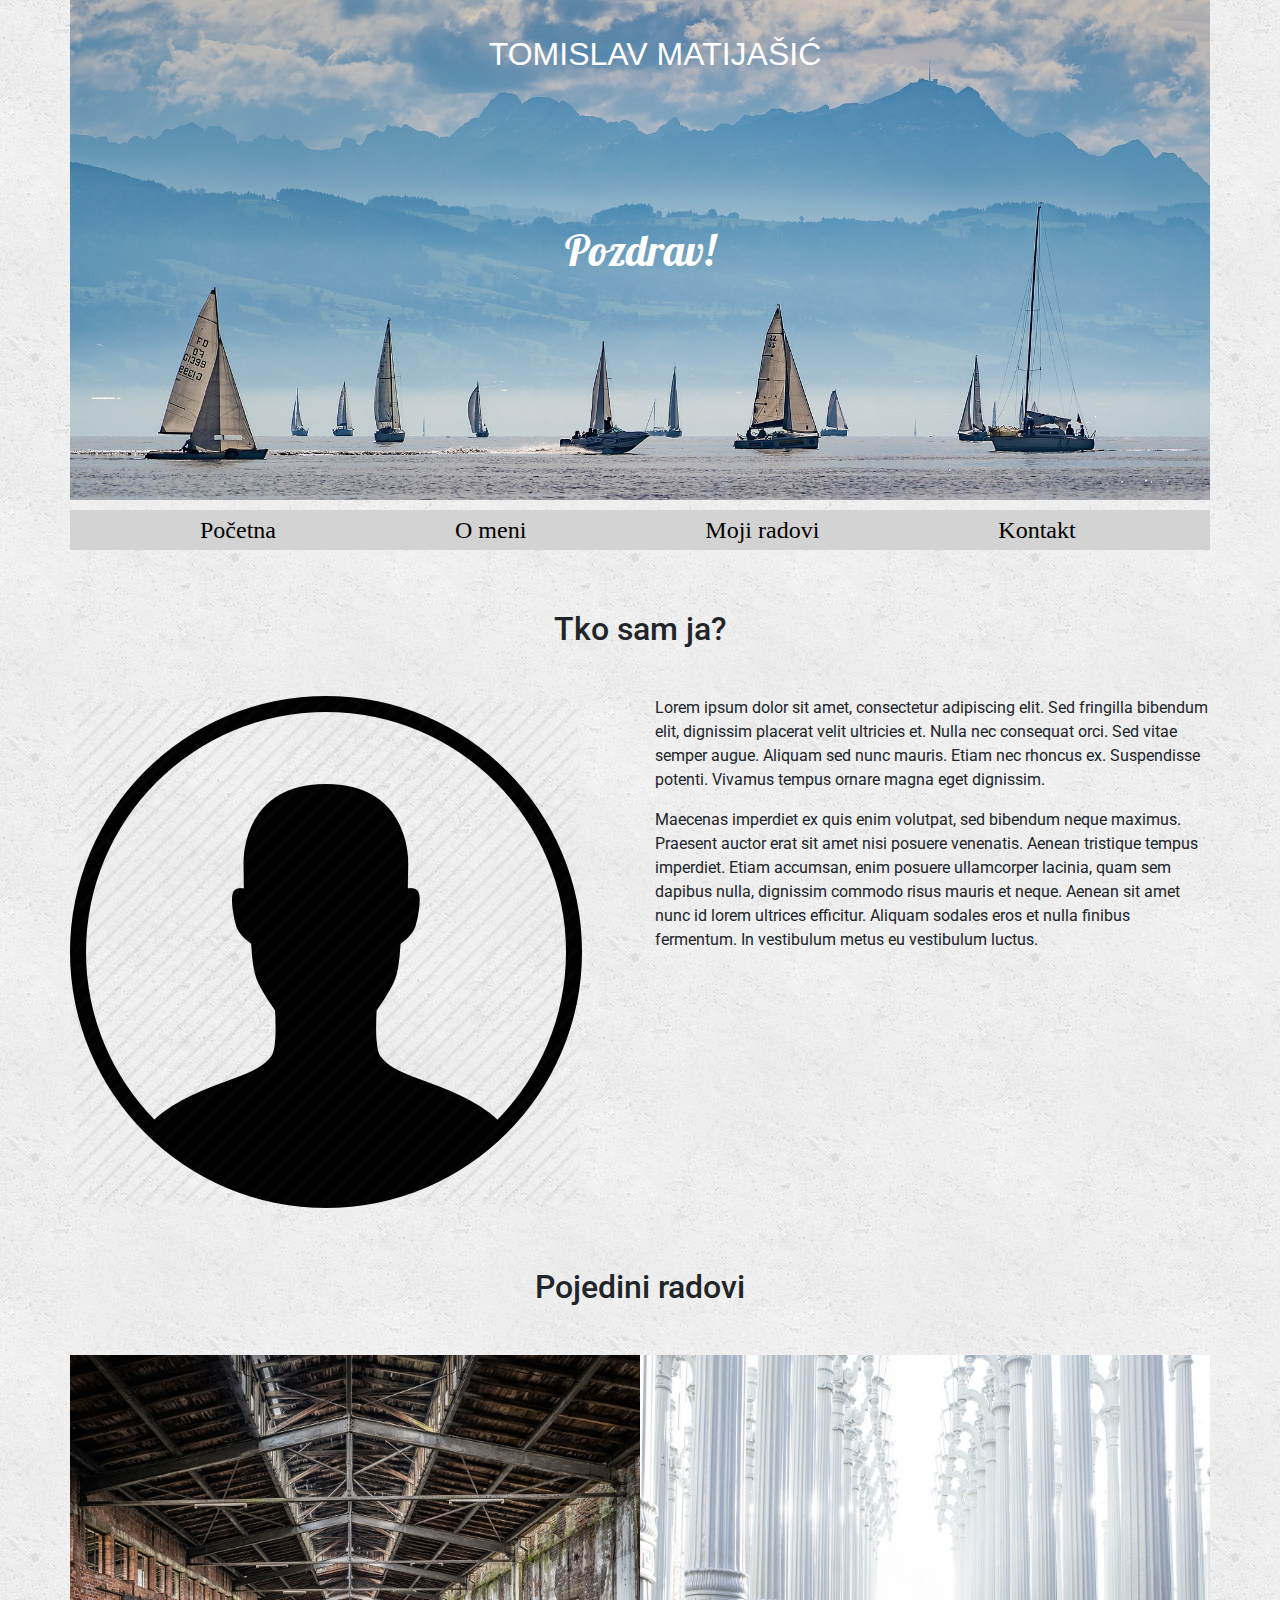
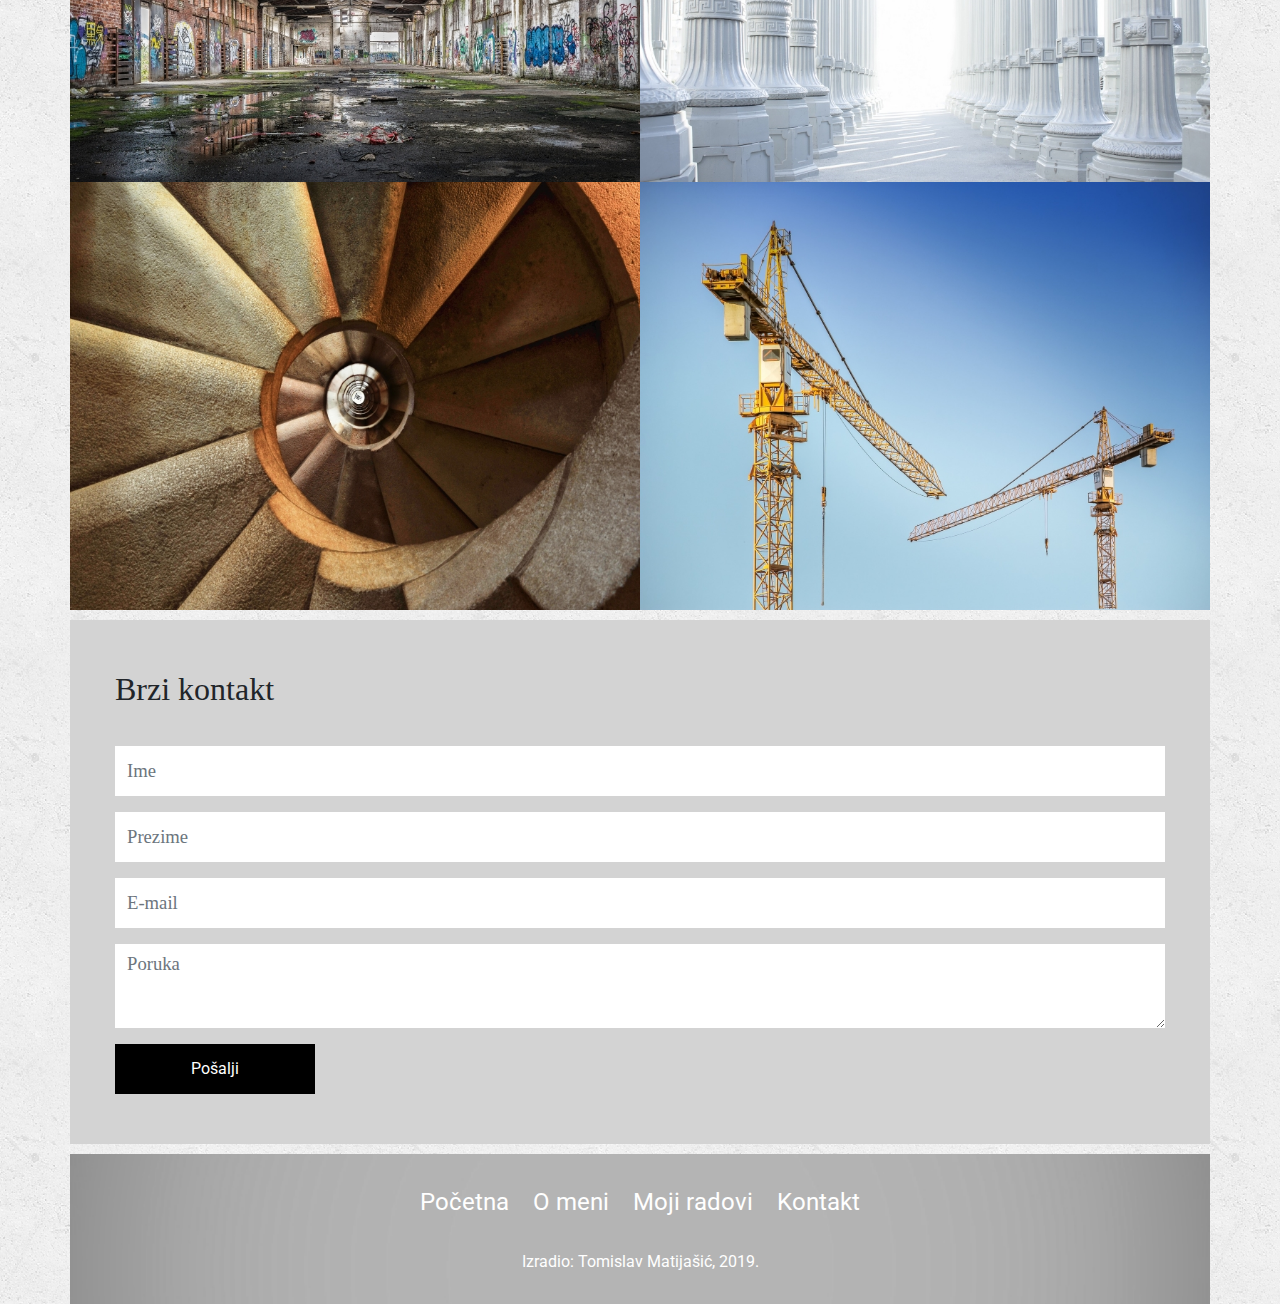
<file: index.html>
<!doctype html>
<html lang="hr">
	<head>
		<meta charset="utf-8">
		<meta name="viewport" content="width=device-width, initial-scale=1, shrink-to-fit=no">
		<title>Tomislav Matijašić - portfolio</title>
		<link rel="stylesheet" href="bootstrap/bootstrap.min.css">
		<link href="https://fonts.googleapis.com/css?family=Lobster|Roboto" rel="stylesheet">
		<link rel="stylesheet" href="https://use.fontawesome.com/releases/v5.5.0/css/all.css">
		<link rel="stylesheet" href="lightbox/css/lightbox.css">
		<link rel="stylesheet" href="style.css">
	</head>
	<body>
		<div class="container">
			<!-- ************** Zaglavlje / početak ************** -->
			<div class="row zaglavlje">
				<div class="col">
					<a href="index.html">Tomislav Matijašić</a>
					<p>Pozdrav!</p>
				</div>
			</div>
			<!-- ************** Zaglavlje / kraj ************** -->

			<!-- ************** Navigacija / početak ************** -->
			<div class="row navigacija">
				<div class="col">
					<div class="hamburger">
						<span class="fas fa-bars"></span>
					</div>
					<ul class="main-menu">
						<li><a href="index.html">Početna</a></li>
						<li><a href="o_meni.html">O meni</a></li>
						<li><a href="moji_radovi.html">Moji radovi</a></li>
						<li><a href="kontakt.html">Kontakt</a></li>
					</ul>
				</div>
			</div>
			<!-- ************** Navigacija / kraj ************** -->

			<!-- ************** O meni / početak ************** -->

			<div class="row o-meni">
				<div class="col-12">
					<h1>Tko sam ja?</h1>
				</div>
				<div class="row">
					<div class="col-md-6">
						<img src="slike/o_meni.jpg" class="img-fluid">
					</div>
					<div class="col-md-6">
						<p>Lorem ipsum dolor sit amet, consectetur adipiscing elit. Sed fringilla bibendum elit, dignissim placerat velit ultricies et. Nulla nec consequat orci. Sed vitae semper augue. Aliquam sed nunc mauris. Etiam nec rhoncus ex. Suspendisse potenti. Vivamus tempus ornare magna eget dignissim.</p>
						<p>Maecenas imperdiet ex quis enim volutpat, sed bibendum neque maximus. Praesent auctor erat sit amet nisi posuere venenatis. Aenean tristique tempus imperdiet. Etiam accumsan, enim posuere ullamcorper lacinia, quam sem dapibus nulla, dignissim commodo risus mauris et neque. Aenean sit amet nunc id lorem ultrices efficitur. Aliquam sodales eros et nulla finibus fermentum. In vestibulum metus eu vestibulum luctus.</p>
					</div>
				</div>
			</div>


			<!-- ************** O meni / kraj ************** -->

			<!-- ************** Galerija / početak ************** -->
			<div class="row galerija">
				<div class="col-12">
					<h1>Pojedini radovi</h1>
				</div>

				<!-- ************** Prva slika / početak ************** -->
				<div class="col-12 col-md-6 slika">
					<div class="maska">
						<p>
							<a href="slike/slika1_velika.jpg" data-lightbox="galerija" class="naziv-rada">Grafiti</a>
							<a href="" class="kategorija">Urbana fotografija</a>
						</p>
					</div>
					<img src="slike/slika1_mala.jpg" class="img-fluid">
				</div>
				<!-- ************** Prva slika / kraj ************** -->

				<!-- ************** Druga slika / početak ************** -->
				<div class="col-12 col-md-6 slika">
					<div class="maska">
						<p>
							<a href="slike/slika2_velika.jpg" data-lightbox="galerija" class="naziv-rada">Stupovi</a>
							<a href="" class="kategorija">Apstraktna fotografija</a>
						</p>
					</div>
					<img src="slike/slika2_mala.jpg" class="img-fluid">
				</div>
				<!-- ************** Druga slika / kraj ************** -->

				<!-- ************** Treća slika / početak ************** -->
				<div class="col-12 col-md-6 slika">
					<div class="maska">
						<p>
							<a href="slike/slika3_velika.jpg" data-lightbox="galerija" class="naziv-rada">Stepenice</a>
							<a href="" class="kategorija">Apstraktna fotorafija</a>
						</p>
					</div>
					<img src="slike/slika3_mala.jpg" class="img-fluid">
				</div>
				<!-- ************** Treća slika / kraj ************** -->

				<!-- ************** Četvrta slika / početak ************** -->
				<div class="col-12 col-md-6 slika">
					<div class="maska">
						<p>
							<a href="slike/slika4_velika.jpg" data-lightbox="galerija" class="naziv-rada">Gradilište</a>
							<a href="" class="kategorija">Urbana fotografija</a>
						</p>
					</div>
					<img src="slike/slika4_mala.jpg" class="img-fluid">
				</div>
				<!-- ************** Četvrta slika / kraj ************** -->

			</div>
			<!-- ************** Galerija / kraj ************** -->

			<!-- ************** Kontakt / početak ************** -->
			<div class="row kontakt">
				<div class="col">
					<h1>Brzi kontakt</h1>
					<form action="" method="post">
						<div class="form-group">
							<input type="text" class="form-control" id="name" placeholder="Ime">
						</div>
						<div class="form-group">
							<input type="text" class="form-control" id="subject" placeholder="Prezime">
						</div>
						<div class="form-group">
							<input type="email" class="form-control" id="e-mail" placeholder="E-mail">
						</div>
						<div class="form-group">
							<textarea class="form-control" id="message" rows="3" placeholder="Poruka"></textarea>
						</div>
						<button type="submit" class="btn btn-primary">Pošalji</button>
					</form>
				</div>
			</div>
			<!-- ************** Kontakt / kraj ************** -->

			<!-- ************** Footer / početak ************** -->
			<div class="row footer">
				<div class="col">
					<div class="footer-content">
						<ul>
							<li><a href="index.html">Početna</a></li>
							<li><a href="o_meni.html">O meni</a></li>
							<li><a href="moji_radovi.html">Moji radovi</a></li>
							<li><a href="kontakt.html">Kontakt</a></li>
						</ul>
						<p>Izradio: Tomislav Matijašić, 2019.</p>
					</div>
				</div>
			</div>
			<!-- ************** Footer / kraj ************** -->
		</div>
		<script src="bootstrap/jquery.min.js"></script>
		<script src="bootstrap/popper.min.js"></script>
		<script src="bootstrap/bootstrap.min.js"></script>
		<script src="lightbox/js/lightbox.js"></script>
		<script>
			$('.hamburger').click(function(){
				$('.main-menu').slideToggle();
			});
		</script>
	</body>
</html>
</file>
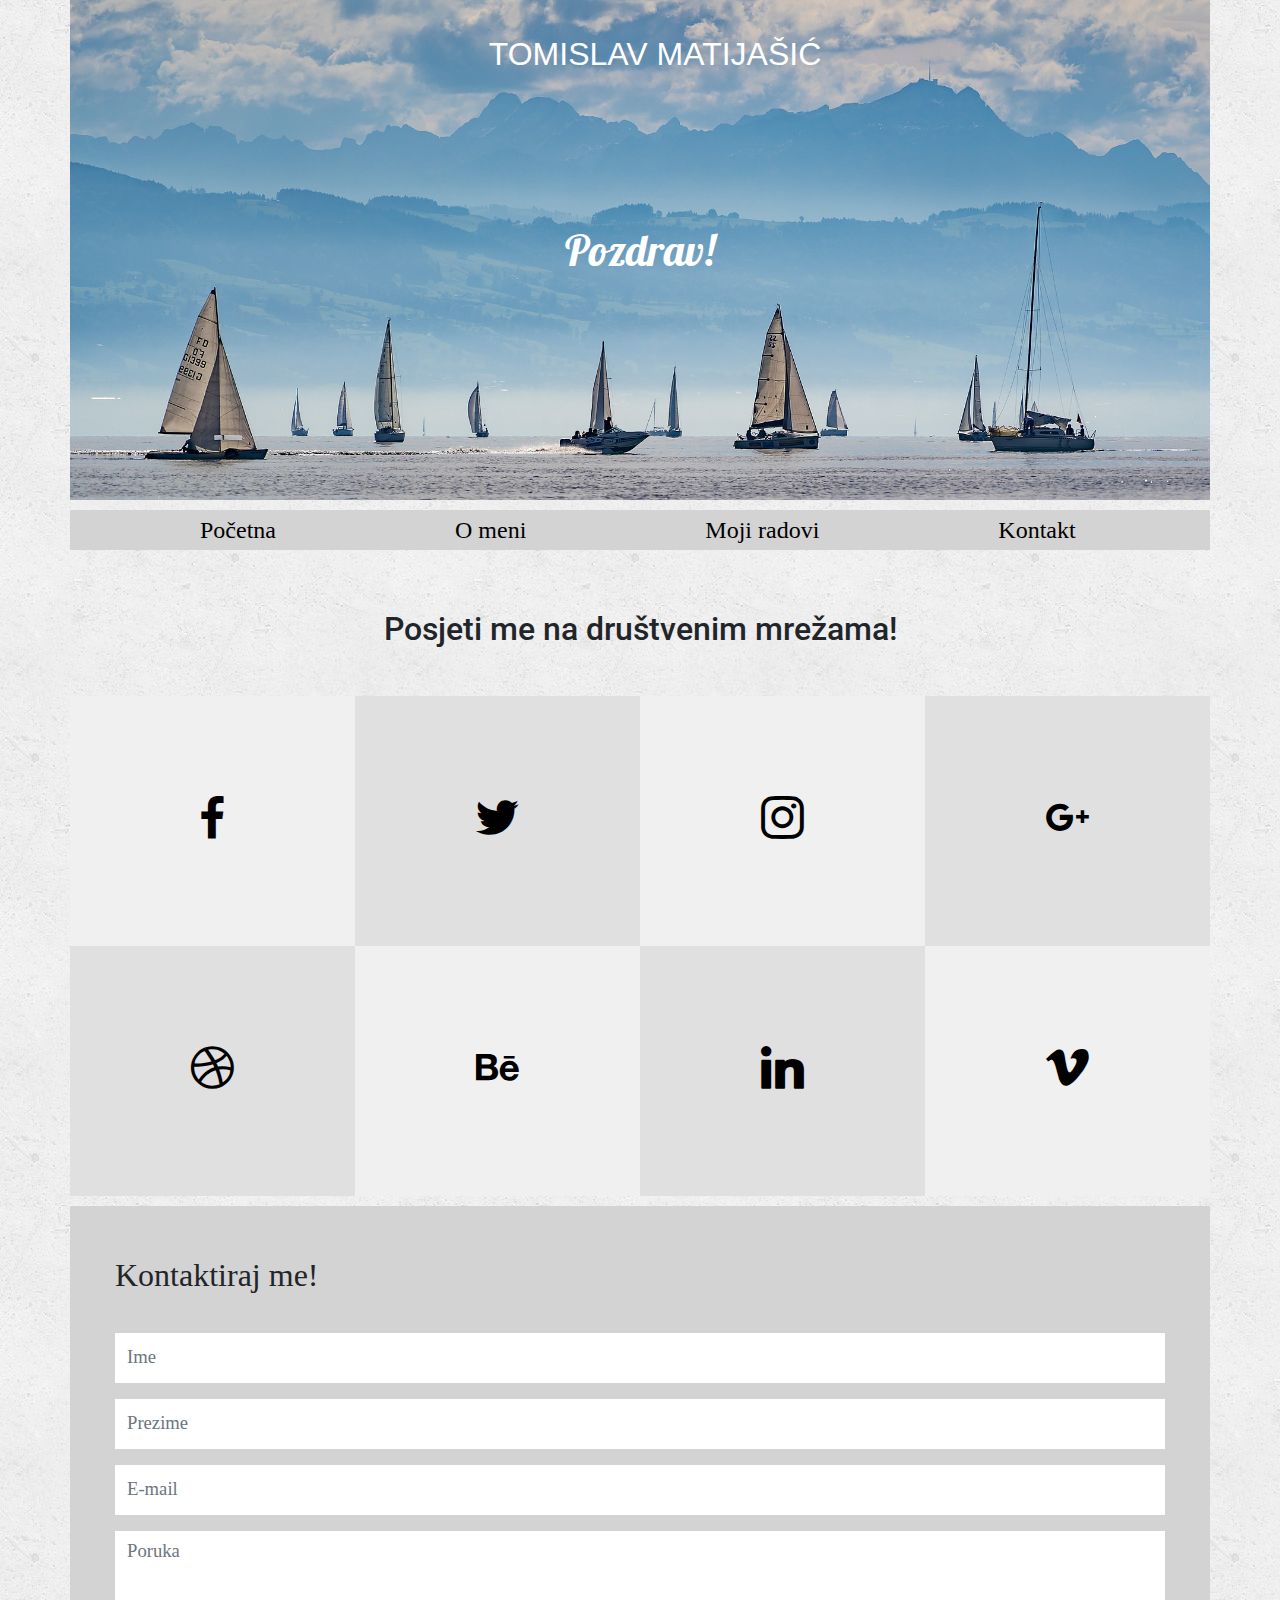
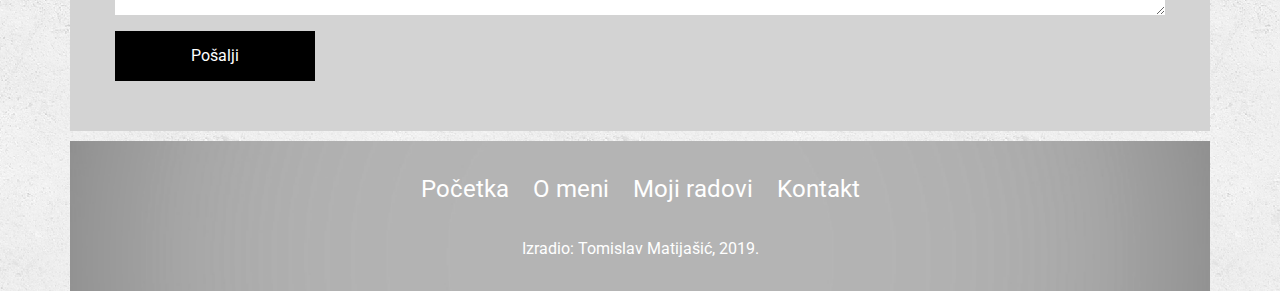
<file: kontakt.html>
<!doctype html>
<html lang="hr">
	<head>
		<meta charset="utf-8">
		<meta name="viewport" content="width=device-width, initial-scale=1, shrink-to-fit=no">
		<title>Tomislav Matijašić - portfolio</title>
		<link rel="stylesheet" href="bootstrap/bootstrap.min.css">
		<link href="https://fonts.googleapis.com/css?family=Lobster|Roboto" rel="stylesheet">
		<link rel="stylesheet" href="https://use.fontawesome.com/releases/v5.5.0/css/all.css">
		<link rel="stylesheet" href="lightbox/css/lightbox.css">
		<link rel="stylesheet" href="socicon/style.css">
		<link rel="stylesheet" href="style.css">
	</head>
	<body>
		<div class="container">
			<!-- ************** Zaglavlje / početak ************** -->
			<div class="row zaglavlje">
				<div class="col">
					<a href="index.html">Tomislav Matijašić</a>
					<p>Pozdrav!</p>
				</div>
			</div>
			<!-- ************** Zaglavlje / kraj ************** -->

			<!-- ************** Navigacija / početak ************** -->
			<div class="row navigacija">
				<div class="col">
					<div class="hamburger">
						<span class="fas fa-bars"></span>
					</div>
					<ul class="main-menu">
						<li><a href="index.html">Početna</a></li>
						<li><a href="o_meni.html">O meni</a></li>
						<li><a href="moji_radovi.html">Moji radovi</a></li>
						<li><a href="kontakt.html">Kontakt</a></li>
					</ul>
				</div>
			</div>
			<!-- ************** Navigacija / kraj ************** -->

			<!-- ************** Društvene mreže / početak ************** -->
			<div class="row social-profiles">
				<div class="col-12">
					<h1>Posjeti me na društvenim mrežama!</h1>
				</div>
				<div class="col-md-3 social-profile svijetlo-siva"><p><a href="#"><span class="socicon-facebook"></span></a></p></div>
				<div class="col-md-3 social-profile tamno-siva"><p><a href="#"><span class="socicon-twitter"></span></a></p></div>
				<div class="col-md-3 social-profile svijetlo-siva"><p><a href="#"><span class="socicon-instagram"></span></a></p></div>
				<div class="col-md-3 social-profile tamno-siva"><p><a href="#"><span class="socicon-googleplus"></span></a></p></div>
				<div class="col-md-3 social-profile tamno-siva"><p><a href="#"><span class="socicon-dribbble"></span></a></p></div>
				<div class="col-md-3 social-profile svijetlo-siva"><p><a href="#"><span class="socicon-behance"></span></a></p></div>
				<div class="col-md-3 social-profile tamno-siva"><p><a href="#"><span class="socicon-linkedin"></span></a></p></div>
				<div class="col-md-3 social-profile svijetlo-siva"><p><a href="#"><span class="socicon-vimeo"></span></a></p></div>
			</div>

			<!-- ************** Društvene mreže / kraj ************** -->

			<!-- ************** Kontakt / početak ************** -->
			<div class="row kontakt">
				<div class="col">
					<h1>Kontaktiraj me!</h1>
					<form action="" method="post">
						<div class="form-group">
							<input type="text" class="form-control" id="name" placeholder="Ime">
						</div>
						<div class="form-group">
							<input type="text" class="form-control" id="subject" placeholder="Prezime">
						</div>
						<div class="form-group">
							<input type="email" class="form-control" id="e-mail" placeholder="E-mail">
						</div>
						<div class="form-group">
							<textarea class="form-control" id="message" rows="3" placeholder="Poruka"></textarea>
						</div>
						<button type="submit" class="btn btn-primary">Pošalji</button>
					</form>
				</div>
			</div>
			<!-- ************** Kontakt / kraj ************** -->

			<!-- ************** Footer / početak ************** -->
			<div class="row footer">
				<div class="col">
					<div class="footer-content">
						<ul>
							<li><a href="index.html">Početka</a></li>
							<li><a href="o_meni.html">O meni</a></li>
							<li><a href="moji_radovi.html">Moji radovi</a></li>
							<li><a href="kontakt.html">Kontakt</a></li>
						</ul>
						<p>Izradio: Tomislav Matijašić, 2019.</p>
					</div>
				</div>
			</div>
			<!-- ************** Footer / kraj ************** -->
		</div>
		<script src="bootstrap/jquery.min.js"></script>
		<script src="bootstrap/popper.min.js"></script>
		<script src="bootstrap/bootstrap.min.js"></script>
		<script src="lightbox/js/lightbox.js"></script>
		<script>
			$('.hamburger').click(function(){
				$('.main-menu').slideToggle();
			});
		</script>
	</body>
</html>
</file>
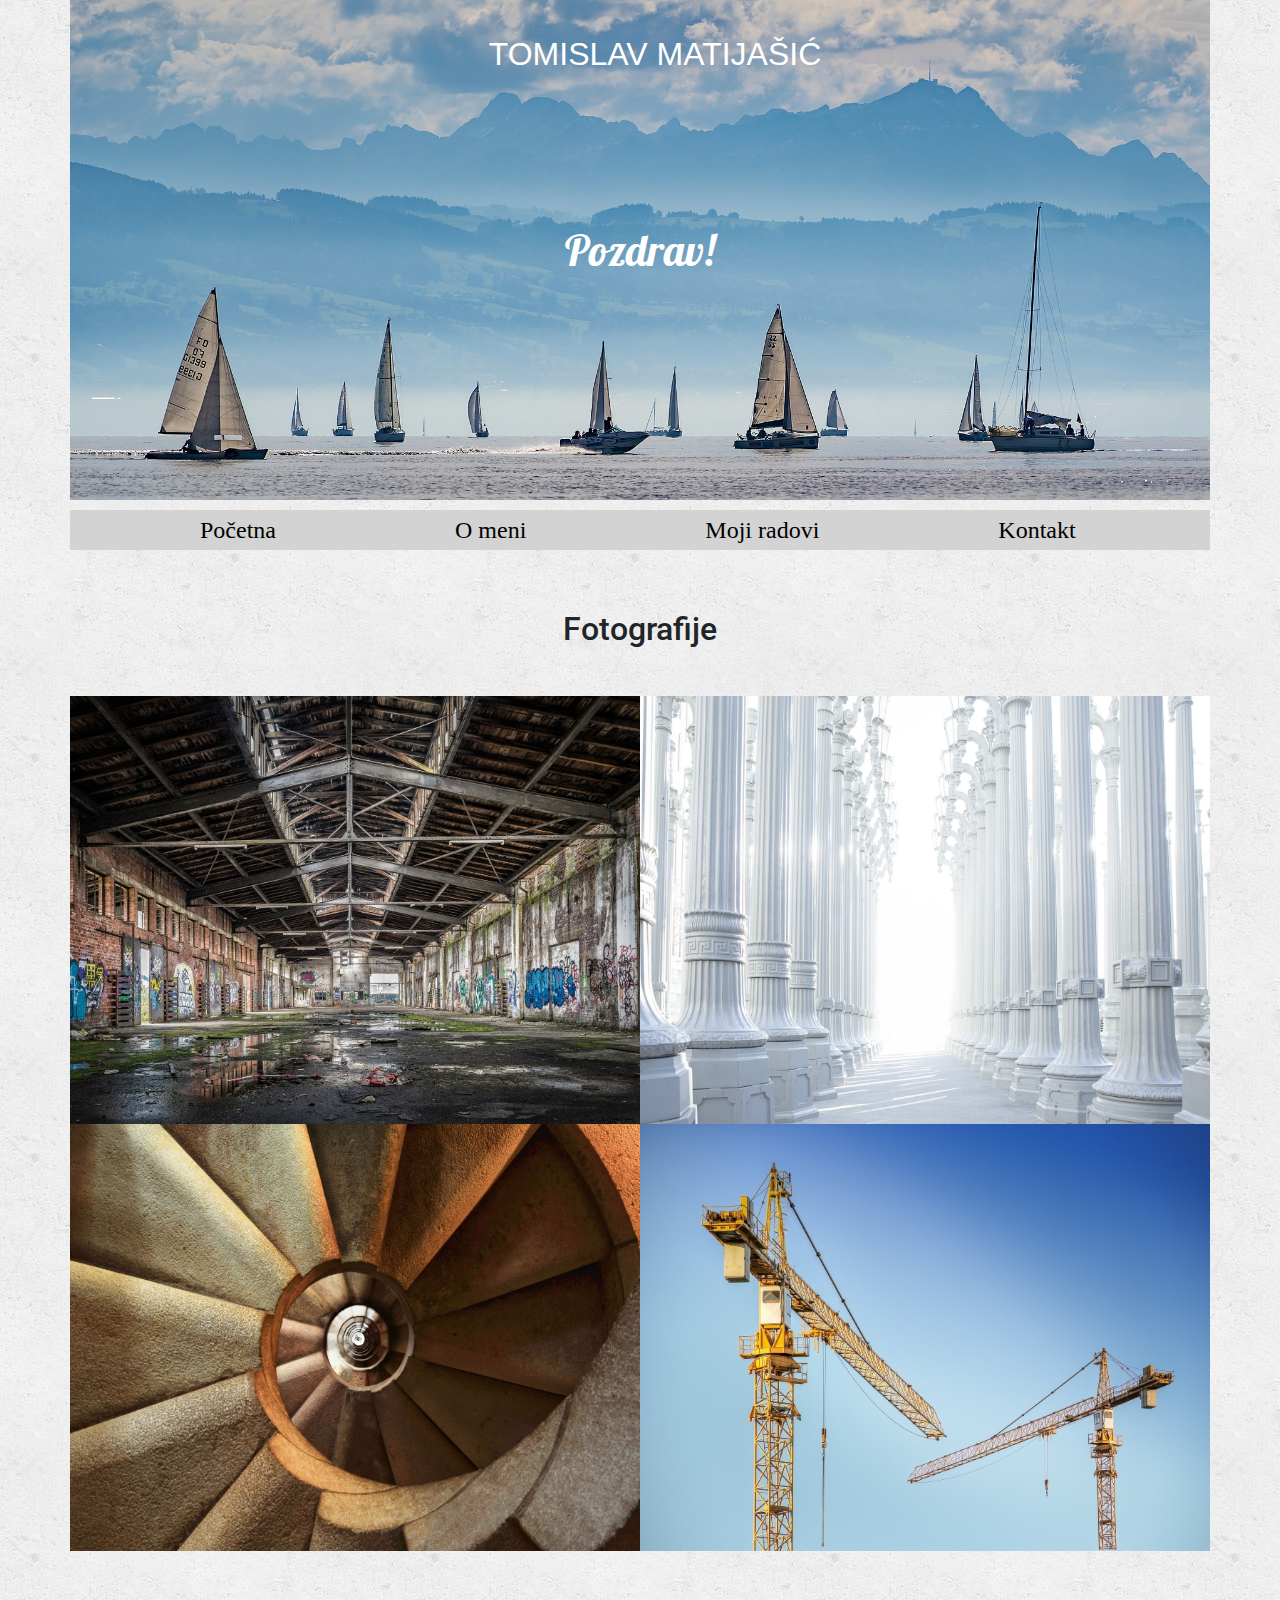
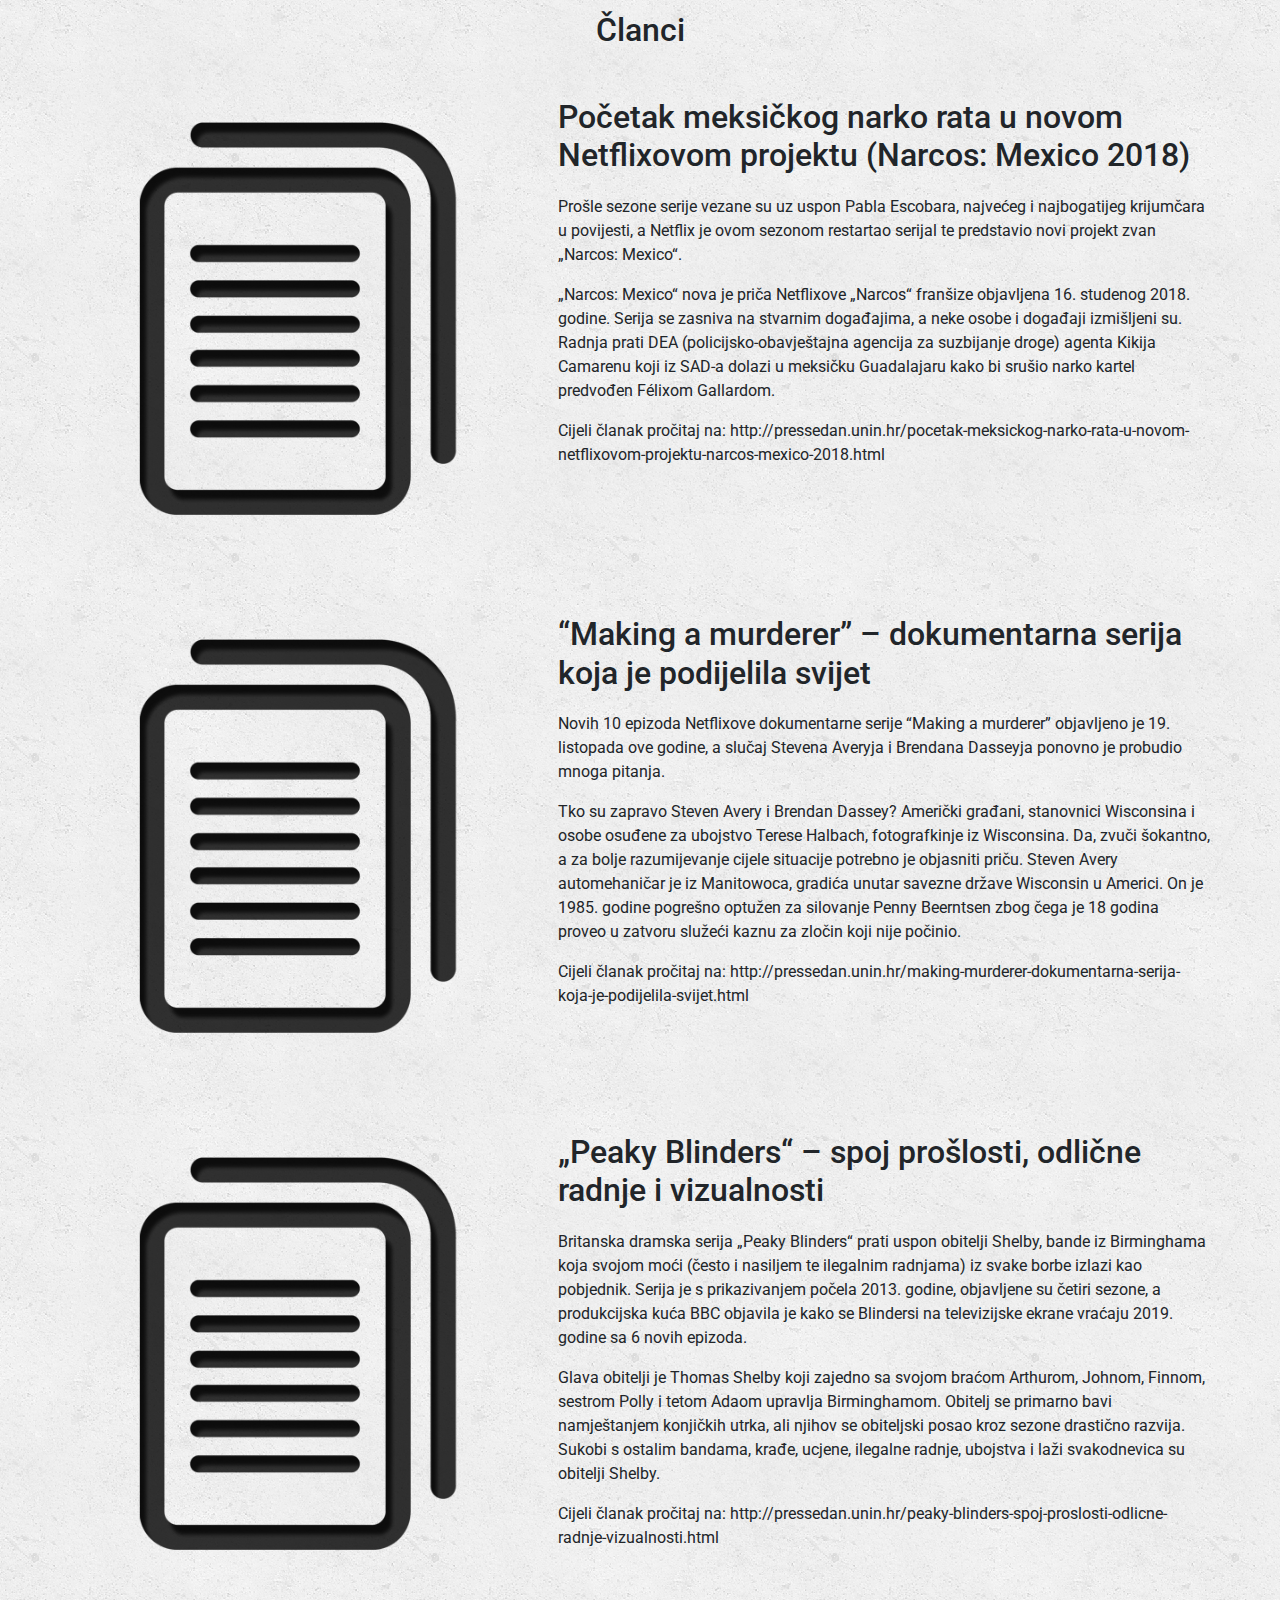
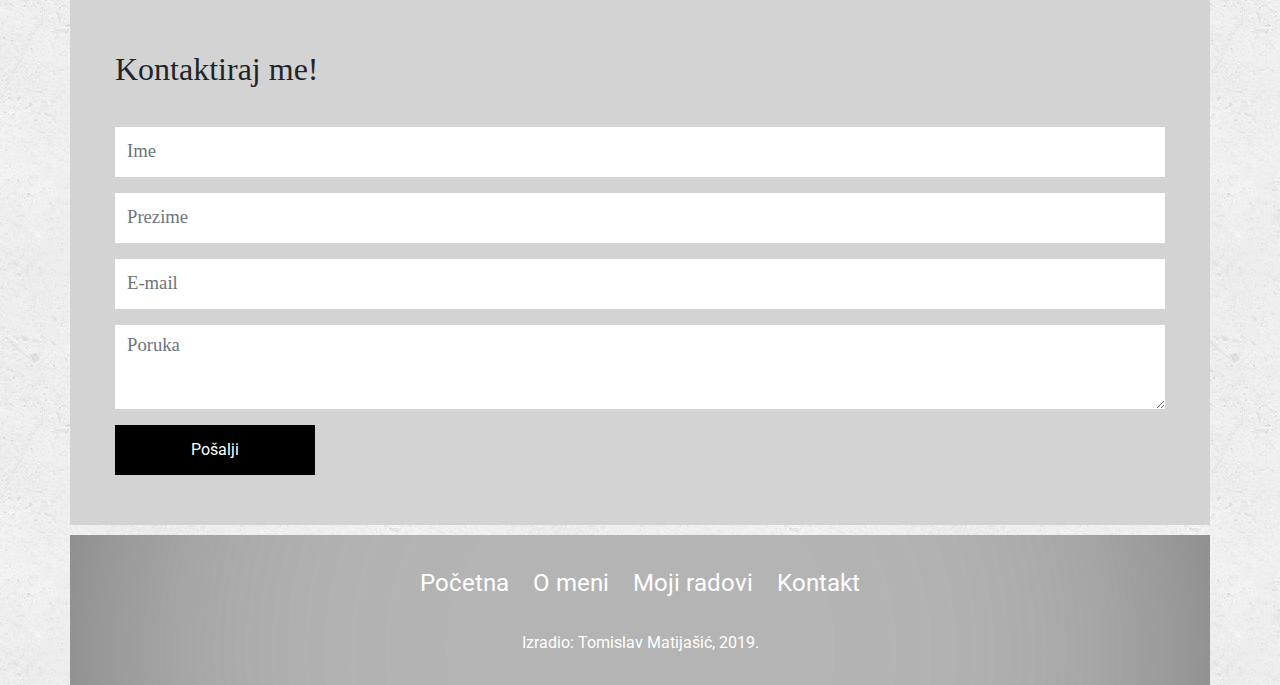
<file: moji_radovi.html>
<!doctype html>
<html lang="hr">
	<head>
		<meta charset="utf-8">
		<meta name="viewport" content="width=device-width, initial-scale=1, shrink-to-fit=no">
		<title>Tomislav Matijašić - portfolio</title>
		<link rel="stylesheet" href="bootstrap/bootstrap.min.css">
		<link href="https://fonts.googleapis.com/css?family=Lobster|Roboto" rel="stylesheet">
		<link rel="stylesheet" href="https://use.fontawesome.com/releases/v5.5.0/css/all.css">
		<link rel="stylesheet" href="lightbox/css/lightbox.css">
		<link rel="stylesheet" href="style.css">
	</head>
	<body>
		<div class="container">
			<!-- ************** Zaglavlje / početak ************** -->
			<div class="row zaglavlje">
				<div class="col">
					<a href="index.html">Tomislav Matijašić</a>
					<p>Pozdrav!</p>
				</div>
			</div>
			<!-- ************** Zaglavlje / kraj ************** -->

			<!-- ************** Navigacija / početak ************** -->
			<div class="row navigacija">
				<div class="col">
					<div class="hamburger">
						<span class="fas fa-bars"></span>
					</div>
					<ul class="main-menu">
						<li><a href="index.html">Početna</a></li>
						<li><a href="o_meni.html">O meni</a></li>
						<li><a href="moji_radovi.html">Moji radovi</a></li>
						<li><a href="kontakt.html">Kontakt</a></li>
					</ul>
				</div>
			</div>
			<!-- ************** Navigacija / kraj ************** -->

			<!-- ************** Galerija / početak ************** -->
			<div class="row galerija">
				<div class="col-12">
					<h1>Fotografije</h1>
				</div>

				<!-- ************** Prva slika / početak ************** -->
				<div class="col-12 col-md-6 slika">
					<div class="maska">
						<p>
							<a href="slike/slika1_velika.jpg" data-lightbox="galerija" class="naziv-rada">Grafiti</a>
							<a href="" class="kategorija">Urbana fotografija</a>
						</p>
					</div>
					<img src="slike/slika1_mala.jpg" class="img-fluid">
				</div>
				<!-- ************** Prva slika / kraj ************** -->

				<!-- ************** Druga slika / početak ************** -->
				<div class="col-12 col-md-6 slika">
					<div class="maska">
						<p>
							<a href="slike/slika2_velika.jpg" data-lightbox="galerija" class="naziv-rada">Stupovi</a>
							<a href="" class="kategorija">Apstraktna fotografija</a>
						</p>
					</div>
					<img src="slike/slika2_mala.jpg" class="img-fluid">
				</div>
				<!-- ************** Druga slika / kraj ************** -->

				<!-- ************** Treća slika / početak ************** -->
				<div class="col-12 col-md-6 slika">
					<div class="maska">
						<p>
							<a href="slike/slika3_velika.jpg" data-lightbox="galerija" class="naziv-rada">Stepenice</a>
							<a href="" class="kategorija">Apstraktna fotografija</a>
						</p>
					</div>
					<img src="slike/slika3_mala.jpg" class="img-fluid">
				</div>
				<!-- ************** Treća slika / kraj ************** -->


				<!-- ************** Četvrta slika / početak ************** -->
				<div class="col-12 col-md-6 slika">
					<div class="maska">
						<p>
							<a href="slike/slika4_velika.jpg" data-lightbox="galerija" class="naziv-rada">Gradilište</a>
							<a href="" class="kategorija">Urbana fotografija</a>
						</p>
					</div>
					<img src="slike/slika4_mala.jpg" class="img-fluid">
				</div>
				<!-- ************** Četvrta slika / kraj ************** -->
			</div>
			<!-- ************** Galerija / kraj ************** -->



			<!-- ************** Članci / početak ************** -->

			<div class="row clanci">
				<div class="col-12">
					<h1>Članci</h1>
				</div>
				<div class="row clanak">
					<div class="col-md-5">
						<img src="slike/clanak.jpg" class="img-fluid">
					</div>
					<div class="col-md-7">
						<h2>Početak meksičkog narko rata u novom Netflixovom projektu (Narcos: Mexico 2018)</h2>
						<p>Prošle sezone serije vezane su uz uspon Pabla Escobara, najvećeg i najbogatijeg krijumčara u povijesti, a Netflix je ovom sezonom restartao serijal te predstavio novi projekt zvan „Narcos: Mexico“.</p>
						<p>„Narcos: Mexico“ nova je priča Netflixove „Narcos“ franšize objavljena 16. studenog 2018. godine. Serija se zasniva na stvarnim događajima, a neke osobe i događaji izmišljeni su. Radnja prati DEA (policijsko-obavještajna agencija za suzbijanje droge) agenta Kikija Camarenu koji iz SAD-a dolazi u meksičku Guadalajaru kako bi srušio narko kartel predvođen Félixom Gallardom.</p>
						<p>Cijeli članak pročitaj na: http://pressedan.unin.hr/pocetak-meksickog-narko-rata-u-novom-netflixovom-projektu-narcos-mexico-2018.html</p>
					</div>
				</div>
				<div class="row clanak mt-60">
					<div class="col-md-5">
						<img src="slike/clanak.jpg" class="img-fluid">
					</div>
					<div class="col-md-7">
						<h2>“Making a murderer” – dokumentarna serija koja je podijelila svijet </h2>
						<p>Novih 10 epizoda Netflixove dokumentarne serije “Making a murderer” objavljeno je 19. listopada ove godine, a slučaj Stevena Averyja i Brendana Dasseyja ponovno je probudio mnoga pitanja.</p>
						<p>Tko su zapravo Steven Avery i Brendan Dassey? Američki građani, stanovnici Wisconsina i osobe osuđene za ubojstvo Terese Halbach, fotografkinje iz Wisconsina. Da, zvuči šokantno, a za bolje razumijevanje cijele situacije potrebno je objasniti priču. Steven Avery automehaničar je iz Manitowoca, gradića unutar savezne države Wisconsin u Americi. On je 1985. godine pogrešno optužen za silovanje Penny Beerntsen zbog čega je 18 godina proveo u zatvoru služeći kaznu za zločin koji nije počinio. </p>
						<p>Cijeli članak pročitaj na: http://pressedan.unin.hr/making-murderer-dokumentarna-serija-koja-je-podijelila-svijet.html</p>

					</div>
				</div>
				<div class="row clanak mt-60">
					<div class="col-md-5">
						<img src="slike/clanak.jpg" class="img-fluid">
					</div>
					<div class="col-md-7">
						<h2>„Peaky Blinders“ – spoj prošlosti, odlične radnje i vizualnosti</h2>
						<p>Britanska dramska serija „Peaky Blinders“ prati uspon obitelji Shelby, bande iz Birminghama koja svojom moći (često i nasiljem te ilegalnim radnjama) iz svake borbe izlazi kao pobjednik. Serija je s prikazivanjem počela 2013. godine, objavljene su četiri sezone, a produkcijska kuća BBC objavila je kako se Blindersi na televizijske ekrane vraćaju 2019. godine sa 6 novih epizoda.</p>
						<p>Glava obitelji je Thomas Shelby koji zajedno sa svojom braćom Arthurom, Johnom, Finnom, sestrom Polly i tetom Adaom upravlja Birminghamom. Obitelj se primarno bavi namještanjem konjičkih utrka, ali njihov se obiteljski posao kroz sezone drastično razvija. Sukobi s ostalim bandama, krađe, ucjene, ilegalne radnje, ubojstva i laži svakodnevica su obitelji Shelby.</p>
						<p>Cijeli članak pročitaj na: http://pressedan.unin.hr/peaky-blinders-spoj-proslosti-odlicne-radnje-vizualnosti.html</p>

					</div>
				</div>
			</div>

			<!-- ************** Članci / kraj ************** -->

			<!-- ************** Kontakt / početak ************** -->
			<div class="row kontakt">
				<div class="col">
					<h1>Kontaktiraj me!</h1>
					<form action="" method="post">
						<div class="form-group">
							<input type="text" class="form-control" id="name" placeholder="Ime">
						</div>
						<div class="form-group">
							<input type="text" class="form-control" id="subject" placeholder="Prezime">
						</div>
						<div class="form-group">
							<input type="email" class="form-control" id="e-mail" placeholder="E-mail">
						</div>
						<div class="form-group">
							<textarea class="form-control" id="message" rows="3" placeholder="Poruka"></textarea>
						</div>
						<button type="submit" class="btn btn-primary">Pošalji</button>
					</form>
				</div>
			</div>
			<!-- ************** Kontakt / kraj ************** -->

			<!-- ************** Footer / početak ************** -->
			<div class="row footer">
				<div class="col">
					<div class="footer-content">
						<ul>
							<li><a href="index.html">Početna</a></li>
							<li><a href="o_meni.html">O meni</a></li>
							<li><a href="moji_radovi.html">Moji radovi</a></li>
							<li><a href="kontakt.html">Kontakt</a></li>
						</ul>
						<p>Izradio: Tomislav Matijašić, 2019.</p>
					</div>
				</div>
			</div>
			<!-- ************** Footer / kraj ************** -->
		</div>
		<script src="bootstrap/jquery.min.js"></script>
		<script src="bootstrap/popper.min.js"></script>
		<script src="bootstrap/bootstrap.min.js"></script>
		<script src="lightbox/js/lightbox.js"></script>
		<script>
			$('.hamburger').click(function(){
				$('.main-menu').slideToggle();
			});
		</script>
	</body>
</html>
</file>
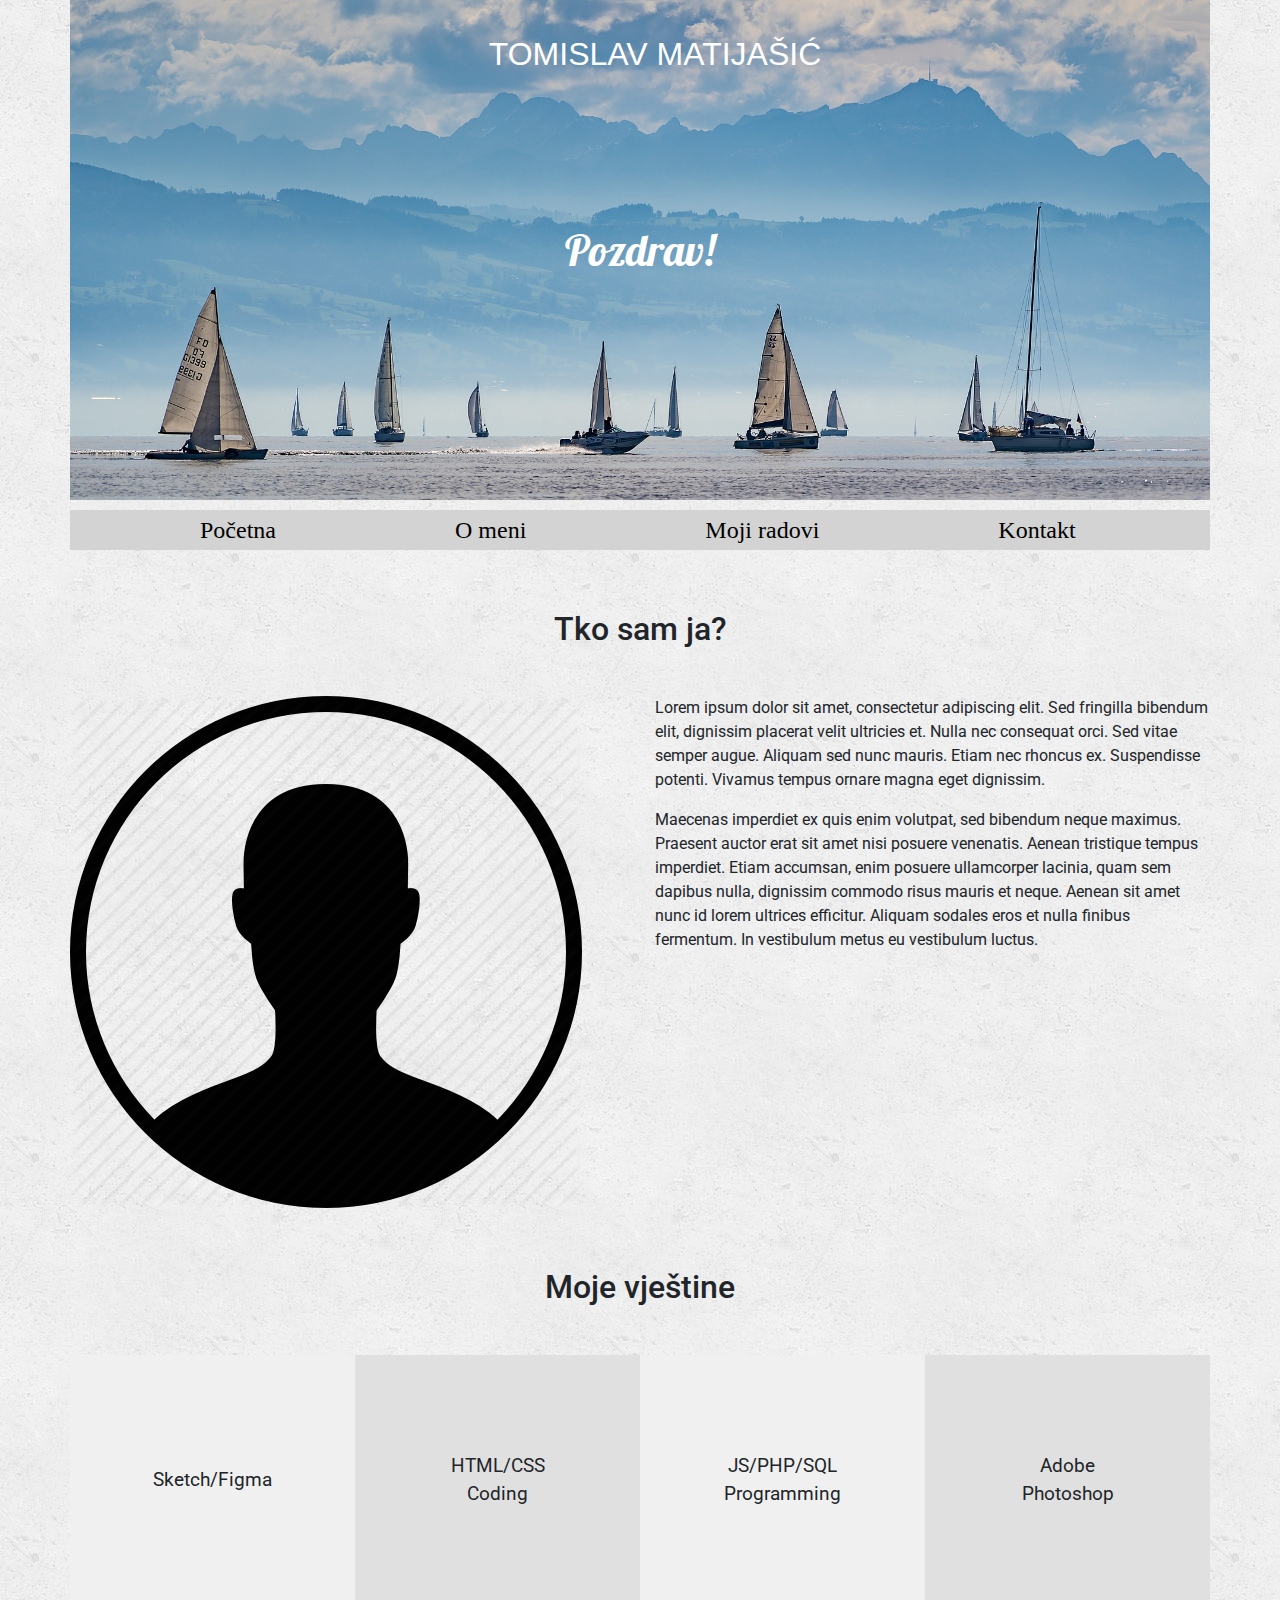
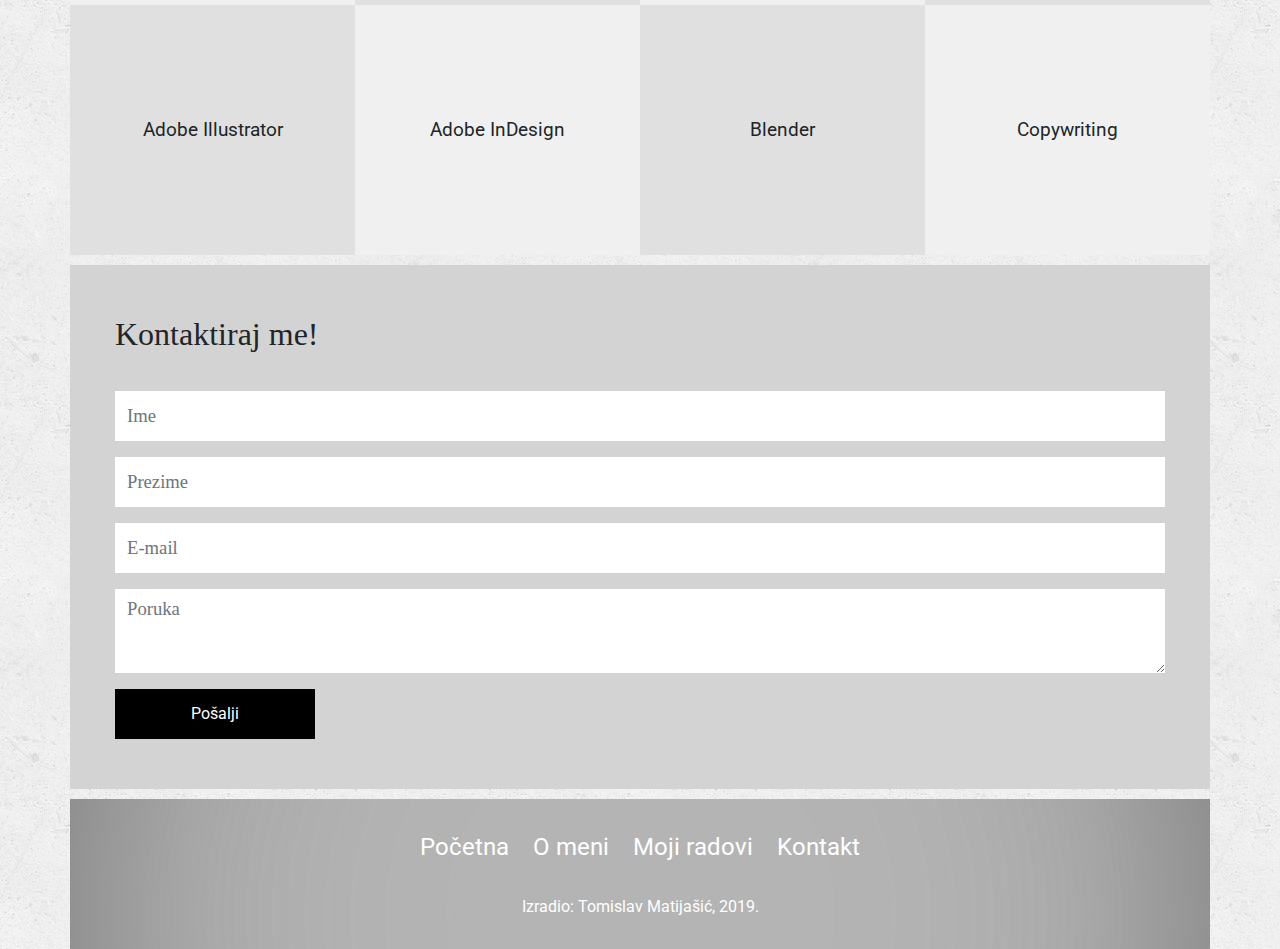
<file: o_meni.html>
<!doctype html>
<html lang="hr">
	<head>
		<meta charset="utf-8">
		<meta name="viewport" content="width=device-width, initial-scale=1, shrink-to-fit=no">
		<title>Tomislav Matijašić - portfolio</title>
		<link rel="stylesheet" href="bootstrap/bootstrap.min.css">
		<link href="https://fonts.googleapis.com/css?family=Lobster|Roboto" rel="stylesheet">
		<link rel="stylesheet" href="https://use.fontawesome.com/releases/v5.5.0/css/all.css">
		<link rel="stylesheet" href="lightbox/css/lightbox.css">
		<link rel="stylesheet" href="style.css">
	</head>
	<body>
		<div class="container">
			<!-- ************** Zaglavlje / početak ************** -->
			<div class="row zaglavlje">
				<div class="col">
					<a href="index.html">Tomislav Matijašić</a>
					<p>Pozdrav!</p>
				</div>
			</div>
			<!-- ************** Zaglavlje / kraj ************** -->

			<!-- ************** Navigacija / početak ************** -->
			<div class="row navigacija">
				<div class="col">
					<div class="hamburger">
						<span class="fas fa-bars"></span>
					</div>
					<ul class="main-menu">
						<li><a href="index.html">Početna</a></li>
						<li><a href="o_meni.html">O meni</a></li>
						<li><a href="moji_radovi.html">Moji radovi</a></li>
						<li><a href="kontakt.html">Kontakt</a></li>
					</ul>
				</div>
			</div>
			<!-- ************** Navigacija / kraj ************** -->

			<!-- ************** O meni / početak ************** -->

			<div class="row o-meni">
				<div class="col-12">
					<h1>Tko sam ja?</h1>
				</div>
				<div class="row">
					<div class="col-md-6">
						<img src="slike/o_meni.jpg" class="img-fluid">
					</div>
					<div class="col-md-6">
						<p>Lorem ipsum dolor sit amet, consectetur adipiscing elit. Sed fringilla bibendum elit, dignissim placerat velit ultricies et. Nulla nec consequat orci. Sed vitae semper augue. Aliquam sed nunc mauris. Etiam nec rhoncus ex. Suspendisse potenti. Vivamus tempus ornare magna eget dignissim.</p>
						<p>Maecenas imperdiet ex quis enim volutpat, sed bibendum neque maximus. Praesent auctor erat sit amet nisi posuere venenatis. Aenean tristique tempus imperdiet. Etiam accumsan, enim posuere ullamcorper lacinia, quam sem dapibus nulla, dignissim commodo risus mauris et neque. Aenean sit amet nunc id lorem ultrices efficitur. Aliquam sodales eros et nulla finibus fermentum. In vestibulum metus eu vestibulum luctus.</p>
					</div>
				</div>
			</div>

			<div class="row vjestine">
				<div class="col-12">
					<h1>Moje vještine</h1>
				</div>
				<div class="col-md-3 vjestina svijetlo-siva"><p>Sketch/Figma</p></div>
				<div class="col-md-3 vjestina tamno-siva"><p>HTML/CSS Coding</p></div>
				<div class="col-md-3 vjestina svijetlo-siva"><p>JS/PHP/SQL Programming</p></div>
				<div class="col-md-3 vjestina tamno-siva"><p>Adobe Photoshop</p></div>
				<div class="col-md-3 vjestina tamno-siva"><p>Adobe Illustrator</p></div>
				<div class="col-md-3 vjestina svijetlo-siva"><p>Adobe InDesign</p></div>
				<div class="col-md-3 vjestina tamno-siva"><p>Blender</p></div>
				<div class="col-md-3 vjestina svijetlo-siva"><p>Copywriting</p></div>
			</div>

			<!-- ************** O meni / kraj ************** -->

			<!-- ************** Kontakt / početak ************** -->
			<div class="row kontakt">
				<div class="col">
					<h1>Kontaktiraj me!</h1>
					<form action="" method="post">
						<div class="form-group">
							<input type="text" class="form-control" id="name" placeholder="Ime">
						</div>
						<div class="form-group">
							<input type="text" class="form-control" id="subject" placeholder="Prezime">
						</div>
						<div class="form-group">
							<input type="email" class="form-control" id="e-mail" placeholder="E-mail">
						</div>
						<div class="form-group">
							<textarea class="form-control" id="message" rows="3" placeholder="Poruka"></textarea>
						</div>
						<button type="submit" class="btn btn-primary">Pošalji</button>
					</form>
				</div>
			</div>
			<!-- ************** Kontakt / kraj ************** -->

			<!-- ************** Footer / početak ************** -->
			<div class="row footer">
				<div class="col">
					<div class="footer-content">
						<ul>
							<li><a href="index.html">Početna</a></li>
							<li><a href="o_meni.html">O meni</a></li>
							<li><a href="moji_radovi.html">Moji radovi</a></li>
							<li><a href="kontakt.html">Kontakt</a></li>
						</ul>
						<p>Izradio: Tomislav Matijašić, 2019.</p>
					</div>
				</div>
			</div>
			<!-- ************** Footer / kraj ************** -->
		</div>
		<script src="bootstrap/jquery.min.js"></script>
		<script src="bootstrap/popper.min.js"></script>
		<script src="bootstrap/bootstrap.min.js"></script>
		<script src="lightbox/js/lightbox.js"></script>
		<script>
			$('.hamburger').click(function(){
				$('.main-menu').slideToggle();
			});
		</script>
	</body>
</html>
</file>
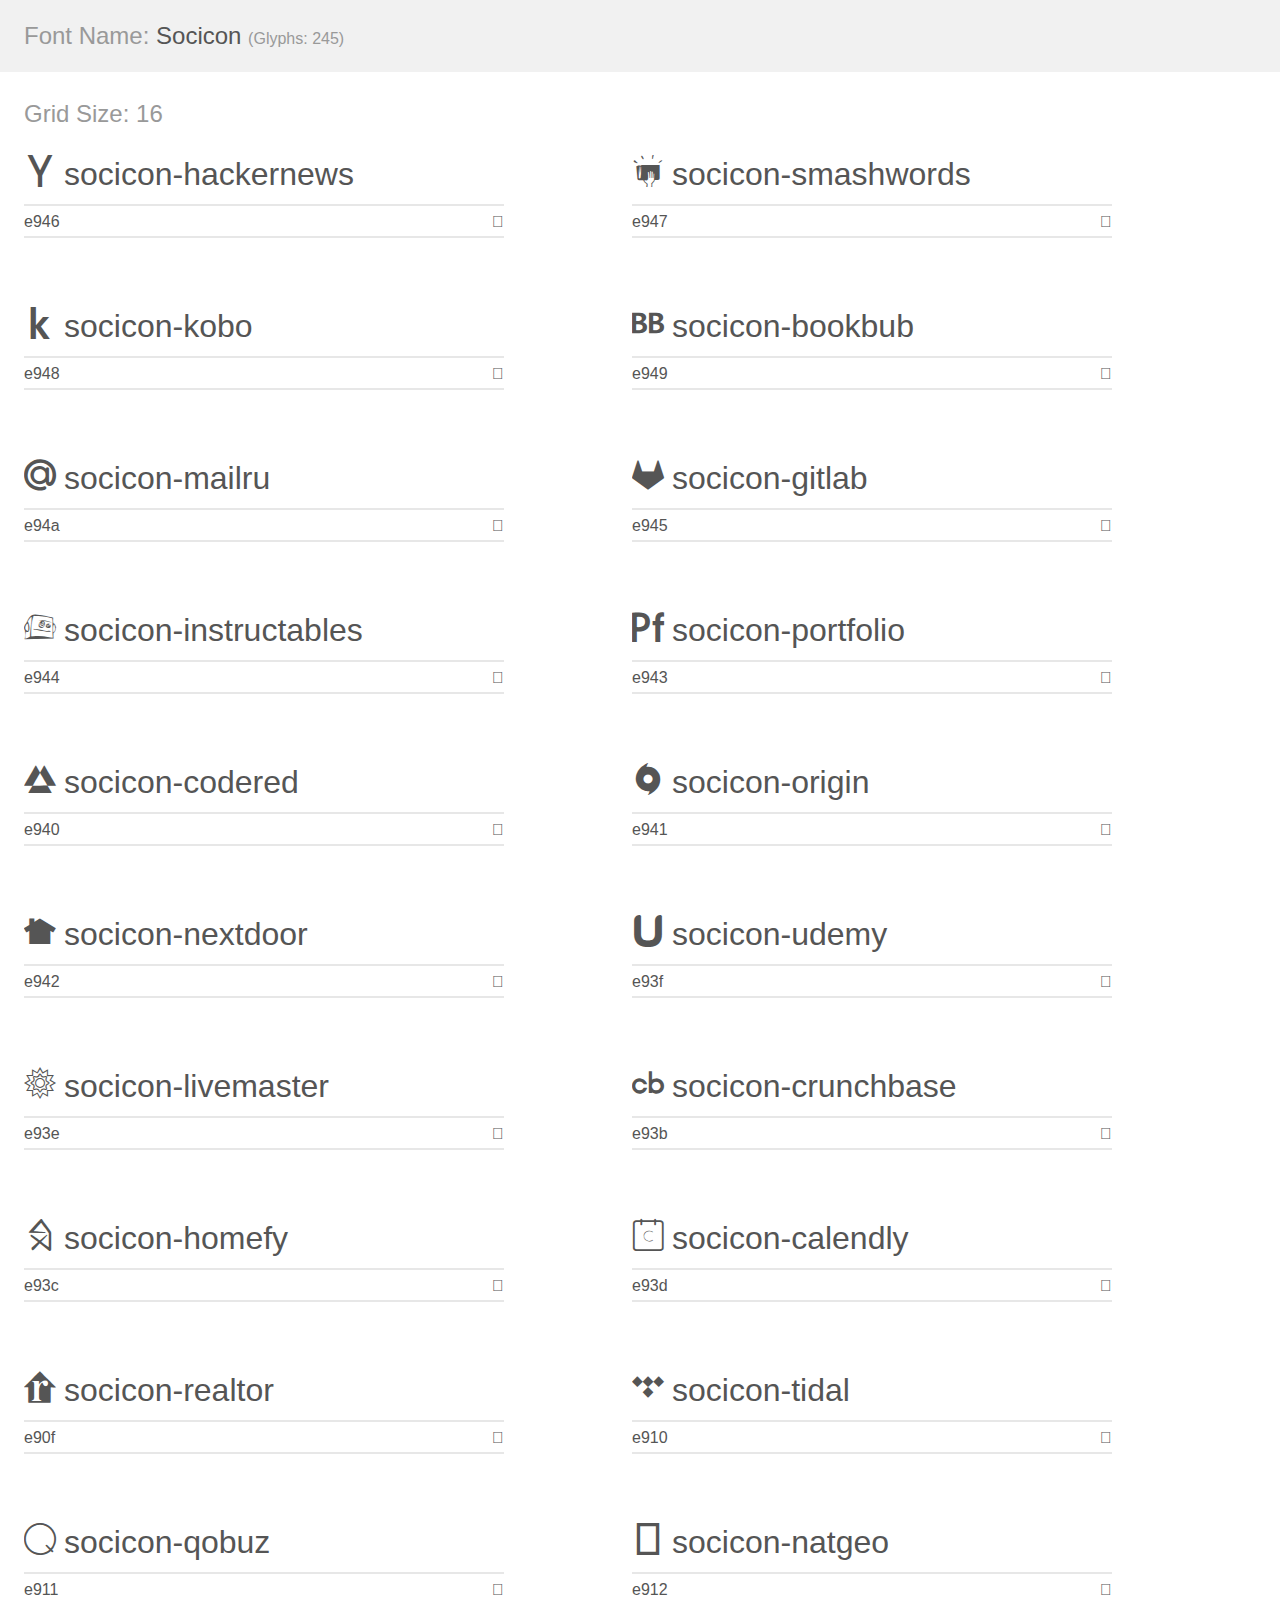
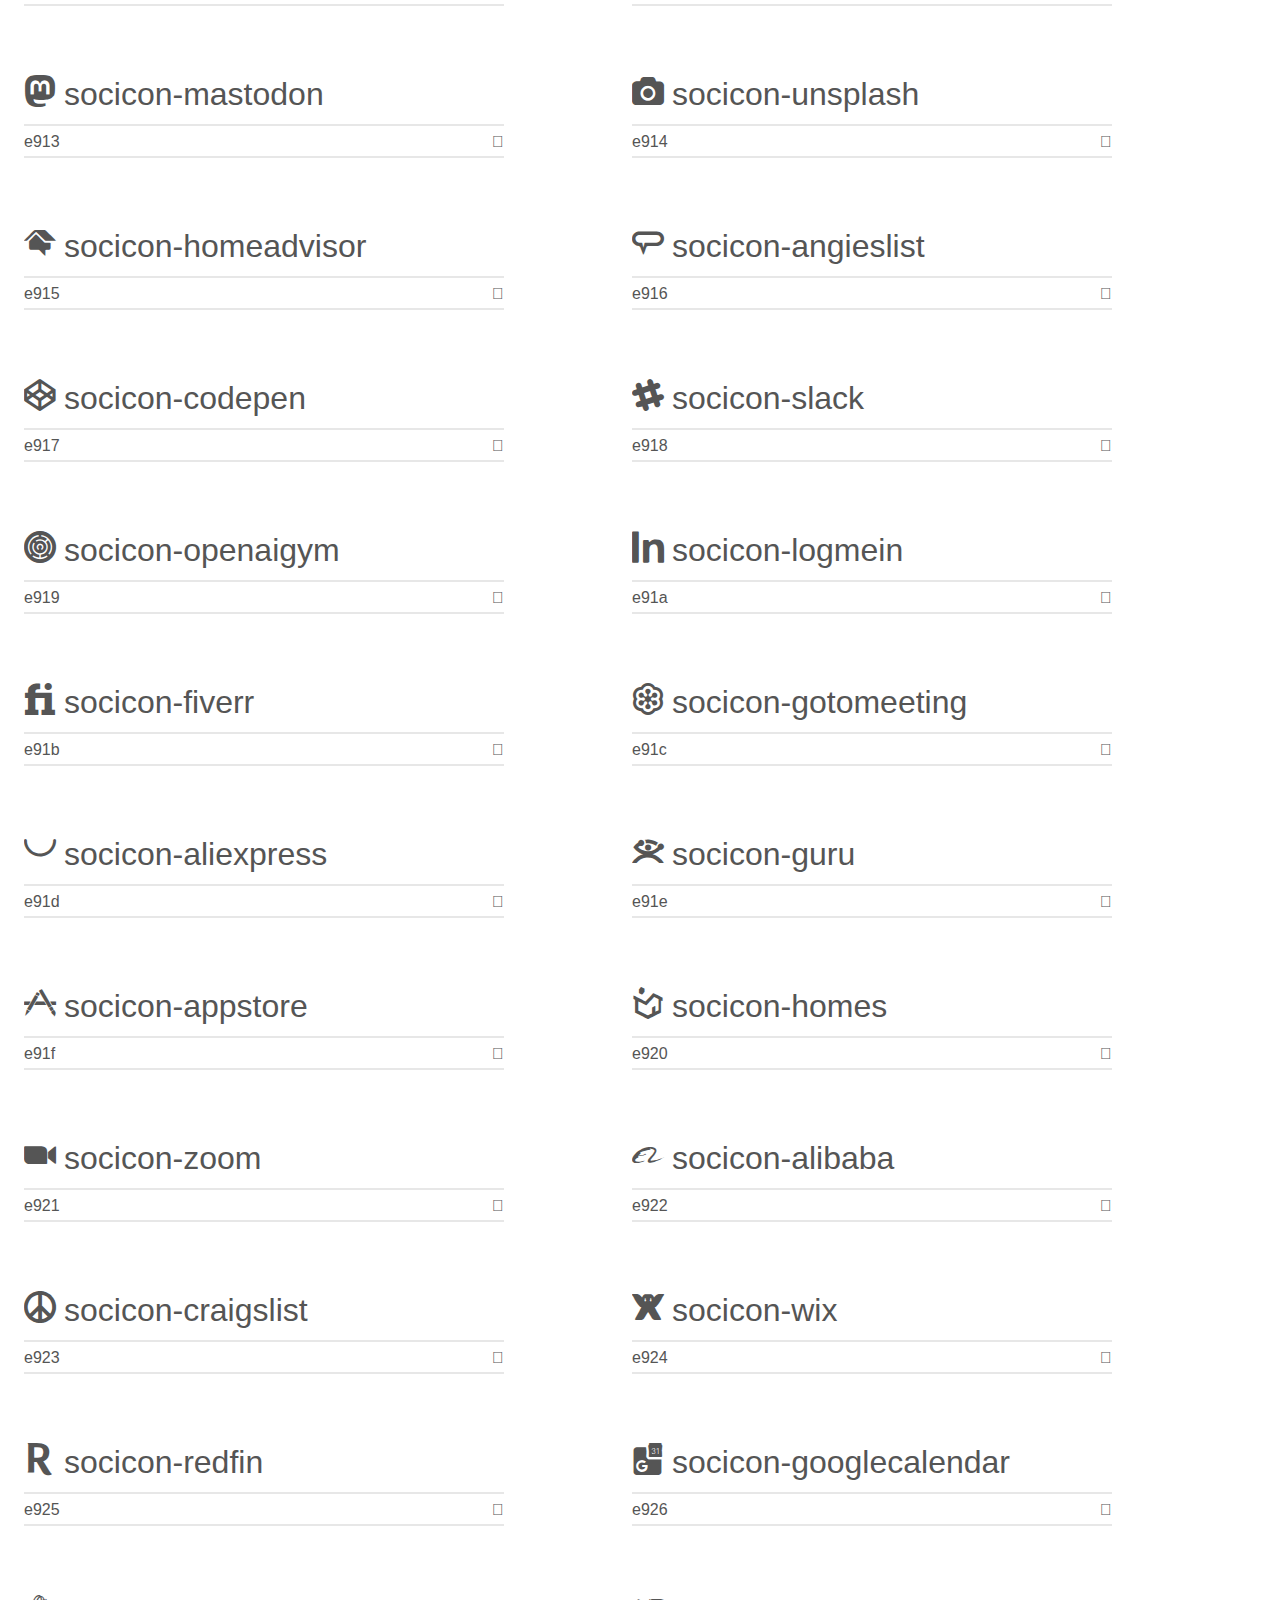
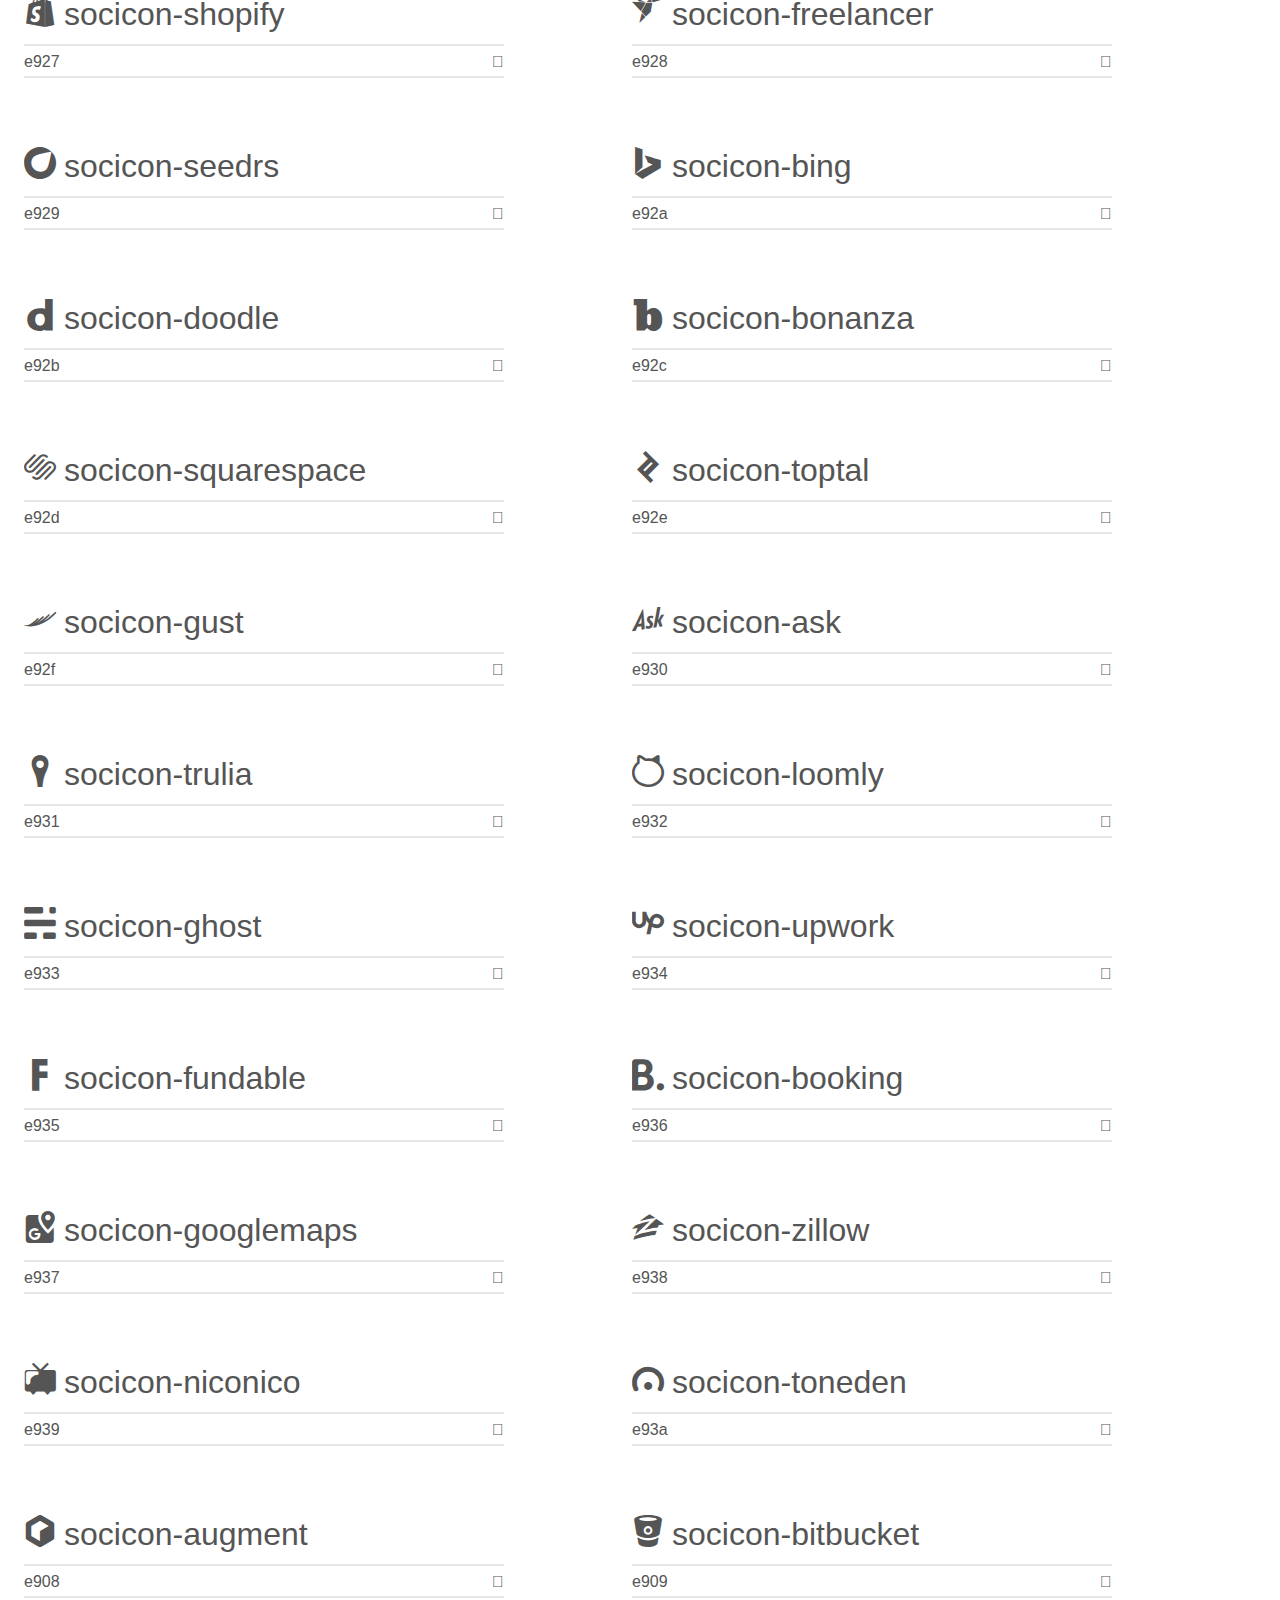
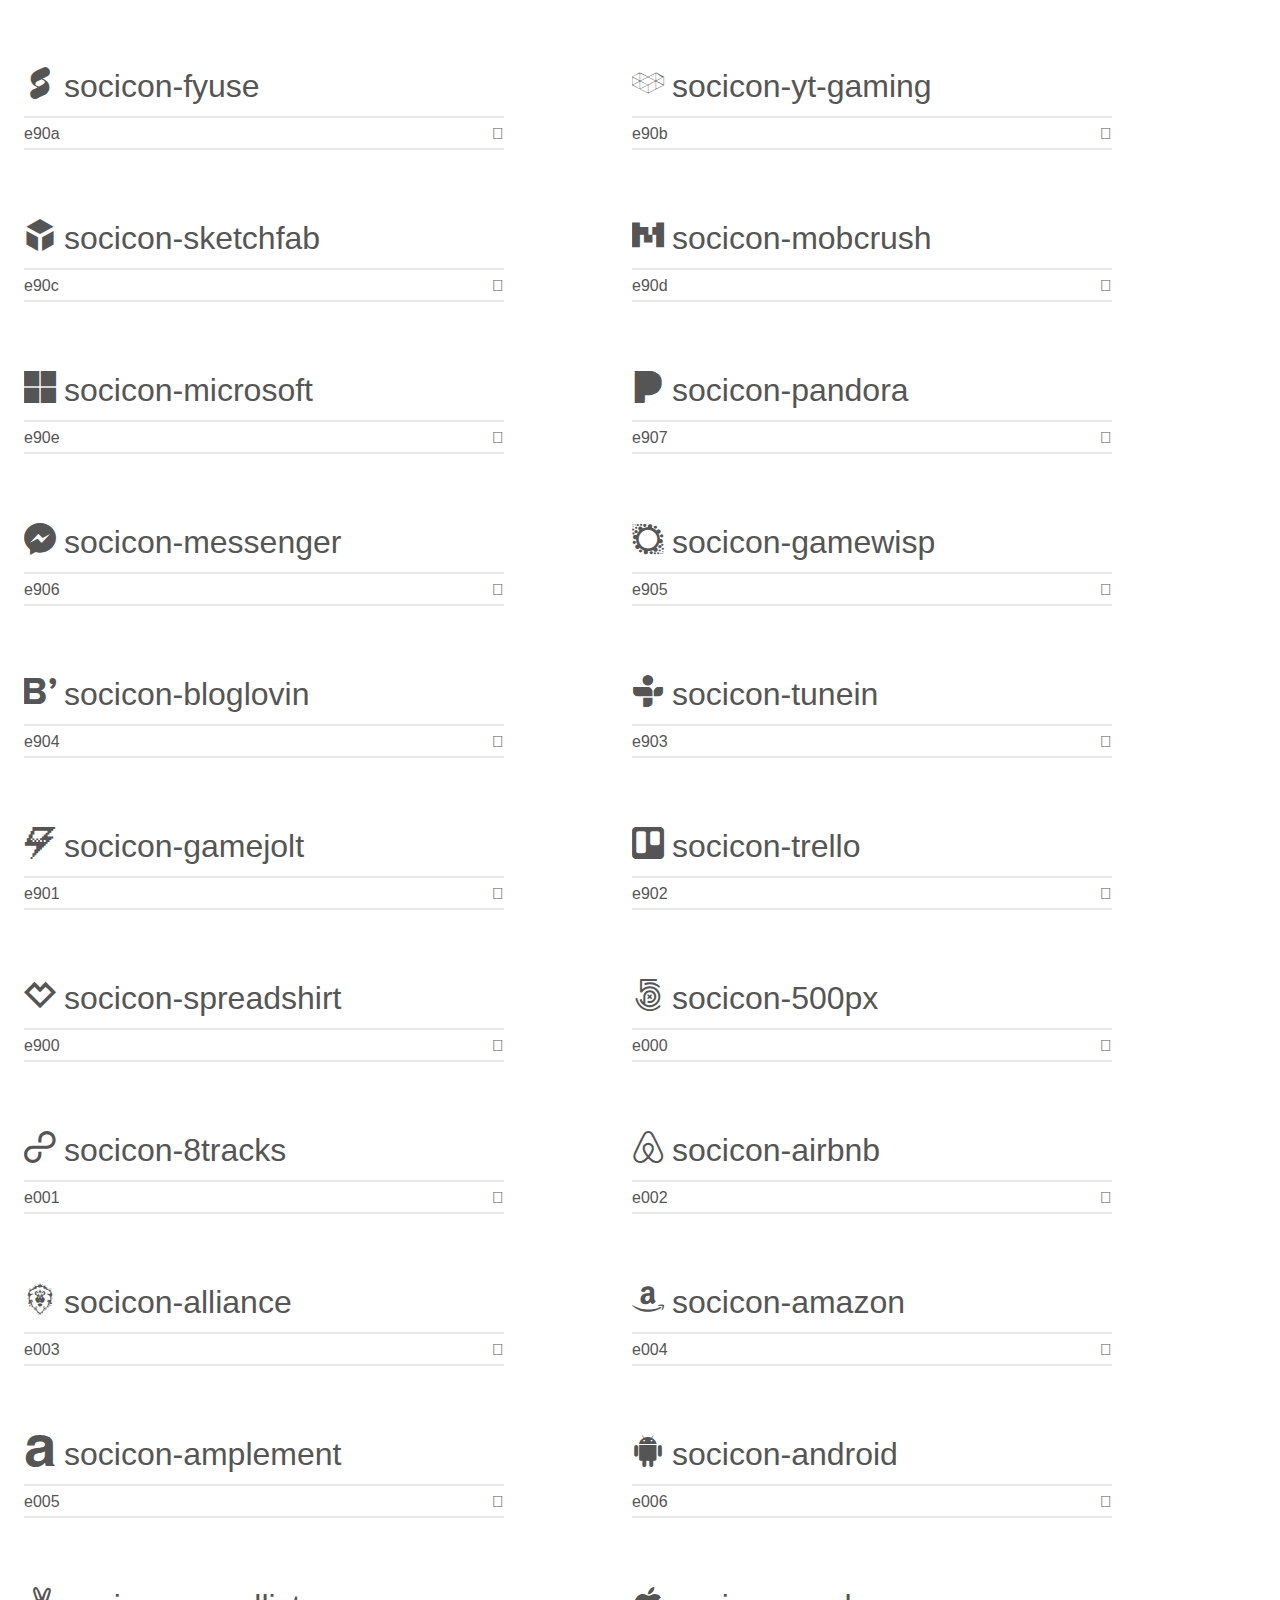
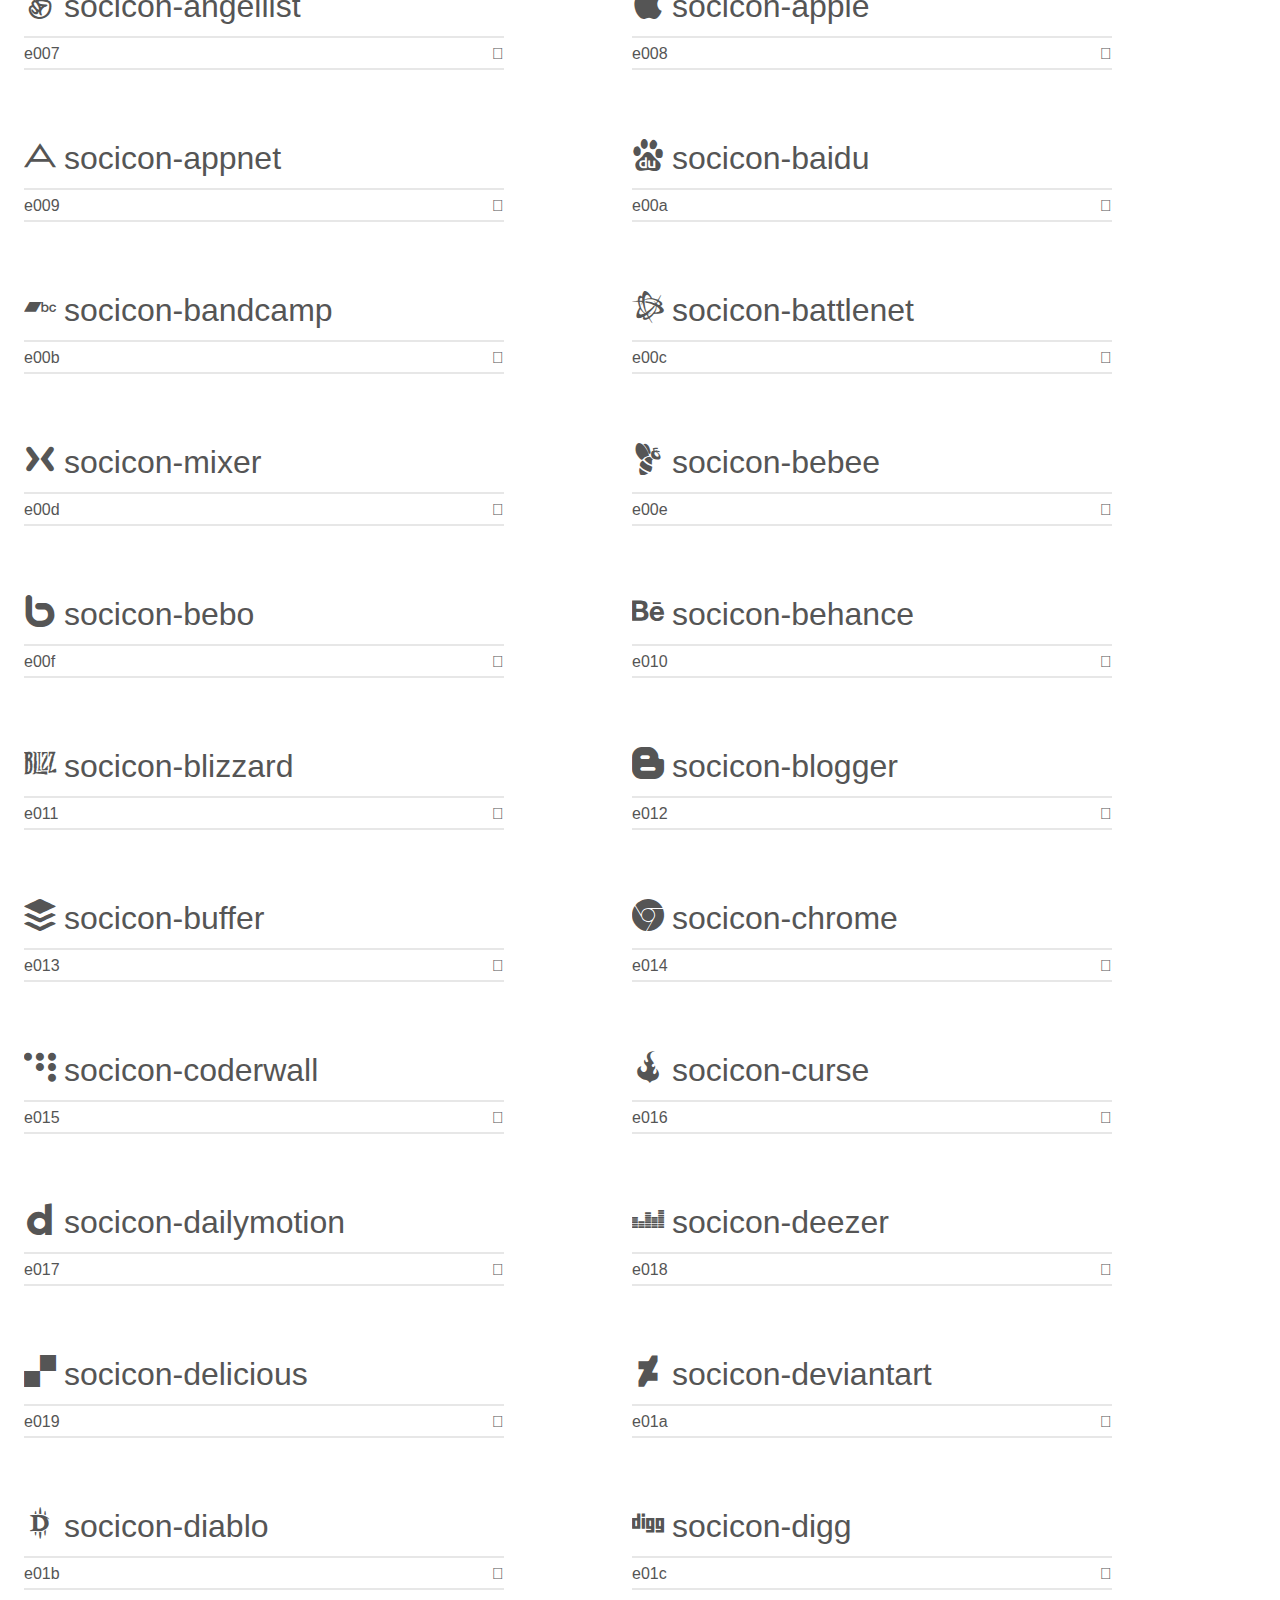
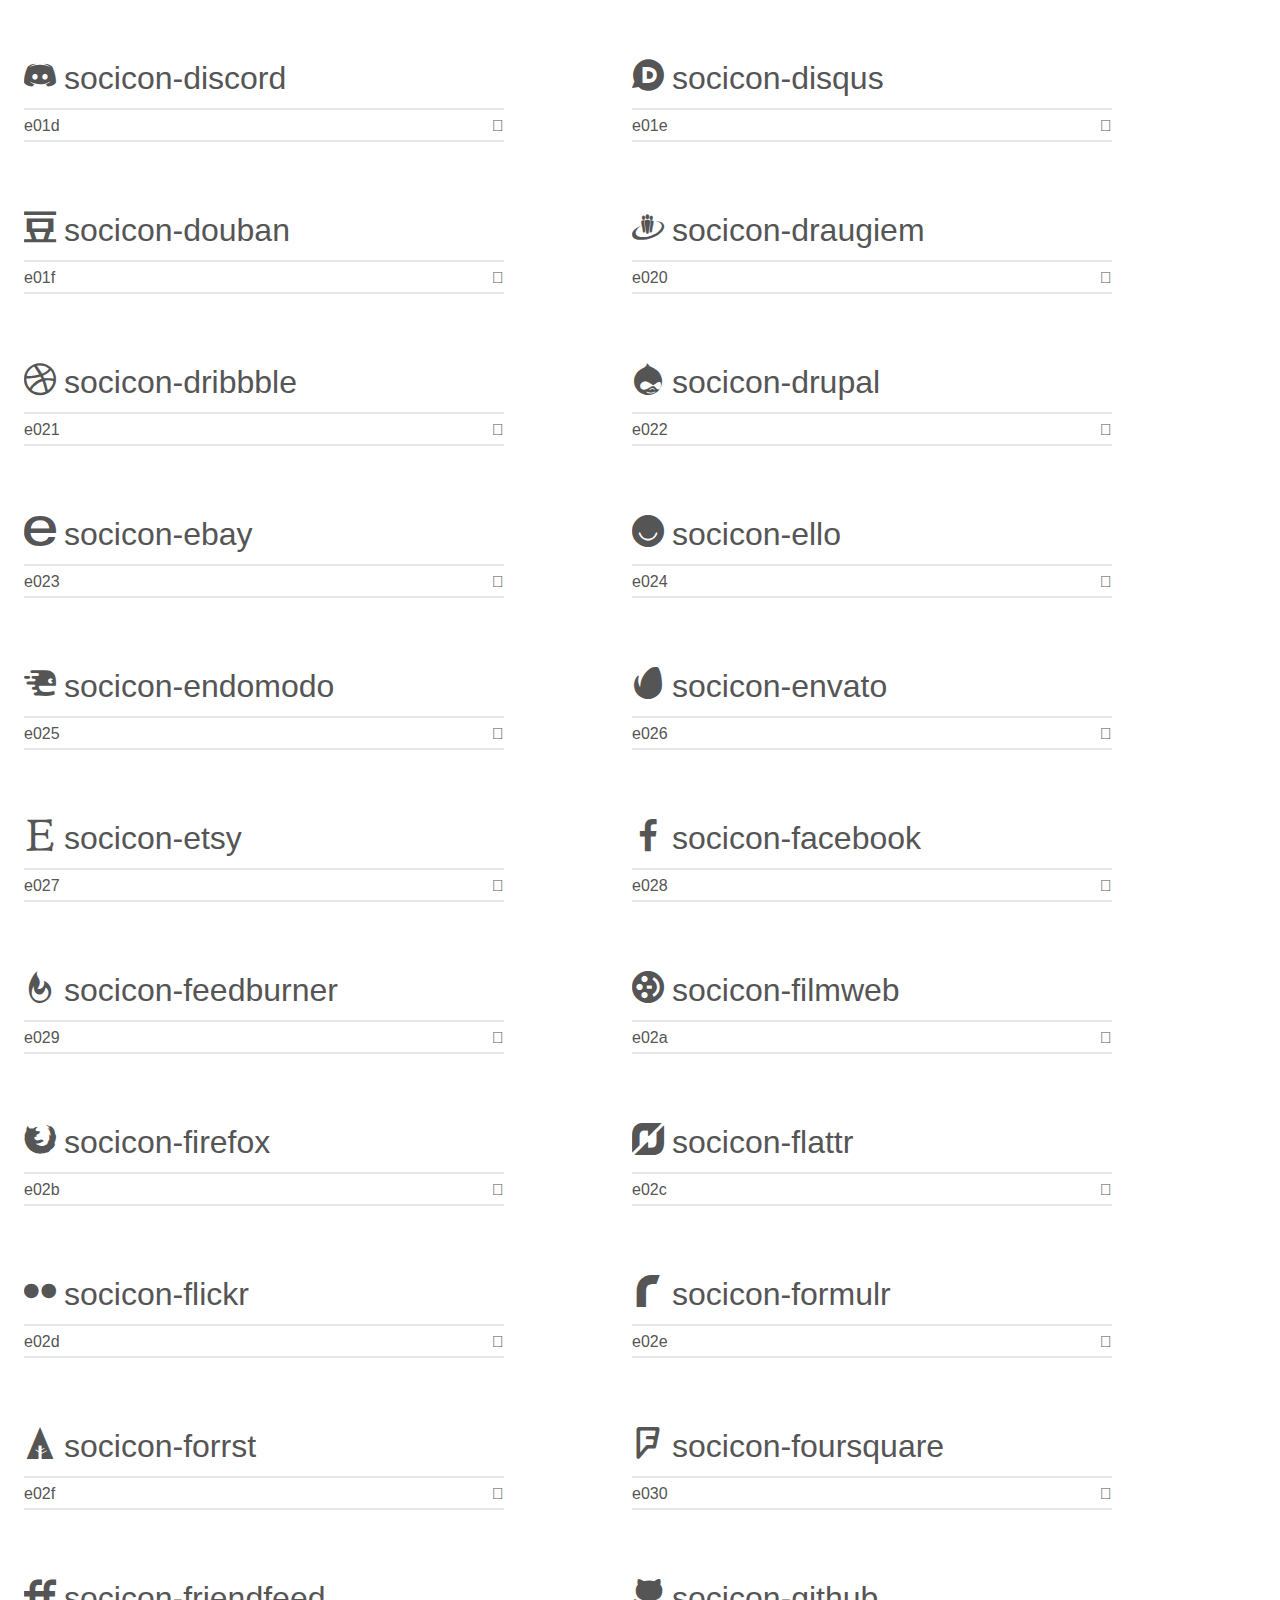
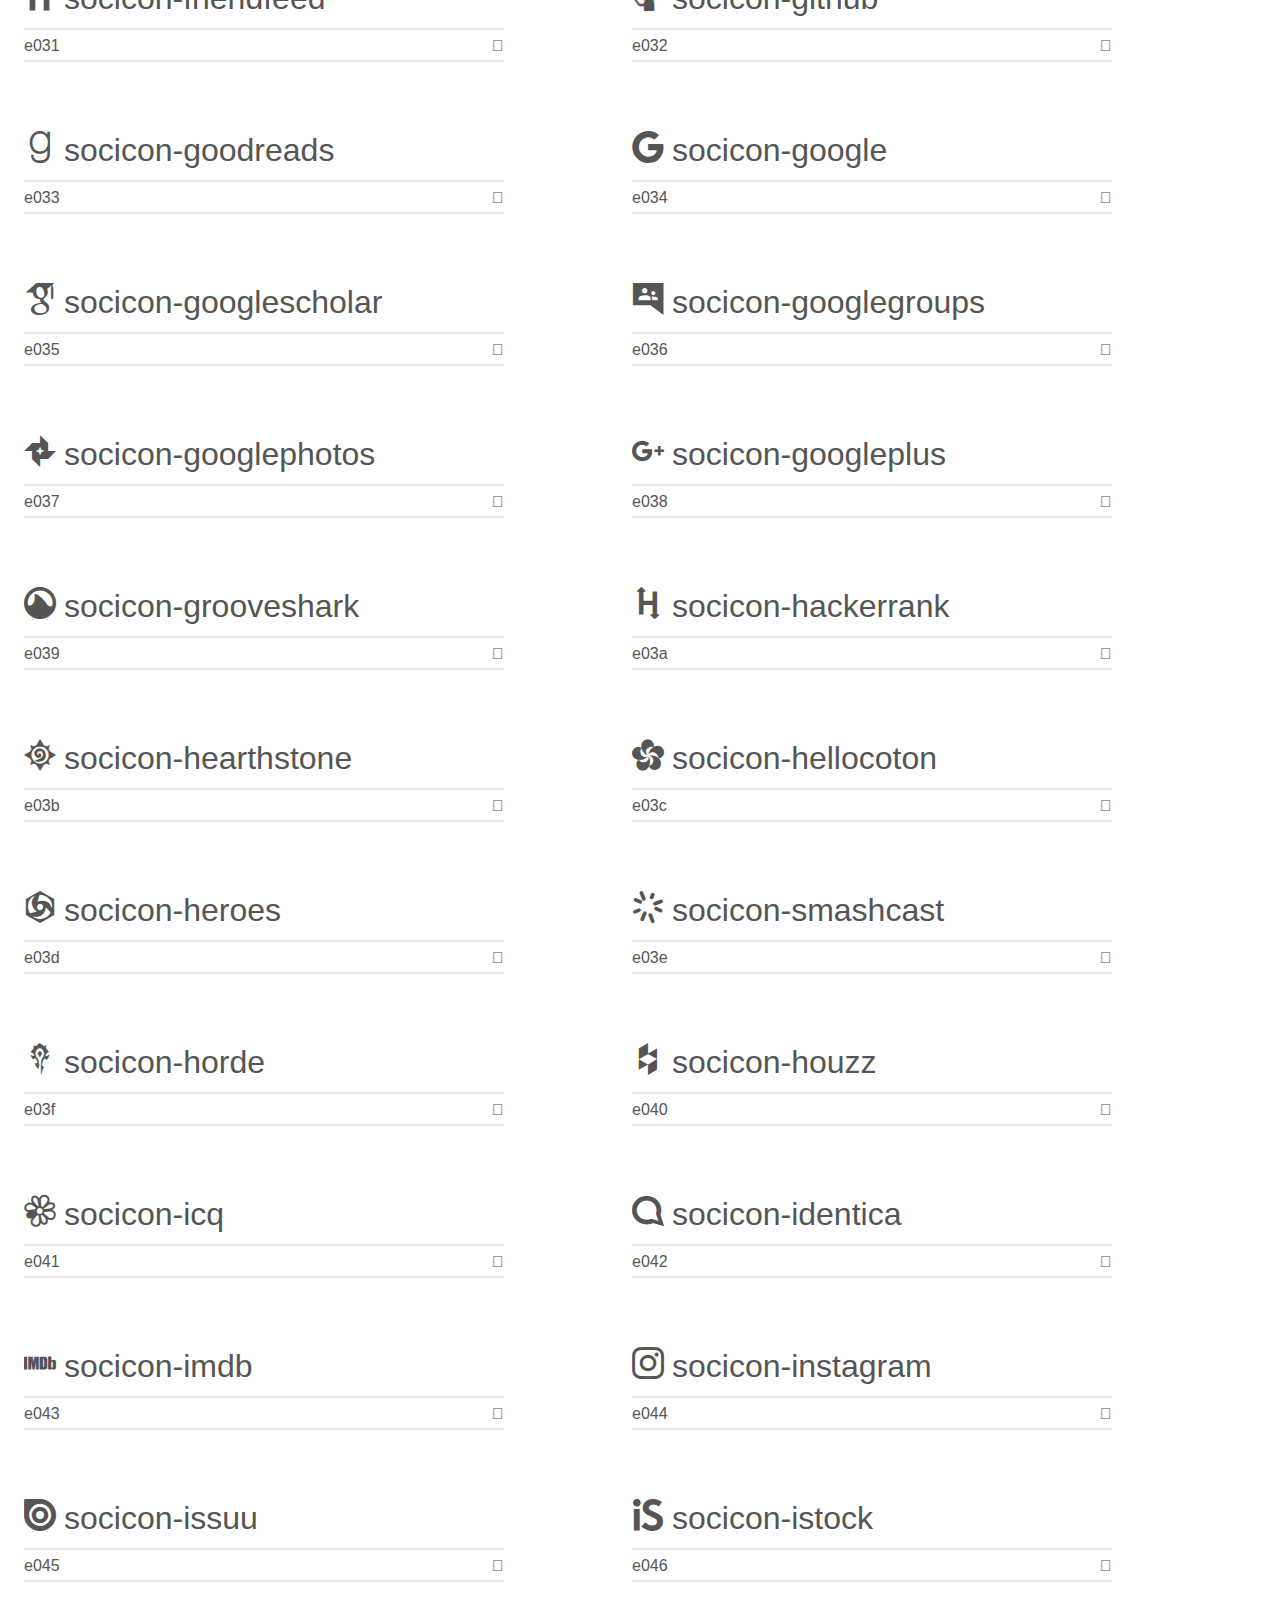
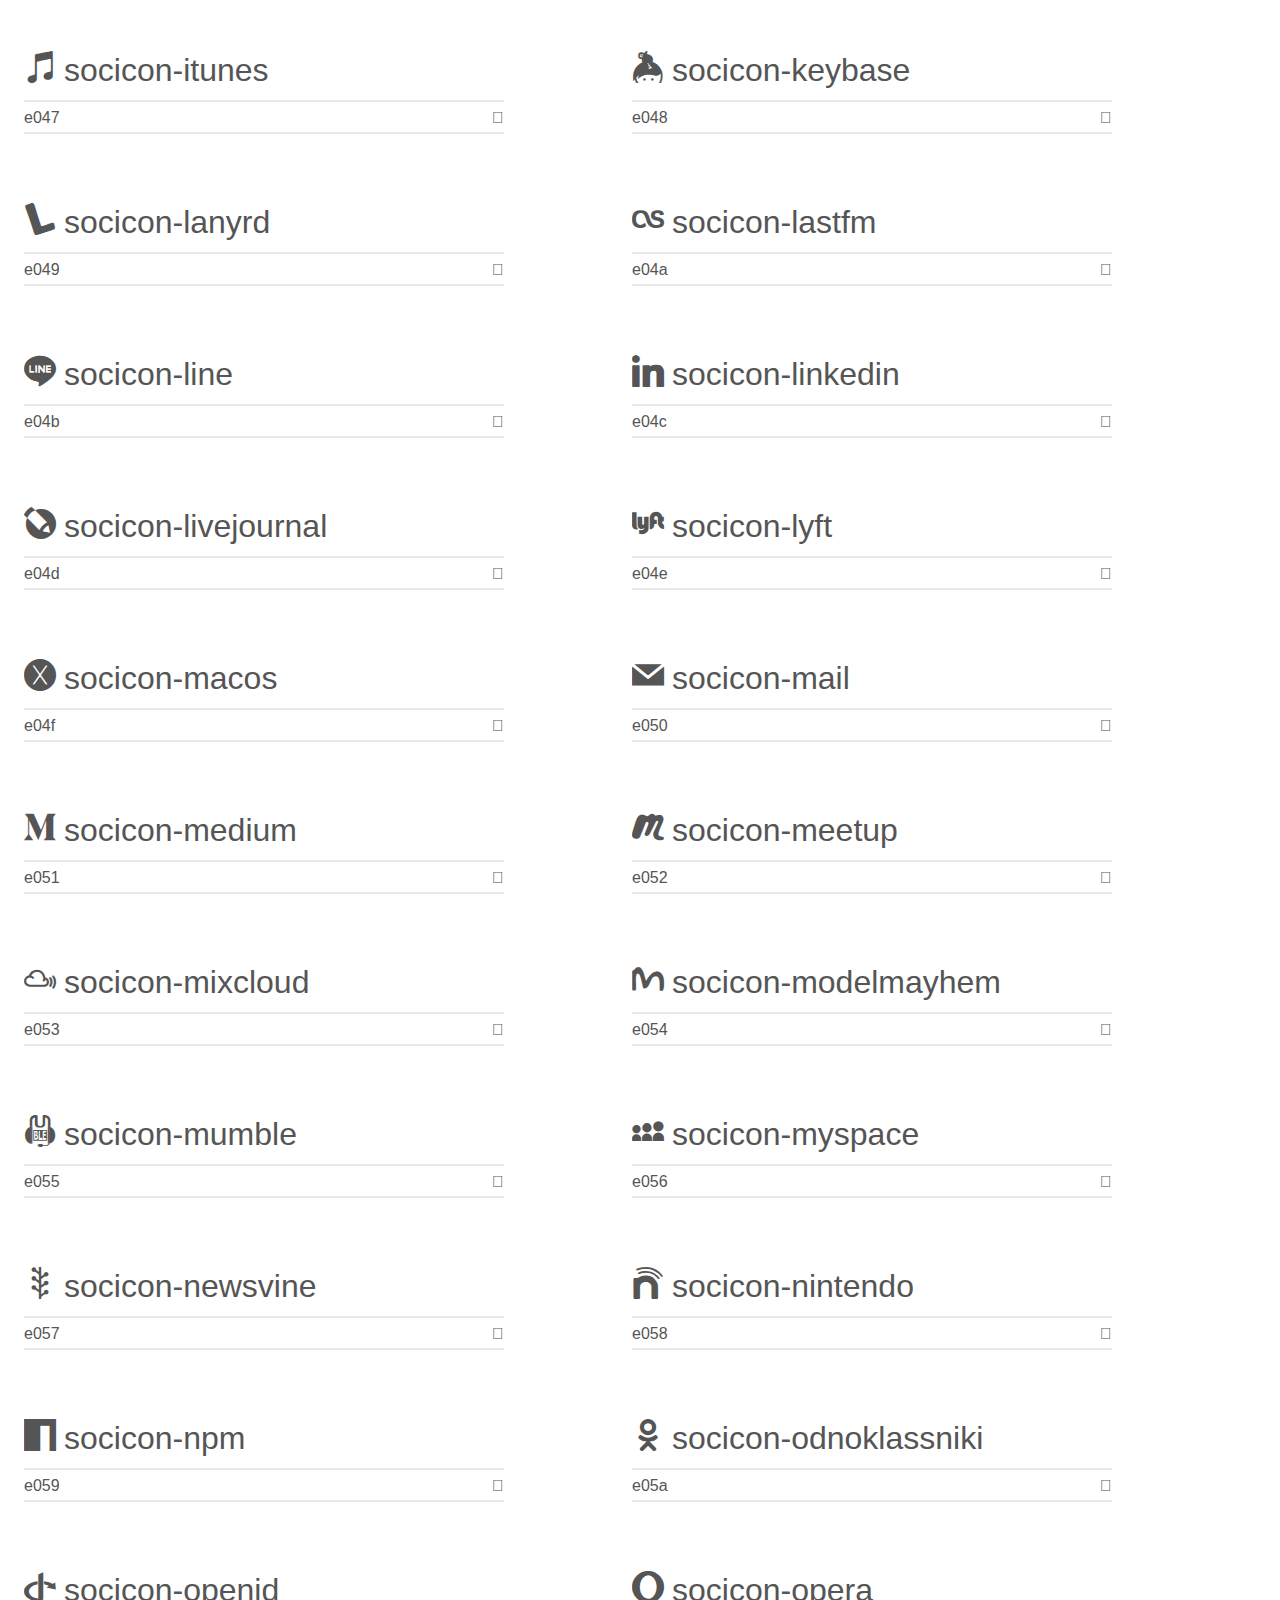
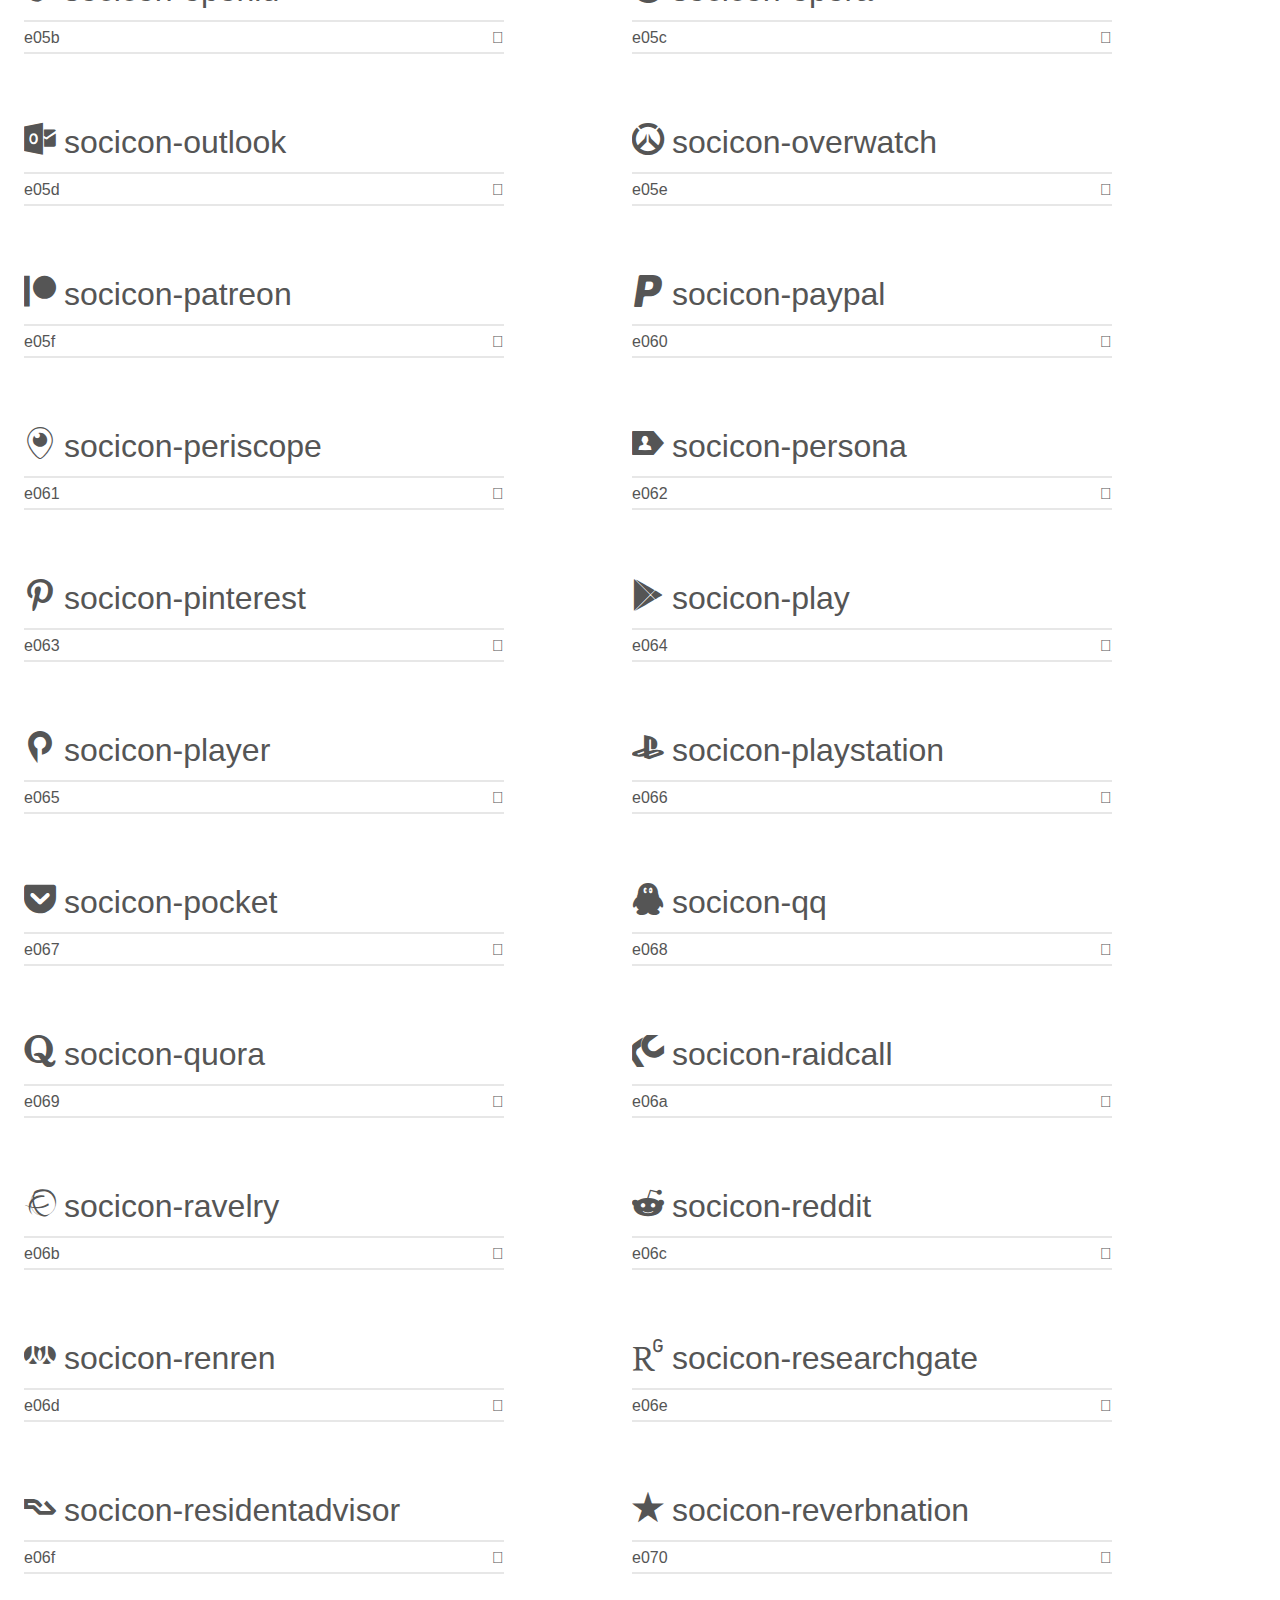
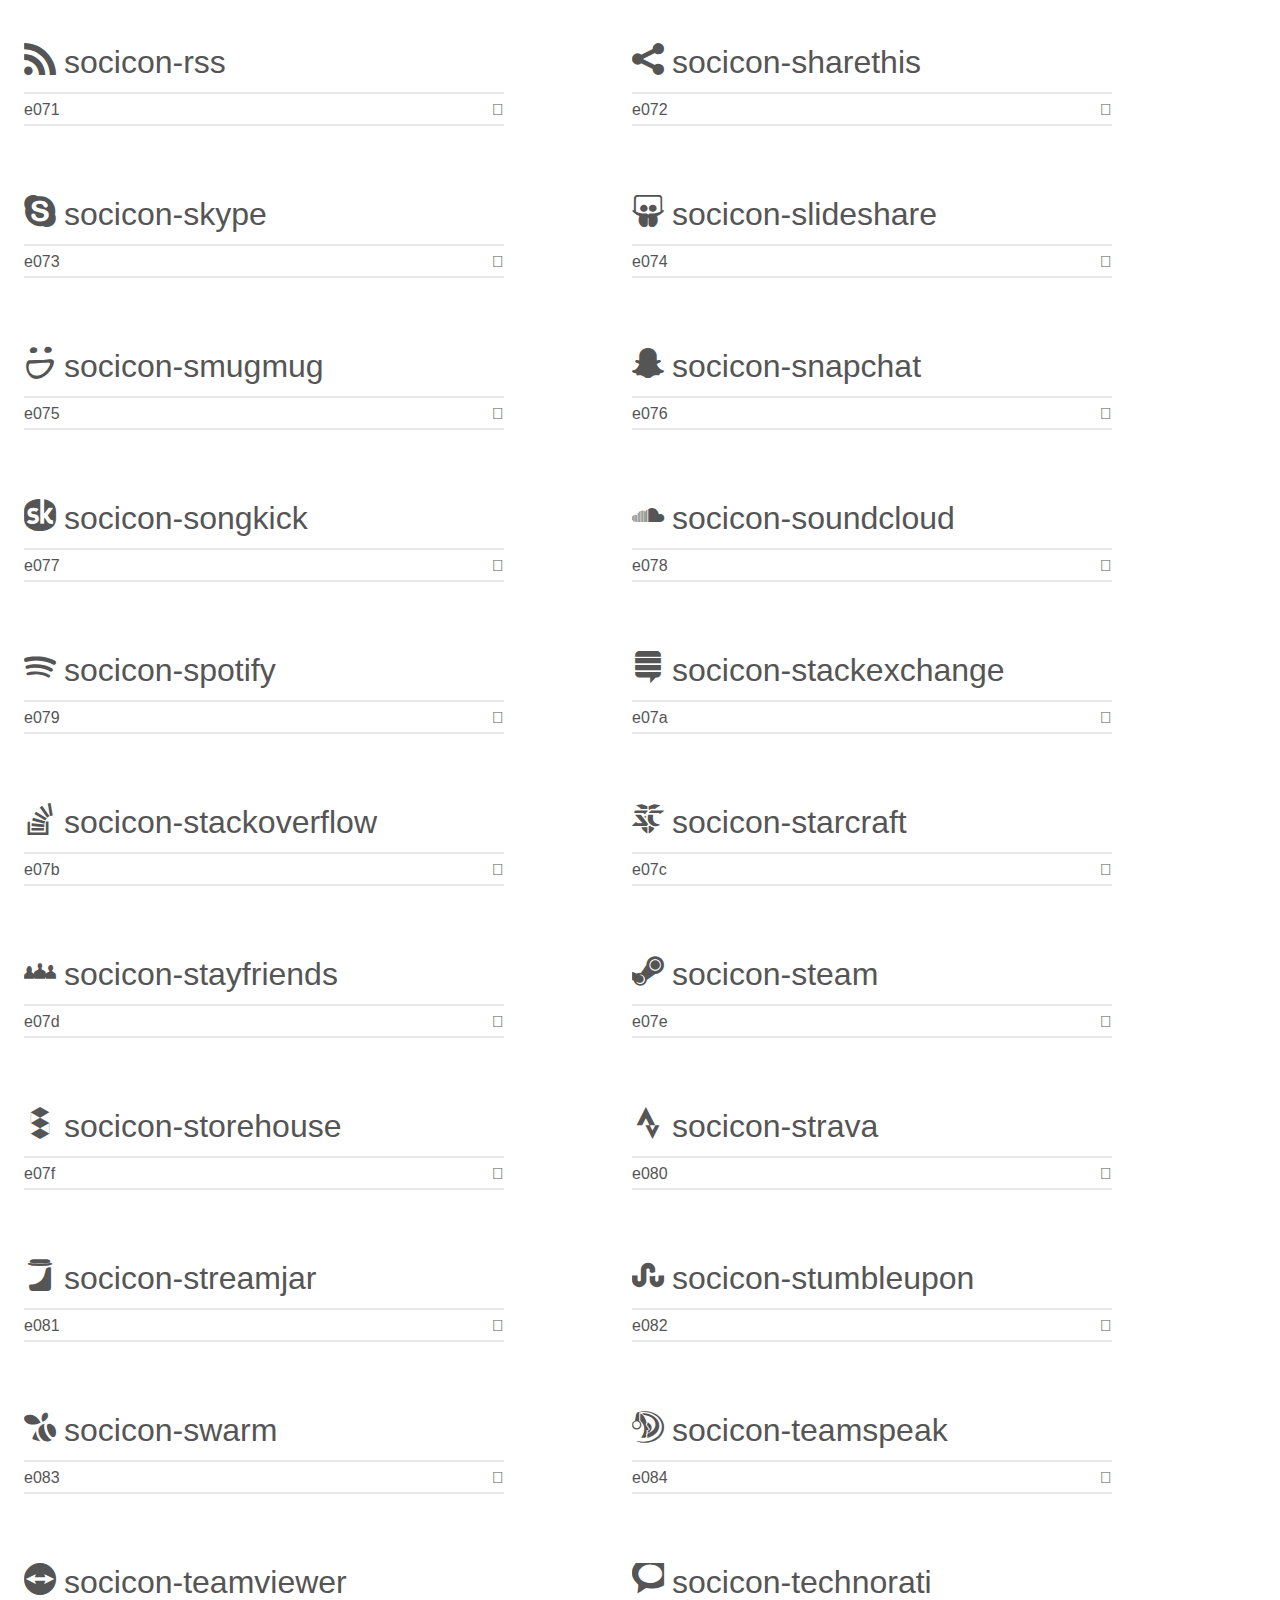
<file: socicon/demo.html>
<!doctype html>
<html>
<head>
    <meta charset="utf-8">
    <title>IcoMoon Demo</title>
    <meta name="description" content="An Icon Font Generated By IcoMoon.io">
    <meta name="viewport" content="width=device-width, initial-scale=1">
    <link rel="stylesheet" href="demo-files/demo.css">
    <link rel="stylesheet" href="style.css"></head>
<body>
    <div class="bgc1 clearfix">
        <h1 class="mhmm mvm"><span class="fgc1">Font Name:</span> Socicon <small class="fgc1">(Glyphs:&nbsp;245)</small></h1>
    </div>
    <div class="clearfix mhl ptl">
        <h1 class="mvm mtn fgc1">Grid Size: 16</h1>
        <div class="glyph fs1">
            <div class="clearfix bshadow0 pbs">
                <span class="socicon-hackernews">
                
                </span>
                <span class="mls"> socicon-hackernews</span>
            </div>
            <fieldset class="fs0 size1of1 clearfix hidden-false">
                <input type="text" readonly value="e946" class="unit size1of2" />
                <input type="text" maxlength="1" readonly value="&#xe946;" class="unitRight size1of2 talign-right" />
            </fieldset>
            <div class="fs0 bshadow0 clearfix hidden-true">
                <span class="unit pvs fgc1">liga: </span>
                <input type="text" readonly value="" class="liga unitRight" />
            </div>
        </div>
        <div class="glyph fs1">
            <div class="clearfix bshadow0 pbs">
                <span class="socicon-smashwords">
                
                </span>
                <span class="mls"> socicon-smashwords</span>
            </div>
            <fieldset class="fs0 size1of1 clearfix hidden-false">
                <input type="text" readonly value="e947" class="unit size1of2" />
                <input type="text" maxlength="1" readonly value="&#xe947;" class="unitRight size1of2 talign-right" />
            </fieldset>
            <div class="fs0 bshadow0 clearfix hidden-true">
                <span class="unit pvs fgc1">liga: </span>
                <input type="text" readonly value="" class="liga unitRight" />
            </div>
        </div>
        <div class="glyph fs1">
            <div class="clearfix bshadow0 pbs">
                <span class="socicon-kobo">
                
                </span>
                <span class="mls"> socicon-kobo</span>
            </div>
            <fieldset class="fs0 size1of1 clearfix hidden-false">
                <input type="text" readonly value="e948" class="unit size1of2" />
                <input type="text" maxlength="1" readonly value="&#xe948;" class="unitRight size1of2 talign-right" />
            </fieldset>
            <div class="fs0 bshadow0 clearfix hidden-true">
                <span class="unit pvs fgc1">liga: </span>
                <input type="text" readonly value="" class="liga unitRight" />
            </div>
        </div>
        <div class="glyph fs1">
            <div class="clearfix bshadow0 pbs">
                <span class="socicon-bookbub">
                
                </span>
                <span class="mls"> socicon-bookbub</span>
            </div>
            <fieldset class="fs0 size1of1 clearfix hidden-false">
                <input type="text" readonly value="e949" class="unit size1of2" />
                <input type="text" maxlength="1" readonly value="&#xe949;" class="unitRight size1of2 talign-right" />
            </fieldset>
            <div class="fs0 bshadow0 clearfix hidden-true">
                <span class="unit pvs fgc1">liga: </span>
                <input type="text" readonly value="" class="liga unitRight" />
            </div>
        </div>
        <div class="glyph fs1">
            <div class="clearfix bshadow0 pbs">
                <span class="socicon-mailru">
                
                </span>
                <span class="mls"> socicon-mailru</span>
            </div>
            <fieldset class="fs0 size1of1 clearfix hidden-false">
                <input type="text" readonly value="e94a" class="unit size1of2" />
                <input type="text" maxlength="1" readonly value="&#xe94a;" class="unitRight size1of2 talign-right" />
            </fieldset>
            <div class="fs0 bshadow0 clearfix hidden-true">
                <span class="unit pvs fgc1">liga: </span>
                <input type="text" readonly value="" class="liga unitRight" />
            </div>
        </div>
        <div class="glyph fs1">
            <div class="clearfix bshadow0 pbs">
                <span class="socicon-gitlab">
                
                </span>
                <span class="mls"> socicon-gitlab</span>
            </div>
            <fieldset class="fs0 size1of1 clearfix hidden-false">
                <input type="text" readonly value="e945" class="unit size1of2" />
                <input type="text" maxlength="1" readonly value="&#xe945;" class="unitRight size1of2 talign-right" />
            </fieldset>
            <div class="fs0 bshadow0 clearfix hidden-true">
                <span class="unit pvs fgc1">liga: </span>
                <input type="text" readonly value="" class="liga unitRight" />
            </div>
        </div>
        <div class="glyph fs1">
            <div class="clearfix bshadow0 pbs">
                <span class="socicon-instructables">
                
                </span>
                <span class="mls"> socicon-instructables</span>
            </div>
            <fieldset class="fs0 size1of1 clearfix hidden-false">
                <input type="text" readonly value="e944" class="unit size1of2" />
                <input type="text" maxlength="1" readonly value="&#xe944;" class="unitRight size1of2 talign-right" />
            </fieldset>
            <div class="fs0 bshadow0 clearfix hidden-true">
                <span class="unit pvs fgc1">liga: </span>
                <input type="text" readonly value="" class="liga unitRight" />
            </div>
        </div>
        <div class="glyph fs1">
            <div class="clearfix bshadow0 pbs">
                <span class="socicon-portfolio">
                
                </span>
                <span class="mls"> socicon-portfolio</span>
            </div>
            <fieldset class="fs0 size1of1 clearfix hidden-false">
                <input type="text" readonly value="e943" class="unit size1of2" />
                <input type="text" maxlength="1" readonly value="&#xe943;" class="unitRight size1of2 talign-right" />
            </fieldset>
            <div class="fs0 bshadow0 clearfix hidden-true">
                <span class="unit pvs fgc1">liga: </span>
                <input type="text" readonly value="" class="liga unitRight" />
            </div>
        </div>
        <div class="glyph fs1">
            <div class="clearfix bshadow0 pbs">
                <span class="socicon-codered">
                
                </span>
                <span class="mls"> socicon-codered</span>
            </div>
            <fieldset class="fs0 size1of1 clearfix hidden-false">
                <input type="text" readonly value="e940" class="unit size1of2" />
                <input type="text" maxlength="1" readonly value="&#xe940;" class="unitRight size1of2 talign-right" />
            </fieldset>
            <div class="fs0 bshadow0 clearfix hidden-true">
                <span class="unit pvs fgc1">liga: </span>
                <input type="text" readonly value="" class="liga unitRight" />
            </div>
        </div>
        <div class="glyph fs1">
            <div class="clearfix bshadow0 pbs">
                <span class="socicon-origin">
                
                </span>
                <span class="mls"> socicon-origin</span>
            </div>
            <fieldset class="fs0 size1of1 clearfix hidden-false">
                <input type="text" readonly value="e941" class="unit size1of2" />
                <input type="text" maxlength="1" readonly value="&#xe941;" class="unitRight size1of2 talign-right" />
            </fieldset>
            <div class="fs0 bshadow0 clearfix hidden-true">
                <span class="unit pvs fgc1">liga: </span>
                <input type="text" readonly value="" class="liga unitRight" />
            </div>
        </div>
        <div class="glyph fs1">
            <div class="clearfix bshadow0 pbs">
                <span class="socicon-nextdoor">
                
                </span>
                <span class="mls"> socicon-nextdoor</span>
            </div>
            <fieldset class="fs0 size1of1 clearfix hidden-false">
                <input type="text" readonly value="e942" class="unit size1of2" />
                <input type="text" maxlength="1" readonly value="&#xe942;" class="unitRight size1of2 talign-right" />
            </fieldset>
            <div class="fs0 bshadow0 clearfix hidden-true">
                <span class="unit pvs fgc1">liga: </span>
                <input type="text" readonly value="" class="liga unitRight" />
            </div>
        </div>
        <div class="glyph fs1">
            <div class="clearfix bshadow0 pbs">
                <span class="socicon-udemy">
                
                </span>
                <span class="mls"> socicon-udemy</span>
            </div>
            <fieldset class="fs0 size1of1 clearfix hidden-false">
                <input type="text" readonly value="e93f" class="unit size1of2" />
                <input type="text" maxlength="1" readonly value="&#xe93f;" class="unitRight size1of2 talign-right" />
            </fieldset>
            <div class="fs0 bshadow0 clearfix hidden-true">
                <span class="unit pvs fgc1">liga: </span>
                <input type="text" readonly value="" class="liga unitRight" />
            </div>
        </div>
        <div class="glyph fs1">
            <div class="clearfix bshadow0 pbs">
                <span class="socicon-livemaster">
                
                </span>
                <span class="mls"> socicon-livemaster</span>
            </div>
            <fieldset class="fs0 size1of1 clearfix hidden-false">
                <input type="text" readonly value="e93e" class="unit size1of2" />
                <input type="text" maxlength="1" readonly value="&#xe93e;" class="unitRight size1of2 talign-right" />
            </fieldset>
            <div class="fs0 bshadow0 clearfix hidden-true">
                <span class="unit pvs fgc1">liga: </span>
                <input type="text" readonly value="" class="liga unitRight" />
            </div>
        </div>
        <div class="glyph fs1">
            <div class="clearfix bshadow0 pbs">
                <span class="socicon-crunchbase">
                
                </span>
                <span class="mls"> socicon-crunchbase</span>
            </div>
            <fieldset class="fs0 size1of1 clearfix hidden-false">
                <input type="text" readonly value="e93b" class="unit size1of2" />
                <input type="text" maxlength="1" readonly value="&#xe93b;" class="unitRight size1of2 talign-right" />
            </fieldset>
            <div class="fs0 bshadow0 clearfix hidden-true">
                <span class="unit pvs fgc1">liga: </span>
                <input type="text" readonly value="" class="liga unitRight" />
            </div>
        </div>
        <div class="glyph fs1">
            <div class="clearfix bshadow0 pbs">
                <span class="socicon-homefy">
                
                </span>
                <span class="mls"> socicon-homefy</span>
            </div>
            <fieldset class="fs0 size1of1 clearfix hidden-false">
                <input type="text" readonly value="e93c" class="unit size1of2" />
                <input type="text" maxlength="1" readonly value="&#xe93c;" class="unitRight size1of2 talign-right" />
            </fieldset>
            <div class="fs0 bshadow0 clearfix hidden-true">
                <span class="unit pvs fgc1">liga: </span>
                <input type="text" readonly value="" class="liga unitRight" />
            </div>
        </div>
        <div class="glyph fs1">
            <div class="clearfix bshadow0 pbs">
                <span class="socicon-calendly">
                
                </span>
                <span class="mls"> socicon-calendly</span>
            </div>
            <fieldset class="fs0 size1of1 clearfix hidden-false">
                <input type="text" readonly value="e93d" class="unit size1of2" />
                <input type="text" maxlength="1" readonly value="&#xe93d;" class="unitRight size1of2 talign-right" />
            </fieldset>
            <div class="fs0 bshadow0 clearfix hidden-true">
                <span class="unit pvs fgc1">liga: </span>
                <input type="text" readonly value="" class="liga unitRight" />
            </div>
        </div>
        <div class="glyph fs1">
            <div class="clearfix bshadow0 pbs">
                <span class="socicon-realtor">
                
                </span>
                <span class="mls"> socicon-realtor</span>
            </div>
            <fieldset class="fs0 size1of1 clearfix hidden-false">
                <input type="text" readonly value="e90f" class="unit size1of2" />
                <input type="text" maxlength="1" readonly value="&#xe90f;" class="unitRight size1of2 talign-right" />
            </fieldset>
            <div class="fs0 bshadow0 clearfix hidden-true">
                <span class="unit pvs fgc1">liga: </span>
                <input type="text" readonly value="" class="liga unitRight" />
            </div>
        </div>
        <div class="glyph fs1">
            <div class="clearfix bshadow0 pbs">
                <span class="socicon-tidal">
                
                </span>
                <span class="mls"> socicon-tidal</span>
            </div>
            <fieldset class="fs0 size1of1 clearfix hidden-false">
                <input type="text" readonly value="e910" class="unit size1of2" />
                <input type="text" maxlength="1" readonly value="&#xe910;" class="unitRight size1of2 talign-right" />
            </fieldset>
            <div class="fs0 bshadow0 clearfix hidden-true">
                <span class="unit pvs fgc1">liga: </span>
                <input type="text" readonly value="" class="liga unitRight" />
            </div>
        </div>
        <div class="glyph fs1">
            <div class="clearfix bshadow0 pbs">
                <span class="socicon-qobuz">
                
                </span>
                <span class="mls"> socicon-qobuz</span>
            </div>
            <fieldset class="fs0 size1of1 clearfix hidden-false">
                <input type="text" readonly value="e911" class="unit size1of2" />
                <input type="text" maxlength="1" readonly value="&#xe911;" class="unitRight size1of2 talign-right" />
            </fieldset>
            <div class="fs0 bshadow0 clearfix hidden-true">
                <span class="unit pvs fgc1">liga: </span>
                <input type="text" readonly value="" class="liga unitRight" />
            </div>
        </div>
        <div class="glyph fs1">
            <div class="clearfix bshadow0 pbs">
                <span class="socicon-natgeo">
                
                </span>
                <span class="mls"> socicon-natgeo</span>
            </div>
            <fieldset class="fs0 size1of1 clearfix hidden-false">
                <input type="text" readonly value="e912" class="unit size1of2" />
                <input type="text" maxlength="1" readonly value="&#xe912;" class="unitRight size1of2 talign-right" />
            </fieldset>
            <div class="fs0 bshadow0 clearfix hidden-true">
                <span class="unit pvs fgc1">liga: </span>
                <input type="text" readonly value="" class="liga unitRight" />
            </div>
        </div>
        <div class="glyph fs1">
            <div class="clearfix bshadow0 pbs">
                <span class="socicon-mastodon">
                
                </span>
                <span class="mls"> socicon-mastodon</span>
            </div>
            <fieldset class="fs0 size1of1 clearfix hidden-false">
                <input type="text" readonly value="e913" class="unit size1of2" />
                <input type="text" maxlength="1" readonly value="&#xe913;" class="unitRight size1of2 talign-right" />
            </fieldset>
            <div class="fs0 bshadow0 clearfix hidden-true">
                <span class="unit pvs fgc1">liga: </span>
                <input type="text" readonly value="" class="liga unitRight" />
            </div>
        </div>
        <div class="glyph fs1">
            <div class="clearfix bshadow0 pbs">
                <span class="socicon-unsplash">
                
                </span>
                <span class="mls"> socicon-unsplash</span>
            </div>
            <fieldset class="fs0 size1of1 clearfix hidden-false">
                <input type="text" readonly value="e914" class="unit size1of2" />
                <input type="text" maxlength="1" readonly value="&#xe914;" class="unitRight size1of2 talign-right" />
            </fieldset>
            <div class="fs0 bshadow0 clearfix hidden-true">
                <span class="unit pvs fgc1">liga: </span>
                <input type="text" readonly value="" class="liga unitRight" />
            </div>
        </div>
        <div class="glyph fs1">
            <div class="clearfix bshadow0 pbs">
                <span class="socicon-homeadvisor">
                
                </span>
                <span class="mls"> socicon-homeadvisor</span>
            </div>
            <fieldset class="fs0 size1of1 clearfix hidden-false">
                <input type="text" readonly value="e915" class="unit size1of2" />
                <input type="text" maxlength="1" readonly value="&#xe915;" class="unitRight size1of2 talign-right" />
            </fieldset>
            <div class="fs0 bshadow0 clearfix hidden-true">
                <span class="unit pvs fgc1">liga: </span>
                <input type="text" readonly value="" class="liga unitRight" />
            </div>
        </div>
        <div class="glyph fs1">
            <div class="clearfix bshadow0 pbs">
                <span class="socicon-angieslist">
                
                </span>
                <span class="mls"> socicon-angieslist</span>
            </div>
            <fieldset class="fs0 size1of1 clearfix hidden-false">
                <input type="text" readonly value="e916" class="unit size1of2" />
                <input type="text" maxlength="1" readonly value="&#xe916;" class="unitRight size1of2 talign-right" />
            </fieldset>
            <div class="fs0 bshadow0 clearfix hidden-true">
                <span class="unit pvs fgc1">liga: </span>
                <input type="text" readonly value="" class="liga unitRight" />
            </div>
        </div>
        <div class="glyph fs1">
            <div class="clearfix bshadow0 pbs">
                <span class="socicon-codepen">
                
                </span>
                <span class="mls"> socicon-codepen</span>
            </div>
            <fieldset class="fs0 size1of1 clearfix hidden-false">
                <input type="text" readonly value="e917" class="unit size1of2" />
                <input type="text" maxlength="1" readonly value="&#xe917;" class="unitRight size1of2 talign-right" />
            </fieldset>
            <div class="fs0 bshadow0 clearfix hidden-true">
                <span class="unit pvs fgc1">liga: </span>
                <input type="text" readonly value="" class="liga unitRight" />
            </div>
        </div>
        <div class="glyph fs1">
            <div class="clearfix bshadow0 pbs">
                <span class="socicon-slack">
                
                </span>
                <span class="mls"> socicon-slack</span>
            </div>
            <fieldset class="fs0 size1of1 clearfix hidden-false">
                <input type="text" readonly value="e918" class="unit size1of2" />
                <input type="text" maxlength="1" readonly value="&#xe918;" class="unitRight size1of2 talign-right" />
            </fieldset>
            <div class="fs0 bshadow0 clearfix hidden-true">
                <span class="unit pvs fgc1">liga: </span>
                <input type="text" readonly value="" class="liga unitRight" />
            </div>
        </div>
        <div class="glyph fs1">
            <div class="clearfix bshadow0 pbs">
                <span class="socicon-openaigym">
                
                </span>
                <span class="mls"> socicon-openaigym</span>
            </div>
            <fieldset class="fs0 size1of1 clearfix hidden-false">
                <input type="text" readonly value="e919" class="unit size1of2" />
                <input type="text" maxlength="1" readonly value="&#xe919;" class="unitRight size1of2 talign-right" />
            </fieldset>
            <div class="fs0 bshadow0 clearfix hidden-true">
                <span class="unit pvs fgc1">liga: </span>
                <input type="text" readonly value="" class="liga unitRight" />
            </div>
        </div>
        <div class="glyph fs1">
            <div class="clearfix bshadow0 pbs">
                <span class="socicon-logmein">
                
                </span>
                <span class="mls"> socicon-logmein</span>
            </div>
            <fieldset class="fs0 size1of1 clearfix hidden-false">
                <input type="text" readonly value="e91a" class="unit size1of2" />
                <input type="text" maxlength="1" readonly value="&#xe91a;" class="unitRight size1of2 talign-right" />
            </fieldset>
            <div class="fs0 bshadow0 clearfix hidden-true">
                <span class="unit pvs fgc1">liga: </span>
                <input type="text" readonly value="" class="liga unitRight" />
            </div>
        </div>
        <div class="glyph fs1">
            <div class="clearfix bshadow0 pbs">
                <span class="socicon-fiverr">
                
                </span>
                <span class="mls"> socicon-fiverr</span>
            </div>
            <fieldset class="fs0 size1of1 clearfix hidden-false">
                <input type="text" readonly value="e91b" class="unit size1of2" />
                <input type="text" maxlength="1" readonly value="&#xe91b;" class="unitRight size1of2 talign-right" />
            </fieldset>
            <div class="fs0 bshadow0 clearfix hidden-true">
                <span class="unit pvs fgc1">liga: </span>
                <input type="text" readonly value="" class="liga unitRight" />
            </div>
        </div>
        <div class="glyph fs1">
            <div class="clearfix bshadow0 pbs">
                <span class="socicon-gotomeeting">
                
                </span>
                <span class="mls"> socicon-gotomeeting</span>
            </div>
            <fieldset class="fs0 size1of1 clearfix hidden-false">
                <input type="text" readonly value="e91c" class="unit size1of2" />
                <input type="text" maxlength="1" readonly value="&#xe91c;" class="unitRight size1of2 talign-right" />
            </fieldset>
            <div class="fs0 bshadow0 clearfix hidden-true">
                <span class="unit pvs fgc1">liga: </span>
                <input type="text" readonly value="" class="liga unitRight" />
            </div>
        </div>
        <div class="glyph fs1">
            <div class="clearfix bshadow0 pbs">
                <span class="socicon-aliexpress">
                
                </span>
                <span class="mls"> socicon-aliexpress</span>
            </div>
            <fieldset class="fs0 size1of1 clearfix hidden-false">
                <input type="text" readonly value="e91d" class="unit size1of2" />
                <input type="text" maxlength="1" readonly value="&#xe91d;" class="unitRight size1of2 talign-right" />
            </fieldset>
            <div class="fs0 bshadow0 clearfix hidden-true">
                <span class="unit pvs fgc1">liga: </span>
                <input type="text" readonly value="" class="liga unitRight" />
            </div>
        </div>
        <div class="glyph fs1">
            <div class="clearfix bshadow0 pbs">
                <span class="socicon-guru">
                
                </span>
                <span class="mls"> socicon-guru</span>
            </div>
            <fieldset class="fs0 size1of1 clearfix hidden-false">
                <input type="text" readonly value="e91e" class="unit size1of2" />
                <input type="text" maxlength="1" readonly value="&#xe91e;" class="unitRight size1of2 talign-right" />
            </fieldset>
            <div class="fs0 bshadow0 clearfix hidden-true">
                <span class="unit pvs fgc1">liga: </span>
                <input type="text" readonly value="" class="liga unitRight" />
            </div>
        </div>
        <div class="glyph fs1">
            <div class="clearfix bshadow0 pbs">
                <span class="socicon-appstore">
                
                </span>
                <span class="mls"> socicon-appstore</span>
            </div>
            <fieldset class="fs0 size1of1 clearfix hidden-false">
                <input type="text" readonly value="e91f" class="unit size1of2" />
                <input type="text" maxlength="1" readonly value="&#xe91f;" class="unitRight size1of2 talign-right" />
            </fieldset>
            <div class="fs0 bshadow0 clearfix hidden-true">
                <span class="unit pvs fgc1">liga: </span>
                <input type="text" readonly value="" class="liga unitRight" />
            </div>
        </div>
        <div class="glyph fs1">
            <div class="clearfix bshadow0 pbs">
                <span class="socicon-homes">
                
                </span>
                <span class="mls"> socicon-homes</span>
            </div>
            <fieldset class="fs0 size1of1 clearfix hidden-false">
                <input type="text" readonly value="e920" class="unit size1of2" />
                <input type="text" maxlength="1" readonly value="&#xe920;" class="unitRight size1of2 talign-right" />
            </fieldset>
            <div class="fs0 bshadow0 clearfix hidden-true">
                <span class="unit pvs fgc1">liga: </span>
                <input type="text" readonly value="" class="liga unitRight" />
            </div>
        </div>
        <div class="glyph fs1">
            <div class="clearfix bshadow0 pbs">
                <span class="socicon-zoom">
                
                </span>
                <span class="mls"> socicon-zoom</span>
            </div>
            <fieldset class="fs0 size1of1 clearfix hidden-false">
                <input type="text" readonly value="e921" class="unit size1of2" />
                <input type="text" maxlength="1" readonly value="&#xe921;" class="unitRight size1of2 talign-right" />
            </fieldset>
            <div class="fs0 bshadow0 clearfix hidden-true">
                <span class="unit pvs fgc1">liga: </span>
                <input type="text" readonly value="" class="liga unitRight" />
            </div>
        </div>
        <div class="glyph fs1">
            <div class="clearfix bshadow0 pbs">
                <span class="socicon-alibaba">
                
                </span>
                <span class="mls"> socicon-alibaba</span>
            </div>
            <fieldset class="fs0 size1of1 clearfix hidden-false">
                <input type="text" readonly value="e922" class="unit size1of2" />
                <input type="text" maxlength="1" readonly value="&#xe922;" class="unitRight size1of2 talign-right" />
            </fieldset>
            <div class="fs0 bshadow0 clearfix hidden-true">
                <span class="unit pvs fgc1">liga: </span>
                <input type="text" readonly value="" class="liga unitRight" />
            </div>
        </div>
        <div class="glyph fs1">
            <div class="clearfix bshadow0 pbs">
                <span class="socicon-craigslist">
                
                </span>
                <span class="mls"> socicon-craigslist</span>
            </div>
            <fieldset class="fs0 size1of1 clearfix hidden-false">
                <input type="text" readonly value="e923" class="unit size1of2" />
                <input type="text" maxlength="1" readonly value="&#xe923;" class="unitRight size1of2 talign-right" />
            </fieldset>
            <div class="fs0 bshadow0 clearfix hidden-true">
                <span class="unit pvs fgc1">liga: </span>
                <input type="text" readonly value="" class="liga unitRight" />
            </div>
        </div>
        <div class="glyph fs1">
            <div class="clearfix bshadow0 pbs">
                <span class="socicon-wix">
                
                </span>
                <span class="mls"> socicon-wix</span>
            </div>
            <fieldset class="fs0 size1of1 clearfix hidden-false">
                <input type="text" readonly value="e924" class="unit size1of2" />
                <input type="text" maxlength="1" readonly value="&#xe924;" class="unitRight size1of2 talign-right" />
            </fieldset>
            <div class="fs0 bshadow0 clearfix hidden-true">
                <span class="unit pvs fgc1">liga: </span>
                <input type="text" readonly value="" class="liga unitRight" />
            </div>
        </div>
        <div class="glyph fs1">
            <div class="clearfix bshadow0 pbs">
                <span class="socicon-redfin">
                
                </span>
                <span class="mls"> socicon-redfin</span>
            </div>
            <fieldset class="fs0 size1of1 clearfix hidden-false">
                <input type="text" readonly value="e925" class="unit size1of2" />
                <input type="text" maxlength="1" readonly value="&#xe925;" class="unitRight size1of2 talign-right" />
            </fieldset>
            <div class="fs0 bshadow0 clearfix hidden-true">
                <span class="unit pvs fgc1">liga: </span>
                <input type="text" readonly value="" class="liga unitRight" />
            </div>
        </div>
        <div class="glyph fs1">
            <div class="clearfix bshadow0 pbs">
                <span class="socicon-googlecalendar">
                
                </span>
                <span class="mls"> socicon-googlecalendar</span>
            </div>
            <fieldset class="fs0 size1of1 clearfix hidden-false">
                <input type="text" readonly value="e926" class="unit size1of2" />
                <input type="text" maxlength="1" readonly value="&#xe926;" class="unitRight size1of2 talign-right" />
            </fieldset>
            <div class="fs0 bshadow0 clearfix hidden-true">
                <span class="unit pvs fgc1">liga: </span>
                <input type="text" readonly value="" class="liga unitRight" />
            </div>
        </div>
        <div class="glyph fs1">
            <div class="clearfix bshadow0 pbs">
                <span class="socicon-shopify">
                
                </span>
                <span class="mls"> socicon-shopify</span>
            </div>
            <fieldset class="fs0 size1of1 clearfix hidden-false">
                <input type="text" readonly value="e927" class="unit size1of2" />
                <input type="text" maxlength="1" readonly value="&#xe927;" class="unitRight size1of2 talign-right" />
            </fieldset>
            <div class="fs0 bshadow0 clearfix hidden-true">
                <span class="unit pvs fgc1">liga: </span>
                <input type="text" readonly value="" class="liga unitRight" />
            </div>
        </div>
        <div class="glyph fs1">
            <div class="clearfix bshadow0 pbs">
                <span class="socicon-freelancer">
                
                </span>
                <span class="mls"> socicon-freelancer</span>
            </div>
            <fieldset class="fs0 size1of1 clearfix hidden-false">
                <input type="text" readonly value="e928" class="unit size1of2" />
                <input type="text" maxlength="1" readonly value="&#xe928;" class="unitRight size1of2 talign-right" />
            </fieldset>
            <div class="fs0 bshadow0 clearfix hidden-true">
                <span class="unit pvs fgc1">liga: </span>
                <input type="text" readonly value="" class="liga unitRight" />
            </div>
        </div>
        <div class="glyph fs1">
            <div class="clearfix bshadow0 pbs">
                <span class="socicon-seedrs">
                
                </span>
                <span class="mls"> socicon-seedrs</span>
            </div>
            <fieldset class="fs0 size1of1 clearfix hidden-false">
                <input type="text" readonly value="e929" class="unit size1of2" />
                <input type="text" maxlength="1" readonly value="&#xe929;" class="unitRight size1of2 talign-right" />
            </fieldset>
            <div class="fs0 bshadow0 clearfix hidden-true">
                <span class="unit pvs fgc1">liga: </span>
                <input type="text" readonly value="" class="liga unitRight" />
            </div>
        </div>
        <div class="glyph fs1">
            <div class="clearfix bshadow0 pbs">
                <span class="socicon-bing">
                
                </span>
                <span class="mls"> socicon-bing</span>
            </div>
            <fieldset class="fs0 size1of1 clearfix hidden-false">
                <input type="text" readonly value="e92a" class="unit size1of2" />
                <input type="text" maxlength="1" readonly value="&#xe92a;" class="unitRight size1of2 talign-right" />
            </fieldset>
            <div class="fs0 bshadow0 clearfix hidden-true">
                <span class="unit pvs fgc1">liga: </span>
                <input type="text" readonly value="" class="liga unitRight" />
            </div>
        </div>
        <div class="glyph fs1">
            <div class="clearfix bshadow0 pbs">
                <span class="socicon-doodle">
                
                </span>
                <span class="mls"> socicon-doodle</span>
            </div>
            <fieldset class="fs0 size1of1 clearfix hidden-false">
                <input type="text" readonly value="e92b" class="unit size1of2" />
                <input type="text" maxlength="1" readonly value="&#xe92b;" class="unitRight size1of2 talign-right" />
            </fieldset>
            <div class="fs0 bshadow0 clearfix hidden-true">
                <span class="unit pvs fgc1">liga: </span>
                <input type="text" readonly value="" class="liga unitRight" />
            </div>
        </div>
        <div class="glyph fs1">
            <div class="clearfix bshadow0 pbs">
                <span class="socicon-bonanza">
                
                </span>
                <span class="mls"> socicon-bonanza</span>
            </div>
            <fieldset class="fs0 size1of1 clearfix hidden-false">
                <input type="text" readonly value="e92c" class="unit size1of2" />
                <input type="text" maxlength="1" readonly value="&#xe92c;" class="unitRight size1of2 talign-right" />
            </fieldset>
            <div class="fs0 bshadow0 clearfix hidden-true">
                <span class="unit pvs fgc1">liga: </span>
                <input type="text" readonly value="" class="liga unitRight" />
            </div>
        </div>
        <div class="glyph fs1">
            <div class="clearfix bshadow0 pbs">
                <span class="socicon-squarespace">
                
                </span>
                <span class="mls"> socicon-squarespace</span>
            </div>
            <fieldset class="fs0 size1of1 clearfix hidden-false">
                <input type="text" readonly value="e92d" class="unit size1of2" />
                <input type="text" maxlength="1" readonly value="&#xe92d;" class="unitRight size1of2 talign-right" />
            </fieldset>
            <div class="fs0 bshadow0 clearfix hidden-true">
                <span class="unit pvs fgc1">liga: </span>
                <input type="text" readonly value="" class="liga unitRight" />
            </div>
        </div>
        <div class="glyph fs1">
            <div class="clearfix bshadow0 pbs">
                <span class="socicon-toptal">
                
                </span>
                <span class="mls"> socicon-toptal</span>
            </div>
            <fieldset class="fs0 size1of1 clearfix hidden-false">
                <input type="text" readonly value="e92e" class="unit size1of2" />
                <input type="text" maxlength="1" readonly value="&#xe92e;" class="unitRight size1of2 talign-right" />
            </fieldset>
            <div class="fs0 bshadow0 clearfix hidden-true">
                <span class="unit pvs fgc1">liga: </span>
                <input type="text" readonly value="" class="liga unitRight" />
            </div>
        </div>
        <div class="glyph fs1">
            <div class="clearfix bshadow0 pbs">
                <span class="socicon-gust">
                
                </span>
                <span class="mls"> socicon-gust</span>
            </div>
            <fieldset class="fs0 size1of1 clearfix hidden-false">
                <input type="text" readonly value="e92f" class="unit size1of2" />
                <input type="text" maxlength="1" readonly value="&#xe92f;" class="unitRight size1of2 talign-right" />
            </fieldset>
            <div class="fs0 bshadow0 clearfix hidden-true">
                <span class="unit pvs fgc1">liga: </span>
                <input type="text" readonly value="" class="liga unitRight" />
            </div>
        </div>
        <div class="glyph fs1">
            <div class="clearfix bshadow0 pbs">
                <span class="socicon-ask">
                
                </span>
                <span class="mls"> socicon-ask</span>
            </div>
            <fieldset class="fs0 size1of1 clearfix hidden-false">
                <input type="text" readonly value="e930" class="unit size1of2" />
                <input type="text" maxlength="1" readonly value="&#xe930;" class="unitRight size1of2 talign-right" />
            </fieldset>
            <div class="fs0 bshadow0 clearfix hidden-true">
                <span class="unit pvs fgc1">liga: </span>
                <input type="text" readonly value="" class="liga unitRight" />
            </div>
        </div>
        <div class="glyph fs1">
            <div class="clearfix bshadow0 pbs">
                <span class="socicon-trulia">
                
                </span>
                <span class="mls"> socicon-trulia</span>
            </div>
            <fieldset class="fs0 size1of1 clearfix hidden-false">
                <input type="text" readonly value="e931" class="unit size1of2" />
                <input type="text" maxlength="1" readonly value="&#xe931;" class="unitRight size1of2 talign-right" />
            </fieldset>
            <div class="fs0 bshadow0 clearfix hidden-true">
                <span class="unit pvs fgc1">liga: </span>
                <input type="text" readonly value="" class="liga unitRight" />
            </div>
        </div>
        <div class="glyph fs1">
            <div class="clearfix bshadow0 pbs">
                <span class="socicon-loomly">
                
                </span>
                <span class="mls"> socicon-loomly</span>
            </div>
            <fieldset class="fs0 size1of1 clearfix hidden-false">
                <input type="text" readonly value="e932" class="unit size1of2" />
                <input type="text" maxlength="1" readonly value="&#xe932;" class="unitRight size1of2 talign-right" />
            </fieldset>
            <div class="fs0 bshadow0 clearfix hidden-true">
                <span class="unit pvs fgc1">liga: </span>
                <input type="text" readonly value="" class="liga unitRight" />
            </div>
        </div>
        <div class="glyph fs1">
            <div class="clearfix bshadow0 pbs">
                <span class="socicon-ghost">
                
                </span>
                <span class="mls"> socicon-ghost</span>
            </div>
            <fieldset class="fs0 size1of1 clearfix hidden-false">
                <input type="text" readonly value="e933" class="unit size1of2" />
                <input type="text" maxlength="1" readonly value="&#xe933;" class="unitRight size1of2 talign-right" />
            </fieldset>
            <div class="fs0 bshadow0 clearfix hidden-true">
                <span class="unit pvs fgc1">liga: </span>
                <input type="text" readonly value="" class="liga unitRight" />
            </div>
        </div>
        <div class="glyph fs1">
            <div class="clearfix bshadow0 pbs">
                <span class="socicon-upwork">
                
                </span>
                <span class="mls"> socicon-upwork</span>
            </div>
            <fieldset class="fs0 size1of1 clearfix hidden-false">
                <input type="text" readonly value="e934" class="unit size1of2" />
                <input type="text" maxlength="1" readonly value="&#xe934;" class="unitRight size1of2 talign-right" />
            </fieldset>
            <div class="fs0 bshadow0 clearfix hidden-true">
                <span class="unit pvs fgc1">liga: </span>
                <input type="text" readonly value="" class="liga unitRight" />
            </div>
        </div>
        <div class="glyph fs1">
            <div class="clearfix bshadow0 pbs">
                <span class="socicon-fundable">
                
                </span>
                <span class="mls"> socicon-fundable</span>
            </div>
            <fieldset class="fs0 size1of1 clearfix hidden-false">
                <input type="text" readonly value="e935" class="unit size1of2" />
                <input type="text" maxlength="1" readonly value="&#xe935;" class="unitRight size1of2 talign-right" />
            </fieldset>
            <div class="fs0 bshadow0 clearfix hidden-true">
                <span class="unit pvs fgc1">liga: </span>
                <input type="text" readonly value="" class="liga unitRight" />
            </div>
        </div>
        <div class="glyph fs1">
            <div class="clearfix bshadow0 pbs">
                <span class="socicon-booking">
                
                </span>
                <span class="mls"> socicon-booking</span>
            </div>
            <fieldset class="fs0 size1of1 clearfix hidden-false">
                <input type="text" readonly value="e936" class="unit size1of2" />
                <input type="text" maxlength="1" readonly value="&#xe936;" class="unitRight size1of2 talign-right" />
            </fieldset>
            <div class="fs0 bshadow0 clearfix hidden-true">
                <span class="unit pvs fgc1">liga: </span>
                <input type="text" readonly value="" class="liga unitRight" />
            </div>
        </div>
        <div class="glyph fs1">
            <div class="clearfix bshadow0 pbs">
                <span class="socicon-googlemaps">
                
                </span>
                <span class="mls"> socicon-googlemaps</span>
            </div>
            <fieldset class="fs0 size1of1 clearfix hidden-false">
                <input type="text" readonly value="e937" class="unit size1of2" />
                <input type="text" maxlength="1" readonly value="&#xe937;" class="unitRight size1of2 talign-right" />
            </fieldset>
            <div class="fs0 bshadow0 clearfix hidden-true">
                <span class="unit pvs fgc1">liga: </span>
                <input type="text" readonly value="" class="liga unitRight" />
            </div>
        </div>
        <div class="glyph fs1">
            <div class="clearfix bshadow0 pbs">
                <span class="socicon-zillow">
                
                </span>
                <span class="mls"> socicon-zillow</span>
            </div>
            <fieldset class="fs0 size1of1 clearfix hidden-false">
                <input type="text" readonly value="e938" class="unit size1of2" />
                <input type="text" maxlength="1" readonly value="&#xe938;" class="unitRight size1of2 talign-right" />
            </fieldset>
            <div class="fs0 bshadow0 clearfix hidden-true">
                <span class="unit pvs fgc1">liga: </span>
                <input type="text" readonly value="" class="liga unitRight" />
            </div>
        </div>
        <div class="glyph fs1">
            <div class="clearfix bshadow0 pbs">
                <span class="socicon-niconico">
                
                </span>
                <span class="mls"> socicon-niconico</span>
            </div>
            <fieldset class="fs0 size1of1 clearfix hidden-false">
                <input type="text" readonly value="e939" class="unit size1of2" />
                <input type="text" maxlength="1" readonly value="&#xe939;" class="unitRight size1of2 talign-right" />
            </fieldset>
            <div class="fs0 bshadow0 clearfix hidden-true">
                <span class="unit pvs fgc1">liga: </span>
                <input type="text" readonly value="" class="liga unitRight" />
            </div>
        </div>
        <div class="glyph fs1">
            <div class="clearfix bshadow0 pbs">
                <span class="socicon-toneden">
                
                </span>
                <span class="mls"> socicon-toneden</span>
            </div>
            <fieldset class="fs0 size1of1 clearfix hidden-false">
                <input type="text" readonly value="e93a" class="unit size1of2" />
                <input type="text" maxlength="1" readonly value="&#xe93a;" class="unitRight size1of2 talign-right" />
            </fieldset>
            <div class="fs0 bshadow0 clearfix hidden-true">
                <span class="unit pvs fgc1">liga: </span>
                <input type="text" readonly value="" class="liga unitRight" />
            </div>
        </div>
        <div class="glyph fs1">
            <div class="clearfix bshadow0 pbs">
                <span class="socicon-augment">
                
                </span>
                <span class="mls"> socicon-augment</span>
            </div>
            <fieldset class="fs0 size1of1 clearfix hidden-false">
                <input type="text" readonly value="e908" class="unit size1of2" />
                <input type="text" maxlength="1" readonly value="&#xe908;" class="unitRight size1of2 talign-right" />
            </fieldset>
            <div class="fs0 bshadow0 clearfix hidden-true">
                <span class="unit pvs fgc1">liga: </span>
                <input type="text" readonly value="" class="liga unitRight" />
            </div>
        </div>
        <div class="glyph fs1">
            <div class="clearfix bshadow0 pbs">
                <span class="socicon-bitbucket">
                
                </span>
                <span class="mls"> socicon-bitbucket</span>
            </div>
            <fieldset class="fs0 size1of1 clearfix hidden-false">
                <input type="text" readonly value="e909" class="unit size1of2" />
                <input type="text" maxlength="1" readonly value="&#xe909;" class="unitRight size1of2 talign-right" />
            </fieldset>
            <div class="fs0 bshadow0 clearfix hidden-true">
                <span class="unit pvs fgc1">liga: </span>
                <input type="text" readonly value="" class="liga unitRight" />
            </div>
        </div>
        <div class="glyph fs1">
            <div class="clearfix bshadow0 pbs">
                <span class="socicon-fyuse">
                
                </span>
                <span class="mls"> socicon-fyuse</span>
            </div>
            <fieldset class="fs0 size1of1 clearfix hidden-false">
                <input type="text" readonly value="e90a" class="unit size1of2" />
                <input type="text" maxlength="1" readonly value="&#xe90a;" class="unitRight size1of2 talign-right" />
            </fieldset>
            <div class="fs0 bshadow0 clearfix hidden-true">
                <span class="unit pvs fgc1">liga: </span>
                <input type="text" readonly value="" class="liga unitRight" />
            </div>
        </div>
        <div class="glyph fs1">
            <div class="clearfix bshadow0 pbs">
                <span class="socicon-yt-gaming">
                
                </span>
                <span class="mls"> socicon-yt-gaming</span>
            </div>
            <fieldset class="fs0 size1of1 clearfix hidden-false">
                <input type="text" readonly value="e90b" class="unit size1of2" />
                <input type="text" maxlength="1" readonly value="&#xe90b;" class="unitRight size1of2 talign-right" />
            </fieldset>
            <div class="fs0 bshadow0 clearfix hidden-true">
                <span class="unit pvs fgc1">liga: </span>
                <input type="text" readonly value="" class="liga unitRight" />
            </div>
        </div>
        <div class="glyph fs1">
            <div class="clearfix bshadow0 pbs">
                <span class="socicon-sketchfab">
                
                </span>
                <span class="mls"> socicon-sketchfab</span>
            </div>
            <fieldset class="fs0 size1of1 clearfix hidden-false">
                <input type="text" readonly value="e90c" class="unit size1of2" />
                <input type="text" maxlength="1" readonly value="&#xe90c;" class="unitRight size1of2 talign-right" />
            </fieldset>
            <div class="fs0 bshadow0 clearfix hidden-true">
                <span class="unit pvs fgc1">liga: </span>
                <input type="text" readonly value="" class="liga unitRight" />
            </div>
        </div>
        <div class="glyph fs1">
            <div class="clearfix bshadow0 pbs">
                <span class="socicon-mobcrush">
                
                </span>
                <span class="mls"> socicon-mobcrush</span>
            </div>
            <fieldset class="fs0 size1of1 clearfix hidden-false">
                <input type="text" readonly value="e90d" class="unit size1of2" />
                <input type="text" maxlength="1" readonly value="&#xe90d;" class="unitRight size1of2 talign-right" />
            </fieldset>
            <div class="fs0 bshadow0 clearfix hidden-true">
                <span class="unit pvs fgc1">liga: </span>
                <input type="text" readonly value="" class="liga unitRight" />
            </div>
        </div>
        <div class="glyph fs1">
            <div class="clearfix bshadow0 pbs">
                <span class="socicon-microsoft">
                
                </span>
                <span class="mls"> socicon-microsoft</span>
            </div>
            <fieldset class="fs0 size1of1 clearfix hidden-false">
                <input type="text" readonly value="e90e" class="unit size1of2" />
                <input type="text" maxlength="1" readonly value="&#xe90e;" class="unitRight size1of2 talign-right" />
            </fieldset>
            <div class="fs0 bshadow0 clearfix hidden-true">
                <span class="unit pvs fgc1">liga: </span>
                <input type="text" readonly value="" class="liga unitRight" />
            </div>
        </div>
        <div class="glyph fs1">
            <div class="clearfix bshadow0 pbs">
                <span class="socicon-pandora">
                
                </span>
                <span class="mls"> socicon-pandora</span>
            </div>
            <fieldset class="fs0 size1of1 clearfix hidden-false">
                <input type="text" readonly value="e907" class="unit size1of2" />
                <input type="text" maxlength="1" readonly value="&#xe907;" class="unitRight size1of2 talign-right" />
            </fieldset>
            <div class="fs0 bshadow0 clearfix hidden-true">
                <span class="unit pvs fgc1">liga: </span>
                <input type="text" readonly value="" class="liga unitRight" />
            </div>
        </div>
        <div class="glyph fs1">
            <div class="clearfix bshadow0 pbs">
                <span class="socicon-messenger">
                
                </span>
                <span class="mls"> socicon-messenger</span>
            </div>
            <fieldset class="fs0 size1of1 clearfix hidden-false">
                <input type="text" readonly value="e906" class="unit size1of2" />
                <input type="text" maxlength="1" readonly value="&#xe906;" class="unitRight size1of2 talign-right" />
            </fieldset>
            <div class="fs0 bshadow0 clearfix hidden-true">
                <span class="unit pvs fgc1">liga: </span>
                <input type="text" readonly value="" class="liga unitRight" />
            </div>
        </div>
        <div class="glyph fs1">
            <div class="clearfix bshadow0 pbs">
                <span class="socicon-gamewisp">
                
                </span>
                <span class="mls"> socicon-gamewisp</span>
            </div>
            <fieldset class="fs0 size1of1 clearfix hidden-false">
                <input type="text" readonly value="e905" class="unit size1of2" />
                <input type="text" maxlength="1" readonly value="&#xe905;" class="unitRight size1of2 talign-right" />
            </fieldset>
            <div class="fs0 bshadow0 clearfix hidden-true">
                <span class="unit pvs fgc1">liga: </span>
                <input type="text" readonly value="" class="liga unitRight" />
            </div>
        </div>
        <div class="glyph fs1">
            <div class="clearfix bshadow0 pbs">
                <span class="socicon-bloglovin">
                
                </span>
                <span class="mls"> socicon-bloglovin</span>
            </div>
            <fieldset class="fs0 size1of1 clearfix hidden-false">
                <input type="text" readonly value="e904" class="unit size1of2" />
                <input type="text" maxlength="1" readonly value="&#xe904;" class="unitRight size1of2 talign-right" />
            </fieldset>
            <div class="fs0 bshadow0 clearfix hidden-true">
                <span class="unit pvs fgc1">liga: </span>
                <input type="text" readonly value="" class="liga unitRight" />
            </div>
        </div>
        <div class="glyph fs1">
            <div class="clearfix bshadow0 pbs">
                <span class="socicon-tunein">
                
                </span>
                <span class="mls"> socicon-tunein</span>
            </div>
            <fieldset class="fs0 size1of1 clearfix hidden-false">
                <input type="text" readonly value="e903" class="unit size1of2" />
                <input type="text" maxlength="1" readonly value="&#xe903;" class="unitRight size1of2 talign-right" />
            </fieldset>
            <div class="fs0 bshadow0 clearfix hidden-true">
                <span class="unit pvs fgc1">liga: </span>
                <input type="text" readonly value="" class="liga unitRight" />
            </div>
        </div>
        <div class="glyph fs1">
            <div class="clearfix bshadow0 pbs">
                <span class="socicon-gamejolt">
                
                </span>
                <span class="mls"> socicon-gamejolt</span>
            </div>
            <fieldset class="fs0 size1of1 clearfix hidden-false">
                <input type="text" readonly value="e901" class="unit size1of2" />
                <input type="text" maxlength="1" readonly value="&#xe901;" class="unitRight size1of2 talign-right" />
            </fieldset>
            <div class="fs0 bshadow0 clearfix hidden-true">
                <span class="unit pvs fgc1">liga: </span>
                <input type="text" readonly value="" class="liga unitRight" />
            </div>
        </div>
        <div class="glyph fs1">
            <div class="clearfix bshadow0 pbs">
                <span class="socicon-trello">
                
                </span>
                <span class="mls"> socicon-trello</span>
            </div>
            <fieldset class="fs0 size1of1 clearfix hidden-false">
                <input type="text" readonly value="e902" class="unit size1of2" />
                <input type="text" maxlength="1" readonly value="&#xe902;" class="unitRight size1of2 talign-right" />
            </fieldset>
            <div class="fs0 bshadow0 clearfix hidden-true">
                <span class="unit pvs fgc1">liga: </span>
                <input type="text" readonly value="" class="liga unitRight" />
            </div>
        </div>
        <div class="glyph fs1">
            <div class="clearfix bshadow0 pbs">
                <span class="socicon-spreadshirt">
                
                </span>
                <span class="mls"> socicon-spreadshirt</span>
            </div>
            <fieldset class="fs0 size1of1 clearfix hidden-false">
                <input type="text" readonly value="e900" class="unit size1of2" />
                <input type="text" maxlength="1" readonly value="&#xe900;" class="unitRight size1of2 talign-right" />
            </fieldset>
            <div class="fs0 bshadow0 clearfix hidden-true">
                <span class="unit pvs fgc1">liga: </span>
                <input type="text" readonly value="" class="liga unitRight" />
            </div>
        </div>
        <div class="glyph fs1">
            <div class="clearfix bshadow0 pbs">
                <span class="socicon-500px">
                
                </span>
                <span class="mls"> socicon-500px</span>
            </div>
            <fieldset class="fs0 size1of1 clearfix hidden-false">
                <input type="text" readonly value="e000" class="unit size1of2" />
                <input type="text" maxlength="1" readonly value="&#xe000;" class="unitRight size1of2 talign-right" />
            </fieldset>
            <div class="fs0 bshadow0 clearfix hidden-true">
                <span class="unit pvs fgc1">liga: </span>
                <input type="text" readonly value="" class="liga unitRight" />
            </div>
        </div>
        <div class="glyph fs1">
            <div class="clearfix bshadow0 pbs">
                <span class="socicon-8tracks">
                
                </span>
                <span class="mls"> socicon-8tracks</span>
            </div>
            <fieldset class="fs0 size1of1 clearfix hidden-false">
                <input type="text" readonly value="e001" class="unit size1of2" />
                <input type="text" maxlength="1" readonly value="&#xe001;" class="unitRight size1of2 talign-right" />
            </fieldset>
            <div class="fs0 bshadow0 clearfix hidden-true">
                <span class="unit pvs fgc1">liga: </span>
                <input type="text" readonly value="" class="liga unitRight" />
            </div>
        </div>
        <div class="glyph fs1">
            <div class="clearfix bshadow0 pbs">
                <span class="socicon-airbnb">
                
                </span>
                <span class="mls"> socicon-airbnb</span>
            </div>
            <fieldset class="fs0 size1of1 clearfix hidden-false">
                <input type="text" readonly value="e002" class="unit size1of2" />
                <input type="text" maxlength="1" readonly value="&#xe002;" class="unitRight size1of2 talign-right" />
            </fieldset>
            <div class="fs0 bshadow0 clearfix hidden-true">
                <span class="unit pvs fgc1">liga: </span>
                <input type="text" readonly value="" class="liga unitRight" />
            </div>
        </div>
        <div class="glyph fs1">
            <div class="clearfix bshadow0 pbs">
                <span class="socicon-alliance">
                
                </span>
                <span class="mls"> socicon-alliance</span>
            </div>
            <fieldset class="fs0 size1of1 clearfix hidden-false">
                <input type="text" readonly value="e003" class="unit size1of2" />
                <input type="text" maxlength="1" readonly value="&#xe003;" class="unitRight size1of2 talign-right" />
            </fieldset>
            <div class="fs0 bshadow0 clearfix hidden-true">
                <span class="unit pvs fgc1">liga: </span>
                <input type="text" readonly value="" class="liga unitRight" />
            </div>
        </div>
        <div class="glyph fs1">
            <div class="clearfix bshadow0 pbs">
                <span class="socicon-amazon">
                
                </span>
                <span class="mls"> socicon-amazon</span>
            </div>
            <fieldset class="fs0 size1of1 clearfix hidden-false">
                <input type="text" readonly value="e004" class="unit size1of2" />
                <input type="text" maxlength="1" readonly value="&#xe004;" class="unitRight size1of2 talign-right" />
            </fieldset>
            <div class="fs0 bshadow0 clearfix hidden-true">
                <span class="unit pvs fgc1">liga: </span>
                <input type="text" readonly value="" class="liga unitRight" />
            </div>
        </div>
        <div class="glyph fs1">
            <div class="clearfix bshadow0 pbs">
                <span class="socicon-amplement">
                
                </span>
                <span class="mls"> socicon-amplement</span>
            </div>
            <fieldset class="fs0 size1of1 clearfix hidden-false">
                <input type="text" readonly value="e005" class="unit size1of2" />
                <input type="text" maxlength="1" readonly value="&#xe005;" class="unitRight size1of2 talign-right" />
            </fieldset>
            <div class="fs0 bshadow0 clearfix hidden-true">
                <span class="unit pvs fgc1">liga: </span>
                <input type="text" readonly value="" class="liga unitRight" />
            </div>
        </div>
        <div class="glyph fs1">
            <div class="clearfix bshadow0 pbs">
                <span class="socicon-android">
                
                </span>
                <span class="mls"> socicon-android</span>
            </div>
            <fieldset class="fs0 size1of1 clearfix hidden-false">
                <input type="text" readonly value="e006" class="unit size1of2" />
                <input type="text" maxlength="1" readonly value="&#xe006;" class="unitRight size1of2 talign-right" />
            </fieldset>
            <div class="fs0 bshadow0 clearfix hidden-true">
                <span class="unit pvs fgc1">liga: </span>
                <input type="text" readonly value="" class="liga unitRight" />
            </div>
        </div>
        <div class="glyph fs1">
            <div class="clearfix bshadow0 pbs">
                <span class="socicon-angellist">
                
                </span>
                <span class="mls"> socicon-angellist</span>
            </div>
            <fieldset class="fs0 size1of1 clearfix hidden-false">
                <input type="text" readonly value="e007" class="unit size1of2" />
                <input type="text" maxlength="1" readonly value="&#xe007;" class="unitRight size1of2 talign-right" />
            </fieldset>
            <div class="fs0 bshadow0 clearfix hidden-true">
                <span class="unit pvs fgc1">liga: </span>
                <input type="text" readonly value="" class="liga unitRight" />
            </div>
        </div>
        <div class="glyph fs1">
            <div class="clearfix bshadow0 pbs">
                <span class="socicon-apple">
                
                </span>
                <span class="mls"> socicon-apple</span>
            </div>
            <fieldset class="fs0 size1of1 clearfix hidden-false">
                <input type="text" readonly value="e008" class="unit size1of2" />
                <input type="text" maxlength="1" readonly value="&#xe008;" class="unitRight size1of2 talign-right" />
            </fieldset>
            <div class="fs0 bshadow0 clearfix hidden-true">
                <span class="unit pvs fgc1">liga: </span>
                <input type="text" readonly value="" class="liga unitRight" />
            </div>
        </div>
        <div class="glyph fs1">
            <div class="clearfix bshadow0 pbs">
                <span class="socicon-appnet">
                
                </span>
                <span class="mls"> socicon-appnet</span>
            </div>
            <fieldset class="fs0 size1of1 clearfix hidden-false">
                <input type="text" readonly value="e009" class="unit size1of2" />
                <input type="text" maxlength="1" readonly value="&#xe009;" class="unitRight size1of2 talign-right" />
            </fieldset>
            <div class="fs0 bshadow0 clearfix hidden-true">
                <span class="unit pvs fgc1">liga: </span>
                <input type="text" readonly value="" class="liga unitRight" />
            </div>
        </div>
        <div class="glyph fs1">
            <div class="clearfix bshadow0 pbs">
                <span class="socicon-baidu">
                
                </span>
                <span class="mls"> socicon-baidu</span>
            </div>
            <fieldset class="fs0 size1of1 clearfix hidden-false">
                <input type="text" readonly value="e00a" class="unit size1of2" />
                <input type="text" maxlength="1" readonly value="&#xe00a;" class="unitRight size1of2 talign-right" />
            </fieldset>
            <div class="fs0 bshadow0 clearfix hidden-true">
                <span class="unit pvs fgc1">liga: </span>
                <input type="text" readonly value="" class="liga unitRight" />
            </div>
        </div>
        <div class="glyph fs1">
            <div class="clearfix bshadow0 pbs">
                <span class="socicon-bandcamp">
                
                </span>
                <span class="mls"> socicon-bandcamp</span>
            </div>
            <fieldset class="fs0 size1of1 clearfix hidden-false">
                <input type="text" readonly value="e00b" class="unit size1of2" />
                <input type="text" maxlength="1" readonly value="&#xe00b;" class="unitRight size1of2 talign-right" />
            </fieldset>
            <div class="fs0 bshadow0 clearfix hidden-true">
                <span class="unit pvs fgc1">liga: </span>
                <input type="text" readonly value="" class="liga unitRight" />
            </div>
        </div>
        <div class="glyph fs1">
            <div class="clearfix bshadow0 pbs">
                <span class="socicon-battlenet">
                
                </span>
                <span class="mls"> socicon-battlenet</span>
            </div>
            <fieldset class="fs0 size1of1 clearfix hidden-false">
                <input type="text" readonly value="e00c" class="unit size1of2" />
                <input type="text" maxlength="1" readonly value="&#xe00c;" class="unitRight size1of2 talign-right" />
            </fieldset>
            <div class="fs0 bshadow0 clearfix hidden-true">
                <span class="unit pvs fgc1">liga: </span>
                <input type="text" readonly value="" class="liga unitRight" />
            </div>
        </div>
        <div class="glyph fs1">
            <div class="clearfix bshadow0 pbs">
                <span class="socicon-mixer">
                
                </span>
                <span class="mls"> socicon-mixer</span>
            </div>
            <fieldset class="fs0 size1of1 clearfix hidden-false">
                <input type="text" readonly value="e00d" class="unit size1of2" />
                <input type="text" maxlength="1" readonly value="&#xe00d;" class="unitRight size1of2 talign-right" />
            </fieldset>
            <div class="fs0 bshadow0 clearfix hidden-true">
                <span class="unit pvs fgc1">liga: </span>
                <input type="text" readonly value="" class="liga unitRight" />
            </div>
        </div>
        <div class="glyph fs1">
            <div class="clearfix bshadow0 pbs">
                <span class="socicon-bebee">
                
                </span>
                <span class="mls"> socicon-bebee</span>
            </div>
            <fieldset class="fs0 size1of1 clearfix hidden-false">
                <input type="text" readonly value="e00e" class="unit size1of2" />
                <input type="text" maxlength="1" readonly value="&#xe00e;" class="unitRight size1of2 talign-right" />
            </fieldset>
            <div class="fs0 bshadow0 clearfix hidden-true">
                <span class="unit pvs fgc1">liga: </span>
                <input type="text" readonly value="" class="liga unitRight" />
            </div>
        </div>
        <div class="glyph fs1">
            <div class="clearfix bshadow0 pbs">
                <span class="socicon-bebo">
                
                </span>
                <span class="mls"> socicon-bebo</span>
            </div>
            <fieldset class="fs0 size1of1 clearfix hidden-false">
                <input type="text" readonly value="e00f" class="unit size1of2" />
                <input type="text" maxlength="1" readonly value="&#xe00f;" class="unitRight size1of2 talign-right" />
            </fieldset>
            <div class="fs0 bshadow0 clearfix hidden-true">
                <span class="unit pvs fgc1">liga: </span>
                <input type="text" readonly value="" class="liga unitRight" />
            </div>
        </div>
        <div class="glyph fs1">
            <div class="clearfix bshadow0 pbs">
                <span class="socicon-behance">
                
                </span>
                <span class="mls"> socicon-behance</span>
            </div>
            <fieldset class="fs0 size1of1 clearfix hidden-false">
                <input type="text" readonly value="e010" class="unit size1of2" />
                <input type="text" maxlength="1" readonly value="&#xe010;" class="unitRight size1of2 talign-right" />
            </fieldset>
            <div class="fs0 bshadow0 clearfix hidden-true">
                <span class="unit pvs fgc1">liga: </span>
                <input type="text" readonly value="" class="liga unitRight" />
            </div>
        </div>
        <div class="glyph fs1">
            <div class="clearfix bshadow0 pbs">
                <span class="socicon-blizzard">
                
                </span>
                <span class="mls"> socicon-blizzard</span>
            </div>
            <fieldset class="fs0 size1of1 clearfix hidden-false">
                <input type="text" readonly value="e011" class="unit size1of2" />
                <input type="text" maxlength="1" readonly value="&#xe011;" class="unitRight size1of2 talign-right" />
            </fieldset>
            <div class="fs0 bshadow0 clearfix hidden-true">
                <span class="unit pvs fgc1">liga: </span>
                <input type="text" readonly value="" class="liga unitRight" />
            </div>
        </div>
        <div class="glyph fs1">
            <div class="clearfix bshadow0 pbs">
                <span class="socicon-blogger">
                
                </span>
                <span class="mls"> socicon-blogger</span>
            </div>
            <fieldset class="fs0 size1of1 clearfix hidden-false">
                <input type="text" readonly value="e012" class="unit size1of2" />
                <input type="text" maxlength="1" readonly value="&#xe012;" class="unitRight size1of2 talign-right" />
            </fieldset>
            <div class="fs0 bshadow0 clearfix hidden-true">
                <span class="unit pvs fgc1">liga: </span>
                <input type="text" readonly value="" class="liga unitRight" />
            </div>
        </div>
        <div class="glyph fs1">
            <div class="clearfix bshadow0 pbs">
                <span class="socicon-buffer">
                
                </span>
                <span class="mls"> socicon-buffer</span>
            </div>
            <fieldset class="fs0 size1of1 clearfix hidden-false">
                <input type="text" readonly value="e013" class="unit size1of2" />
                <input type="text" maxlength="1" readonly value="&#xe013;" class="unitRight size1of2 talign-right" />
            </fieldset>
            <div class="fs0 bshadow0 clearfix hidden-true">
                <span class="unit pvs fgc1">liga: </span>
                <input type="text" readonly value="" class="liga unitRight" />
            </div>
        </div>
        <div class="glyph fs1">
            <div class="clearfix bshadow0 pbs">
                <span class="socicon-chrome">
                
                </span>
                <span class="mls"> socicon-chrome</span>
            </div>
            <fieldset class="fs0 size1of1 clearfix hidden-false">
                <input type="text" readonly value="e014" class="unit size1of2" />
                <input type="text" maxlength="1" readonly value="&#xe014;" class="unitRight size1of2 talign-right" />
            </fieldset>
            <div class="fs0 bshadow0 clearfix hidden-true">
                <span class="unit pvs fgc1">liga: </span>
                <input type="text" readonly value="" class="liga unitRight" />
            </div>
        </div>
        <div class="glyph fs1">
            <div class="clearfix bshadow0 pbs">
                <span class="socicon-coderwall">
                
                </span>
                <span class="mls"> socicon-coderwall</span>
            </div>
            <fieldset class="fs0 size1of1 clearfix hidden-false">
                <input type="text" readonly value="e015" class="unit size1of2" />
                <input type="text" maxlength="1" readonly value="&#xe015;" class="unitRight size1of2 talign-right" />
            </fieldset>
            <div class="fs0 bshadow0 clearfix hidden-true">
                <span class="unit pvs fgc1">liga: </span>
                <input type="text" readonly value="" class="liga unitRight" />
            </div>
        </div>
        <div class="glyph fs1">
            <div class="clearfix bshadow0 pbs">
                <span class="socicon-curse">
                
                </span>
                <span class="mls"> socicon-curse</span>
            </div>
            <fieldset class="fs0 size1of1 clearfix hidden-false">
                <input type="text" readonly value="e016" class="unit size1of2" />
                <input type="text" maxlength="1" readonly value="&#xe016;" class="unitRight size1of2 talign-right" />
            </fieldset>
            <div class="fs0 bshadow0 clearfix hidden-true">
                <span class="unit pvs fgc1">liga: </span>
                <input type="text" readonly value="" class="liga unitRight" />
            </div>
        </div>
        <div class="glyph fs1">
            <div class="clearfix bshadow0 pbs">
                <span class="socicon-dailymotion">
                
                </span>
                <span class="mls"> socicon-dailymotion</span>
            </div>
            <fieldset class="fs0 size1of1 clearfix hidden-false">
                <input type="text" readonly value="e017" class="unit size1of2" />
                <input type="text" maxlength="1" readonly value="&#xe017;" class="unitRight size1of2 talign-right" />
            </fieldset>
            <div class="fs0 bshadow0 clearfix hidden-true">
                <span class="unit pvs fgc1">liga: </span>
                <input type="text" readonly value="" class="liga unitRight" />
            </div>
        </div>
        <div class="glyph fs1">
            <div class="clearfix bshadow0 pbs">
                <span class="socicon-deezer">
                
                </span>
                <span class="mls"> socicon-deezer</span>
            </div>
            <fieldset class="fs0 size1of1 clearfix hidden-false">
                <input type="text" readonly value="e018" class="unit size1of2" />
                <input type="text" maxlength="1" readonly value="&#xe018;" class="unitRight size1of2 talign-right" />
            </fieldset>
            <div class="fs0 bshadow0 clearfix hidden-true">
                <span class="unit pvs fgc1">liga: </span>
                <input type="text" readonly value="" class="liga unitRight" />
            </div>
        </div>
        <div class="glyph fs1">
            <div class="clearfix bshadow0 pbs">
                <span class="socicon-delicious">
                
                </span>
                <span class="mls"> socicon-delicious</span>
            </div>
            <fieldset class="fs0 size1of1 clearfix hidden-false">
                <input type="text" readonly value="e019" class="unit size1of2" />
                <input type="text" maxlength="1" readonly value="&#xe019;" class="unitRight size1of2 talign-right" />
            </fieldset>
            <div class="fs0 bshadow0 clearfix hidden-true">
                <span class="unit pvs fgc1">liga: </span>
                <input type="text" readonly value="" class="liga unitRight" />
            </div>
        </div>
        <div class="glyph fs1">
            <div class="clearfix bshadow0 pbs">
                <span class="socicon-deviantart">
                
                </span>
                <span class="mls"> socicon-deviantart</span>
            </div>
            <fieldset class="fs0 size1of1 clearfix hidden-false">
                <input type="text" readonly value="e01a" class="unit size1of2" />
                <input type="text" maxlength="1" readonly value="&#xe01a;" class="unitRight size1of2 talign-right" />
            </fieldset>
            <div class="fs0 bshadow0 clearfix hidden-true">
                <span class="unit pvs fgc1">liga: </span>
                <input type="text" readonly value="" class="liga unitRight" />
            </div>
        </div>
        <div class="glyph fs1">
            <div class="clearfix bshadow0 pbs">
                <span class="socicon-diablo">
                
                </span>
                <span class="mls"> socicon-diablo</span>
            </div>
            <fieldset class="fs0 size1of1 clearfix hidden-false">
                <input type="text" readonly value="e01b" class="unit size1of2" />
                <input type="text" maxlength="1" readonly value="&#xe01b;" class="unitRight size1of2 talign-right" />
            </fieldset>
            <div class="fs0 bshadow0 clearfix hidden-true">
                <span class="unit pvs fgc1">liga: </span>
                <input type="text" readonly value="" class="liga unitRight" />
            </div>
        </div>
        <div class="glyph fs1">
            <div class="clearfix bshadow0 pbs">
                <span class="socicon-digg">
                
                </span>
                <span class="mls"> socicon-digg</span>
            </div>
            <fieldset class="fs0 size1of1 clearfix hidden-false">
                <input type="text" readonly value="e01c" class="unit size1of2" />
                <input type="text" maxlength="1" readonly value="&#xe01c;" class="unitRight size1of2 talign-right" />
            </fieldset>
            <div class="fs0 bshadow0 clearfix hidden-true">
                <span class="unit pvs fgc1">liga: </span>
                <input type="text" readonly value="" class="liga unitRight" />
            </div>
        </div>
        <div class="glyph fs1">
            <div class="clearfix bshadow0 pbs">
                <span class="socicon-discord">
                
                </span>
                <span class="mls"> socicon-discord</span>
            </div>
            <fieldset class="fs0 size1of1 clearfix hidden-false">
                <input type="text" readonly value="e01d" class="unit size1of2" />
                <input type="text" maxlength="1" readonly value="&#xe01d;" class="unitRight size1of2 talign-right" />
            </fieldset>
            <div class="fs0 bshadow0 clearfix hidden-true">
                <span class="unit pvs fgc1">liga: </span>
                <input type="text" readonly value="" class="liga unitRight" />
            </div>
        </div>
        <div class="glyph fs1">
            <div class="clearfix bshadow0 pbs">
                <span class="socicon-disqus">
                
                </span>
                <span class="mls"> socicon-disqus</span>
            </div>
            <fieldset class="fs0 size1of1 clearfix hidden-false">
                <input type="text" readonly value="e01e" class="unit size1of2" />
                <input type="text" maxlength="1" readonly value="&#xe01e;" class="unitRight size1of2 talign-right" />
            </fieldset>
            <div class="fs0 bshadow0 clearfix hidden-true">
                <span class="unit pvs fgc1">liga: </span>
                <input type="text" readonly value="" class="liga unitRight" />
            </div>
        </div>
        <div class="glyph fs1">
            <div class="clearfix bshadow0 pbs">
                <span class="socicon-douban">
                
                </span>
                <span class="mls"> socicon-douban</span>
            </div>
            <fieldset class="fs0 size1of1 clearfix hidden-false">
                <input type="text" readonly value="e01f" class="unit size1of2" />
                <input type="text" maxlength="1" readonly value="&#xe01f;" class="unitRight size1of2 talign-right" />
            </fieldset>
            <div class="fs0 bshadow0 clearfix hidden-true">
                <span class="unit pvs fgc1">liga: </span>
                <input type="text" readonly value="" class="liga unitRight" />
            </div>
        </div>
        <div class="glyph fs1">
            <div class="clearfix bshadow0 pbs">
                <span class="socicon-draugiem">
                
                </span>
                <span class="mls"> socicon-draugiem</span>
            </div>
            <fieldset class="fs0 size1of1 clearfix hidden-false">
                <input type="text" readonly value="e020" class="unit size1of2" />
                <input type="text" maxlength="1" readonly value="&#xe020;" class="unitRight size1of2 talign-right" />
            </fieldset>
            <div class="fs0 bshadow0 clearfix hidden-true">
                <span class="unit pvs fgc1">liga: </span>
                <input type="text" readonly value="" class="liga unitRight" />
            </div>
        </div>
        <div class="glyph fs1">
            <div class="clearfix bshadow0 pbs">
                <span class="socicon-dribbble">
                
                </span>
                <span class="mls"> socicon-dribbble</span>
            </div>
            <fieldset class="fs0 size1of1 clearfix hidden-false">
                <input type="text" readonly value="e021" class="unit size1of2" />
                <input type="text" maxlength="1" readonly value="&#xe021;" class="unitRight size1of2 talign-right" />
            </fieldset>
            <div class="fs0 bshadow0 clearfix hidden-true">
                <span class="unit pvs fgc1">liga: </span>
                <input type="text" readonly value="" class="liga unitRight" />
            </div>
        </div>
        <div class="glyph fs1">
            <div class="clearfix bshadow0 pbs">
                <span class="socicon-drupal">
                
                </span>
                <span class="mls"> socicon-drupal</span>
            </div>
            <fieldset class="fs0 size1of1 clearfix hidden-false">
                <input type="text" readonly value="e022" class="unit size1of2" />
                <input type="text" maxlength="1" readonly value="&#xe022;" class="unitRight size1of2 talign-right" />
            </fieldset>
            <div class="fs0 bshadow0 clearfix hidden-true">
                <span class="unit pvs fgc1">liga: </span>
                <input type="text" readonly value="" class="liga unitRight" />
            </div>
        </div>
        <div class="glyph fs1">
            <div class="clearfix bshadow0 pbs">
                <span class="socicon-ebay">
                
                </span>
                <span class="mls"> socicon-ebay</span>
            </div>
            <fieldset class="fs0 size1of1 clearfix hidden-false">
                <input type="text" readonly value="e023" class="unit size1of2" />
                <input type="text" maxlength="1" readonly value="&#xe023;" class="unitRight size1of2 talign-right" />
            </fieldset>
            <div class="fs0 bshadow0 clearfix hidden-true">
                <span class="unit pvs fgc1">liga: </span>
                <input type="text" readonly value="" class="liga unitRight" />
            </div>
        </div>
        <div class="glyph fs1">
            <div class="clearfix bshadow0 pbs">
                <span class="socicon-ello">
                
                </span>
                <span class="mls"> socicon-ello</span>
            </div>
            <fieldset class="fs0 size1of1 clearfix hidden-false">
                <input type="text" readonly value="e024" class="unit size1of2" />
                <input type="text" maxlength="1" readonly value="&#xe024;" class="unitRight size1of2 talign-right" />
            </fieldset>
            <div class="fs0 bshadow0 clearfix hidden-true">
                <span class="unit pvs fgc1">liga: </span>
                <input type="text" readonly value="" class="liga unitRight" />
            </div>
        </div>
        <div class="glyph fs1">
            <div class="clearfix bshadow0 pbs">
                <span class="socicon-endomodo">
                
                </span>
                <span class="mls"> socicon-endomodo</span>
            </div>
            <fieldset class="fs0 size1of1 clearfix hidden-false">
                <input type="text" readonly value="e025" class="unit size1of2" />
                <input type="text" maxlength="1" readonly value="&#xe025;" class="unitRight size1of2 talign-right" />
            </fieldset>
            <div class="fs0 bshadow0 clearfix hidden-true">
                <span class="unit pvs fgc1">liga: </span>
                <input type="text" readonly value="" class="liga unitRight" />
            </div>
        </div>
        <div class="glyph fs1">
            <div class="clearfix bshadow0 pbs">
                <span class="socicon-envato">
                
                </span>
                <span class="mls"> socicon-envato</span>
            </div>
            <fieldset class="fs0 size1of1 clearfix hidden-false">
                <input type="text" readonly value="e026" class="unit size1of2" />
                <input type="text" maxlength="1" readonly value="&#xe026;" class="unitRight size1of2 talign-right" />
            </fieldset>
            <div class="fs0 bshadow0 clearfix hidden-true">
                <span class="unit pvs fgc1">liga: </span>
                <input type="text" readonly value="" class="liga unitRight" />
            </div>
        </div>
        <div class="glyph fs1">
            <div class="clearfix bshadow0 pbs">
                <span class="socicon-etsy">
                
                </span>
                <span class="mls"> socicon-etsy</span>
            </div>
            <fieldset class="fs0 size1of1 clearfix hidden-false">
                <input type="text" readonly value="e027" class="unit size1of2" />
                <input type="text" maxlength="1" readonly value="&#xe027;" class="unitRight size1of2 talign-right" />
            </fieldset>
            <div class="fs0 bshadow0 clearfix hidden-true">
                <span class="unit pvs fgc1">liga: </span>
                <input type="text" readonly value="" class="liga unitRight" />
            </div>
        </div>
        <div class="glyph fs1">
            <div class="clearfix bshadow0 pbs">
                <span class="socicon-facebook">
                
                </span>
                <span class="mls"> socicon-facebook</span>
            </div>
            <fieldset class="fs0 size1of1 clearfix hidden-false">
                <input type="text" readonly value="e028" class="unit size1of2" />
                <input type="text" maxlength="1" readonly value="&#xe028;" class="unitRight size1of2 talign-right" />
            </fieldset>
            <div class="fs0 bshadow0 clearfix hidden-true">
                <span class="unit pvs fgc1">liga: </span>
                <input type="text" readonly value="" class="liga unitRight" />
            </div>
        </div>
        <div class="glyph fs1">
            <div class="clearfix bshadow0 pbs">
                <span class="socicon-feedburner">
                
                </span>
                <span class="mls"> socicon-feedburner</span>
            </div>
            <fieldset class="fs0 size1of1 clearfix hidden-false">
                <input type="text" readonly value="e029" class="unit size1of2" />
                <input type="text" maxlength="1" readonly value="&#xe029;" class="unitRight size1of2 talign-right" />
            </fieldset>
            <div class="fs0 bshadow0 clearfix hidden-true">
                <span class="unit pvs fgc1">liga: </span>
                <input type="text" readonly value="" class="liga unitRight" />
            </div>
        </div>
        <div class="glyph fs1">
            <div class="clearfix bshadow0 pbs">
                <span class="socicon-filmweb">
                
                </span>
                <span class="mls"> socicon-filmweb</span>
            </div>
            <fieldset class="fs0 size1of1 clearfix hidden-false">
                <input type="text" readonly value="e02a" class="unit size1of2" />
                <input type="text" maxlength="1" readonly value="&#xe02a;" class="unitRight size1of2 talign-right" />
            </fieldset>
            <div class="fs0 bshadow0 clearfix hidden-true">
                <span class="unit pvs fgc1">liga: </span>
                <input type="text" readonly value="" class="liga unitRight" />
            </div>
        </div>
        <div class="glyph fs1">
            <div class="clearfix bshadow0 pbs">
                <span class="socicon-firefox">
                
                </span>
                <span class="mls"> socicon-firefox</span>
            </div>
            <fieldset class="fs0 size1of1 clearfix hidden-false">
                <input type="text" readonly value="e02b" class="unit size1of2" />
                <input type="text" maxlength="1" readonly value="&#xe02b;" class="unitRight size1of2 talign-right" />
            </fieldset>
            <div class="fs0 bshadow0 clearfix hidden-true">
                <span class="unit pvs fgc1">liga: </span>
                <input type="text" readonly value="" class="liga unitRight" />
            </div>
        </div>
        <div class="glyph fs1">
            <div class="clearfix bshadow0 pbs">
                <span class="socicon-flattr">
                
                </span>
                <span class="mls"> socicon-flattr</span>
            </div>
            <fieldset class="fs0 size1of1 clearfix hidden-false">
                <input type="text" readonly value="e02c" class="unit size1of2" />
                <input type="text" maxlength="1" readonly value="&#xe02c;" class="unitRight size1of2 talign-right" />
            </fieldset>
            <div class="fs0 bshadow0 clearfix hidden-true">
                <span class="unit pvs fgc1">liga: </span>
                <input type="text" readonly value="" class="liga unitRight" />
            </div>
        </div>
        <div class="glyph fs1">
            <div class="clearfix bshadow0 pbs">
                <span class="socicon-flickr">
                
                </span>
                <span class="mls"> socicon-flickr</span>
            </div>
            <fieldset class="fs0 size1of1 clearfix hidden-false">
                <input type="text" readonly value="e02d" class="unit size1of2" />
                <input type="text" maxlength="1" readonly value="&#xe02d;" class="unitRight size1of2 talign-right" />
            </fieldset>
            <div class="fs0 bshadow0 clearfix hidden-true">
                <span class="unit pvs fgc1">liga: </span>
                <input type="text" readonly value="" class="liga unitRight" />
            </div>
        </div>
        <div class="glyph fs1">
            <div class="clearfix bshadow0 pbs">
                <span class="socicon-formulr">
                
                </span>
                <span class="mls"> socicon-formulr</span>
            </div>
            <fieldset class="fs0 size1of1 clearfix hidden-false">
                <input type="text" readonly value="e02e" class="unit size1of2" />
                <input type="text" maxlength="1" readonly value="&#xe02e;" class="unitRight size1of2 talign-right" />
            </fieldset>
            <div class="fs0 bshadow0 clearfix hidden-true">
                <span class="unit pvs fgc1">liga: </span>
                <input type="text" readonly value="" class="liga unitRight" />
            </div>
        </div>
        <div class="glyph fs1">
            <div class="clearfix bshadow0 pbs">
                <span class="socicon-forrst">
                
                </span>
                <span class="mls"> socicon-forrst</span>
            </div>
            <fieldset class="fs0 size1of1 clearfix hidden-false">
                <input type="text" readonly value="e02f" class="unit size1of2" />
                <input type="text" maxlength="1" readonly value="&#xe02f;" class="unitRight size1of2 talign-right" />
            </fieldset>
            <div class="fs0 bshadow0 clearfix hidden-true">
                <span class="unit pvs fgc1">liga: </span>
                <input type="text" readonly value="" class="liga unitRight" />
            </div>
        </div>
        <div class="glyph fs1">
            <div class="clearfix bshadow0 pbs">
                <span class="socicon-foursquare">
                
                </span>
                <span class="mls"> socicon-foursquare</span>
            </div>
            <fieldset class="fs0 size1of1 clearfix hidden-false">
                <input type="text" readonly value="e030" class="unit size1of2" />
                <input type="text" maxlength="1" readonly value="&#xe030;" class="unitRight size1of2 talign-right" />
            </fieldset>
            <div class="fs0 bshadow0 clearfix hidden-true">
                <span class="unit pvs fgc1">liga: </span>
                <input type="text" readonly value="" class="liga unitRight" />
            </div>
        </div>
        <div class="glyph fs1">
            <div class="clearfix bshadow0 pbs">
                <span class="socicon-friendfeed">
                
                </span>
                <span class="mls"> socicon-friendfeed</span>
            </div>
            <fieldset class="fs0 size1of1 clearfix hidden-false">
                <input type="text" readonly value="e031" class="unit size1of2" />
                <input type="text" maxlength="1" readonly value="&#xe031;" class="unitRight size1of2 talign-right" />
            </fieldset>
            <div class="fs0 bshadow0 clearfix hidden-true">
                <span class="unit pvs fgc1">liga: </span>
                <input type="text" readonly value="" class="liga unitRight" />
            </div>
        </div>
        <div class="glyph fs1">
            <div class="clearfix bshadow0 pbs">
                <span class="socicon-github">
                
                </span>
                <span class="mls"> socicon-github</span>
            </div>
            <fieldset class="fs0 size1of1 clearfix hidden-false">
                <input type="text" readonly value="e032" class="unit size1of2" />
                <input type="text" maxlength="1" readonly value="&#xe032;" class="unitRight size1of2 talign-right" />
            </fieldset>
            <div class="fs0 bshadow0 clearfix hidden-true">
                <span class="unit pvs fgc1">liga: </span>
                <input type="text" readonly value="" class="liga unitRight" />
            </div>
        </div>
        <div class="glyph fs1">
            <div class="clearfix bshadow0 pbs">
                <span class="socicon-goodreads">
                
                </span>
                <span class="mls"> socicon-goodreads</span>
            </div>
            <fieldset class="fs0 size1of1 clearfix hidden-false">
                <input type="text" readonly value="e033" class="unit size1of2" />
                <input type="text" maxlength="1" readonly value="&#xe033;" class="unitRight size1of2 talign-right" />
            </fieldset>
            <div class="fs0 bshadow0 clearfix hidden-true">
                <span class="unit pvs fgc1">liga: </span>
                <input type="text" readonly value="" class="liga unitRight" />
            </div>
        </div>
        <div class="glyph fs1">
            <div class="clearfix bshadow0 pbs">
                <span class="socicon-google">
                
                </span>
                <span class="mls"> socicon-google</span>
            </div>
            <fieldset class="fs0 size1of1 clearfix hidden-false">
                <input type="text" readonly value="e034" class="unit size1of2" />
                <input type="text" maxlength="1" readonly value="&#xe034;" class="unitRight size1of2 talign-right" />
            </fieldset>
            <div class="fs0 bshadow0 clearfix hidden-true">
                <span class="unit pvs fgc1">liga: </span>
                <input type="text" readonly value="" class="liga unitRight" />
            </div>
        </div>
        <div class="glyph fs1">
            <div class="clearfix bshadow0 pbs">
                <span class="socicon-googlescholar">
                
                </span>
                <span class="mls"> socicon-googlescholar</span>
            </div>
            <fieldset class="fs0 size1of1 clearfix hidden-false">
                <input type="text" readonly value="e035" class="unit size1of2" />
                <input type="text" maxlength="1" readonly value="&#xe035;" class="unitRight size1of2 talign-right" />
            </fieldset>
            <div class="fs0 bshadow0 clearfix hidden-true">
                <span class="unit pvs fgc1">liga: </span>
                <input type="text" readonly value="" class="liga unitRight" />
            </div>
        </div>
        <div class="glyph fs1">
            <div class="clearfix bshadow0 pbs">
                <span class="socicon-googlegroups">
                
                </span>
                <span class="mls"> socicon-googlegroups</span>
            </div>
            <fieldset class="fs0 size1of1 clearfix hidden-false">
                <input type="text" readonly value="e036" class="unit size1of2" />
                <input type="text" maxlength="1" readonly value="&#xe036;" class="unitRight size1of2 talign-right" />
            </fieldset>
            <div class="fs0 bshadow0 clearfix hidden-true">
                <span class="unit pvs fgc1">liga: </span>
                <input type="text" readonly value="" class="liga unitRight" />
            </div>
        </div>
        <div class="glyph fs1">
            <div class="clearfix bshadow0 pbs">
                <span class="socicon-googlephotos">
                
                </span>
                <span class="mls"> socicon-googlephotos</span>
            </div>
            <fieldset class="fs0 size1of1 clearfix hidden-false">
                <input type="text" readonly value="e037" class="unit size1of2" />
                <input type="text" maxlength="1" readonly value="&#xe037;" class="unitRight size1of2 talign-right" />
            </fieldset>
            <div class="fs0 bshadow0 clearfix hidden-true">
                <span class="unit pvs fgc1">liga: </span>
                <input type="text" readonly value="" class="liga unitRight" />
            </div>
        </div>
        <div class="glyph fs1">
            <div class="clearfix bshadow0 pbs">
                <span class="socicon-googleplus">
                
                </span>
                <span class="mls"> socicon-googleplus</span>
            </div>
            <fieldset class="fs0 size1of1 clearfix hidden-false">
                <input type="text" readonly value="e038" class="unit size1of2" />
                <input type="text" maxlength="1" readonly value="&#xe038;" class="unitRight size1of2 talign-right" />
            </fieldset>
            <div class="fs0 bshadow0 clearfix hidden-true">
                <span class="unit pvs fgc1">liga: </span>
                <input type="text" readonly value="" class="liga unitRight" />
            </div>
        </div>
        <div class="glyph fs1">
            <div class="clearfix bshadow0 pbs">
                <span class="socicon-grooveshark">
                
                </span>
                <span class="mls"> socicon-grooveshark</span>
            </div>
            <fieldset class="fs0 size1of1 clearfix hidden-false">
                <input type="text" readonly value="e039" class="unit size1of2" />
                <input type="text" maxlength="1" readonly value="&#xe039;" class="unitRight size1of2 talign-right" />
            </fieldset>
            <div class="fs0 bshadow0 clearfix hidden-true">
                <span class="unit pvs fgc1">liga: </span>
                <input type="text" readonly value="" class="liga unitRight" />
            </div>
        </div>
        <div class="glyph fs1">
            <div class="clearfix bshadow0 pbs">
                <span class="socicon-hackerrank">
                
                </span>
                <span class="mls"> socicon-hackerrank</span>
            </div>
            <fieldset class="fs0 size1of1 clearfix hidden-false">
                <input type="text" readonly value="e03a" class="unit size1of2" />
                <input type="text" maxlength="1" readonly value="&#xe03a;" class="unitRight size1of2 talign-right" />
            </fieldset>
            <div class="fs0 bshadow0 clearfix hidden-true">
                <span class="unit pvs fgc1">liga: </span>
                <input type="text" readonly value="" class="liga unitRight" />
            </div>
        </div>
        <div class="glyph fs1">
            <div class="clearfix bshadow0 pbs">
                <span class="socicon-hearthstone">
                
                </span>
                <span class="mls"> socicon-hearthstone</span>
            </div>
            <fieldset class="fs0 size1of1 clearfix hidden-false">
                <input type="text" readonly value="e03b" class="unit size1of2" />
                <input type="text" maxlength="1" readonly value="&#xe03b;" class="unitRight size1of2 talign-right" />
            </fieldset>
            <div class="fs0 bshadow0 clearfix hidden-true">
                <span class="unit pvs fgc1">liga: </span>
                <input type="text" readonly value="" class="liga unitRight" />
            </div>
        </div>
        <div class="glyph fs1">
            <div class="clearfix bshadow0 pbs">
                <span class="socicon-hellocoton">
                
                </span>
                <span class="mls"> socicon-hellocoton</span>
            </div>
            <fieldset class="fs0 size1of1 clearfix hidden-false">
                <input type="text" readonly value="e03c" class="unit size1of2" />
                <input type="text" maxlength="1" readonly value="&#xe03c;" class="unitRight size1of2 talign-right" />
            </fieldset>
            <div class="fs0 bshadow0 clearfix hidden-true">
                <span class="unit pvs fgc1">liga: </span>
                <input type="text" readonly value="" class="liga unitRight" />
            </div>
        </div>
        <div class="glyph fs1">
            <div class="clearfix bshadow0 pbs">
                <span class="socicon-heroes">
                
                </span>
                <span class="mls"> socicon-heroes</span>
            </div>
            <fieldset class="fs0 size1of1 clearfix hidden-false">
                <input type="text" readonly value="e03d" class="unit size1of2" />
                <input type="text" maxlength="1" readonly value="&#xe03d;" class="unitRight size1of2 talign-right" />
            </fieldset>
            <div class="fs0 bshadow0 clearfix hidden-true">
                <span class="unit pvs fgc1">liga: </span>
                <input type="text" readonly value="" class="liga unitRight" />
            </div>
        </div>
        <div class="glyph fs1">
            <div class="clearfix bshadow0 pbs">
                <span class="socicon-smashcast">
                
                </span>
                <span class="mls"> socicon-smashcast</span>
            </div>
            <fieldset class="fs0 size1of1 clearfix hidden-false">
                <input type="text" readonly value="e03e" class="unit size1of2" />
                <input type="text" maxlength="1" readonly value="&#xe03e;" class="unitRight size1of2 talign-right" />
            </fieldset>
            <div class="fs0 bshadow0 clearfix hidden-true">
                <span class="unit pvs fgc1">liga: </span>
                <input type="text" readonly value="" class="liga unitRight" />
            </div>
        </div>
        <div class="glyph fs1">
            <div class="clearfix bshadow0 pbs">
                <span class="socicon-horde">
                
                </span>
                <span class="mls"> socicon-horde</span>
            </div>
            <fieldset class="fs0 size1of1 clearfix hidden-false">
                <input type="text" readonly value="e03f" class="unit size1of2" />
                <input type="text" maxlength="1" readonly value="&#xe03f;" class="unitRight size1of2 talign-right" />
            </fieldset>
            <div class="fs0 bshadow0 clearfix hidden-true">
                <span class="unit pvs fgc1">liga: </span>
                <input type="text" readonly value="" class="liga unitRight" />
            </div>
        </div>
        <div class="glyph fs1">
            <div class="clearfix bshadow0 pbs">
                <span class="socicon-houzz">
                
                </span>
                <span class="mls"> socicon-houzz</span>
            </div>
            <fieldset class="fs0 size1of1 clearfix hidden-false">
                <input type="text" readonly value="e040" class="unit size1of2" />
                <input type="text" maxlength="1" readonly value="&#xe040;" class="unitRight size1of2 talign-right" />
            </fieldset>
            <div class="fs0 bshadow0 clearfix hidden-true">
                <span class="unit pvs fgc1">liga: </span>
                <input type="text" readonly value="" class="liga unitRight" />
            </div>
        </div>
        <div class="glyph fs1">
            <div class="clearfix bshadow0 pbs">
                <span class="socicon-icq">
                
                </span>
                <span class="mls"> socicon-icq</span>
            </div>
            <fieldset class="fs0 size1of1 clearfix hidden-false">
                <input type="text" readonly value="e041" class="unit size1of2" />
                <input type="text" maxlength="1" readonly value="&#xe041;" class="unitRight size1of2 talign-right" />
            </fieldset>
            <div class="fs0 bshadow0 clearfix hidden-true">
                <span class="unit pvs fgc1">liga: </span>
                <input type="text" readonly value="" class="liga unitRight" />
            </div>
        </div>
        <div class="glyph fs1">
            <div class="clearfix bshadow0 pbs">
                <span class="socicon-identica">
                
                </span>
                <span class="mls"> socicon-identica</span>
            </div>
            <fieldset class="fs0 size1of1 clearfix hidden-false">
                <input type="text" readonly value="e042" class="unit size1of2" />
                <input type="text" maxlength="1" readonly value="&#xe042;" class="unitRight size1of2 talign-right" />
            </fieldset>
            <div class="fs0 bshadow0 clearfix hidden-true">
                <span class="unit pvs fgc1">liga: </span>
                <input type="text" readonly value="" class="liga unitRight" />
            </div>
        </div>
        <div class="glyph fs1">
            <div class="clearfix bshadow0 pbs">
                <span class="socicon-imdb">
                
                </span>
                <span class="mls"> socicon-imdb</span>
            </div>
            <fieldset class="fs0 size1of1 clearfix hidden-false">
                <input type="text" readonly value="e043" class="unit size1of2" />
                <input type="text" maxlength="1" readonly value="&#xe043;" class="unitRight size1of2 talign-right" />
            </fieldset>
            <div class="fs0 bshadow0 clearfix hidden-true">
                <span class="unit pvs fgc1">liga: </span>
                <input type="text" readonly value="" class="liga unitRight" />
            </div>
        </div>
        <div class="glyph fs1">
            <div class="clearfix bshadow0 pbs">
                <span class="socicon-instagram">
                
                </span>
                <span class="mls"> socicon-instagram</span>
            </div>
            <fieldset class="fs0 size1of1 clearfix hidden-false">
                <input type="text" readonly value="e044" class="unit size1of2" />
                <input type="text" maxlength="1" readonly value="&#xe044;" class="unitRight size1of2 talign-right" />
            </fieldset>
            <div class="fs0 bshadow0 clearfix hidden-true">
                <span class="unit pvs fgc1">liga: </span>
                <input type="text" readonly value="" class="liga unitRight" />
            </div>
        </div>
        <div class="glyph fs1">
            <div class="clearfix bshadow0 pbs">
                <span class="socicon-issuu">
                
                </span>
                <span class="mls"> socicon-issuu</span>
            </div>
            <fieldset class="fs0 size1of1 clearfix hidden-false">
                <input type="text" readonly value="e045" class="unit size1of2" />
                <input type="text" maxlength="1" readonly value="&#xe045;" class="unitRight size1of2 talign-right" />
            </fieldset>
            <div class="fs0 bshadow0 clearfix hidden-true">
                <span class="unit pvs fgc1">liga: </span>
                <input type="text" readonly value="" class="liga unitRight" />
            </div>
        </div>
        <div class="glyph fs1">
            <div class="clearfix bshadow0 pbs">
                <span class="socicon-istock">
                
                </span>
                <span class="mls"> socicon-istock</span>
            </div>
            <fieldset class="fs0 size1of1 clearfix hidden-false">
                <input type="text" readonly value="e046" class="unit size1of2" />
                <input type="text" maxlength="1" readonly value="&#xe046;" class="unitRight size1of2 talign-right" />
            </fieldset>
            <div class="fs0 bshadow0 clearfix hidden-true">
                <span class="unit pvs fgc1">liga: </span>
                <input type="text" readonly value="" class="liga unitRight" />
            </div>
        </div>
        <div class="glyph fs1">
            <div class="clearfix bshadow0 pbs">
                <span class="socicon-itunes">
                
                </span>
                <span class="mls"> socicon-itunes</span>
            </div>
            <fieldset class="fs0 size1of1 clearfix hidden-false">
                <input type="text" readonly value="e047" class="unit size1of2" />
                <input type="text" maxlength="1" readonly value="&#xe047;" class="unitRight size1of2 talign-right" />
            </fieldset>
            <div class="fs0 bshadow0 clearfix hidden-true">
                <span class="unit pvs fgc1">liga: </span>
                <input type="text" readonly value="" class="liga unitRight" />
            </div>
        </div>
        <div class="glyph fs1">
            <div class="clearfix bshadow0 pbs">
                <span class="socicon-keybase">
                
                </span>
                <span class="mls"> socicon-keybase</span>
            </div>
            <fieldset class="fs0 size1of1 clearfix hidden-false">
                <input type="text" readonly value="e048" class="unit size1of2" />
                <input type="text" maxlength="1" readonly value="&#xe048;" class="unitRight size1of2 talign-right" />
            </fieldset>
            <div class="fs0 bshadow0 clearfix hidden-true">
                <span class="unit pvs fgc1">liga: </span>
                <input type="text" readonly value="" class="liga unitRight" />
            </div>
        </div>
        <div class="glyph fs1">
            <div class="clearfix bshadow0 pbs">
                <span class="socicon-lanyrd">
                
                </span>
                <span class="mls"> socicon-lanyrd</span>
            </div>
            <fieldset class="fs0 size1of1 clearfix hidden-false">
                <input type="text" readonly value="e049" class="unit size1of2" />
                <input type="text" maxlength="1" readonly value="&#xe049;" class="unitRight size1of2 talign-right" />
            </fieldset>
            <div class="fs0 bshadow0 clearfix hidden-true">
                <span class="unit pvs fgc1">liga: </span>
                <input type="text" readonly value="" class="liga unitRight" />
            </div>
        </div>
        <div class="glyph fs1">
            <div class="clearfix bshadow0 pbs">
                <span class="socicon-lastfm">
                
                </span>
                <span class="mls"> socicon-lastfm</span>
            </div>
            <fieldset class="fs0 size1of1 clearfix hidden-false">
                <input type="text" readonly value="e04a" class="unit size1of2" />
                <input type="text" maxlength="1" readonly value="&#xe04a;" class="unitRight size1of2 talign-right" />
            </fieldset>
            <div class="fs0 bshadow0 clearfix hidden-true">
                <span class="unit pvs fgc1">liga: </span>
                <input type="text" readonly value="" class="liga unitRight" />
            </div>
        </div>
        <div class="glyph fs1">
            <div class="clearfix bshadow0 pbs">
                <span class="socicon-line">
                
                </span>
                <span class="mls"> socicon-line</span>
            </div>
            <fieldset class="fs0 size1of1 clearfix hidden-false">
                <input type="text" readonly value="e04b" class="unit size1of2" />
                <input type="text" maxlength="1" readonly value="&#xe04b;" class="unitRight size1of2 talign-right" />
            </fieldset>
            <div class="fs0 bshadow0 clearfix hidden-true">
                <span class="unit pvs fgc1">liga: </span>
                <input type="text" readonly value="" class="liga unitRight" />
            </div>
        </div>
        <div class="glyph fs1">
            <div class="clearfix bshadow0 pbs">
                <span class="socicon-linkedin">
                
                </span>
                <span class="mls"> socicon-linkedin</span>
            </div>
            <fieldset class="fs0 size1of1 clearfix hidden-false">
                <input type="text" readonly value="e04c" class="unit size1of2" />
                <input type="text" maxlength="1" readonly value="&#xe04c;" class="unitRight size1of2 talign-right" />
            </fieldset>
            <div class="fs0 bshadow0 clearfix hidden-true">
                <span class="unit pvs fgc1">liga: </span>
                <input type="text" readonly value="" class="liga unitRight" />
            </div>
        </div>
        <div class="glyph fs1">
            <div class="clearfix bshadow0 pbs">
                <span class="socicon-livejournal">
                
                </span>
                <span class="mls"> socicon-livejournal</span>
            </div>
            <fieldset class="fs0 size1of1 clearfix hidden-false">
                <input type="text" readonly value="e04d" class="unit size1of2" />
                <input type="text" maxlength="1" readonly value="&#xe04d;" class="unitRight size1of2 talign-right" />
            </fieldset>
            <div class="fs0 bshadow0 clearfix hidden-true">
                <span class="unit pvs fgc1">liga: </span>
                <input type="text" readonly value="" class="liga unitRight" />
            </div>
        </div>
        <div class="glyph fs1">
            <div class="clearfix bshadow0 pbs">
                <span class="socicon-lyft">
                
                </span>
                <span class="mls"> socicon-lyft</span>
            </div>
            <fieldset class="fs0 size1of1 clearfix hidden-false">
                <input type="text" readonly value="e04e" class="unit size1of2" />
                <input type="text" maxlength="1" readonly value="&#xe04e;" class="unitRight size1of2 talign-right" />
            </fieldset>
            <div class="fs0 bshadow0 clearfix hidden-true">
                <span class="unit pvs fgc1">liga: </span>
                <input type="text" readonly value="" class="liga unitRight" />
            </div>
        </div>
        <div class="glyph fs1">
            <div class="clearfix bshadow0 pbs">
                <span class="socicon-macos">
                
                </span>
                <span class="mls"> socicon-macos</span>
            </div>
            <fieldset class="fs0 size1of1 clearfix hidden-false">
                <input type="text" readonly value="e04f" class="unit size1of2" />
                <input type="text" maxlength="1" readonly value="&#xe04f;" class="unitRight size1of2 talign-right" />
            </fieldset>
            <div class="fs0 bshadow0 clearfix hidden-true">
                <span class="unit pvs fgc1">liga: </span>
                <input type="text" readonly value="" class="liga unitRight" />
            </div>
        </div>
        <div class="glyph fs1">
            <div class="clearfix bshadow0 pbs">
                <span class="socicon-mail">
                
                </span>
                <span class="mls"> socicon-mail</span>
            </div>
            <fieldset class="fs0 size1of1 clearfix hidden-false">
                <input type="text" readonly value="e050" class="unit size1of2" />
                <input type="text" maxlength="1" readonly value="&#xe050;" class="unitRight size1of2 talign-right" />
            </fieldset>
            <div class="fs0 bshadow0 clearfix hidden-true">
                <span class="unit pvs fgc1">liga: </span>
                <input type="text" readonly value="" class="liga unitRight" />
            </div>
        </div>
        <div class="glyph fs1">
            <div class="clearfix bshadow0 pbs">
                <span class="socicon-medium">
                
                </span>
                <span class="mls"> socicon-medium</span>
            </div>
            <fieldset class="fs0 size1of1 clearfix hidden-false">
                <input type="text" readonly value="e051" class="unit size1of2" />
                <input type="text" maxlength="1" readonly value="&#xe051;" class="unitRight size1of2 talign-right" />
            </fieldset>
            <div class="fs0 bshadow0 clearfix hidden-true">
                <span class="unit pvs fgc1">liga: </span>
                <input type="text" readonly value="" class="liga unitRight" />
            </div>
        </div>
        <div class="glyph fs1">
            <div class="clearfix bshadow0 pbs">
                <span class="socicon-meetup">
                
                </span>
                <span class="mls"> socicon-meetup</span>
            </div>
            <fieldset class="fs0 size1of1 clearfix hidden-false">
                <input type="text" readonly value="e052" class="unit size1of2" />
                <input type="text" maxlength="1" readonly value="&#xe052;" class="unitRight size1of2 talign-right" />
            </fieldset>
            <div class="fs0 bshadow0 clearfix hidden-true">
                <span class="unit pvs fgc1">liga: </span>
                <input type="text" readonly value="" class="liga unitRight" />
            </div>
        </div>
        <div class="glyph fs1">
            <div class="clearfix bshadow0 pbs">
                <span class="socicon-mixcloud">
                
                </span>
                <span class="mls"> socicon-mixcloud</span>
            </div>
            <fieldset class="fs0 size1of1 clearfix hidden-false">
                <input type="text" readonly value="e053" class="unit size1of2" />
                <input type="text" maxlength="1" readonly value="&#xe053;" class="unitRight size1of2 talign-right" />
            </fieldset>
            <div class="fs0 bshadow0 clearfix hidden-true">
                <span class="unit pvs fgc1">liga: </span>
                <input type="text" readonly value="" class="liga unitRight" />
            </div>
        </div>
        <div class="glyph fs1">
            <div class="clearfix bshadow0 pbs">
                <span class="socicon-modelmayhem">
                
                </span>
                <span class="mls"> socicon-modelmayhem</span>
            </div>
            <fieldset class="fs0 size1of1 clearfix hidden-false">
                <input type="text" readonly value="e054" class="unit size1of2" />
                <input type="text" maxlength="1" readonly value="&#xe054;" class="unitRight size1of2 talign-right" />
            </fieldset>
            <div class="fs0 bshadow0 clearfix hidden-true">
                <span class="unit pvs fgc1">liga: </span>
                <input type="text" readonly value="" class="liga unitRight" />
            </div>
        </div>
        <div class="glyph fs1">
            <div class="clearfix bshadow0 pbs">
                <span class="socicon-mumble">
                
                </span>
                <span class="mls"> socicon-mumble</span>
            </div>
            <fieldset class="fs0 size1of1 clearfix hidden-false">
                <input type="text" readonly value="e055" class="unit size1of2" />
                <input type="text" maxlength="1" readonly value="&#xe055;" class="unitRight size1of2 talign-right" />
            </fieldset>
            <div class="fs0 bshadow0 clearfix hidden-true">
                <span class="unit pvs fgc1">liga: </span>
                <input type="text" readonly value="" class="liga unitRight" />
            </div>
        </div>
        <div class="glyph fs1">
            <div class="clearfix bshadow0 pbs">
                <span class="socicon-myspace">
                
                </span>
                <span class="mls"> socicon-myspace</span>
            </div>
            <fieldset class="fs0 size1of1 clearfix hidden-false">
                <input type="text" readonly value="e056" class="unit size1of2" />
                <input type="text" maxlength="1" readonly value="&#xe056;" class="unitRight size1of2 talign-right" />
            </fieldset>
            <div class="fs0 bshadow0 clearfix hidden-true">
                <span class="unit pvs fgc1">liga: </span>
                <input type="text" readonly value="" class="liga unitRight" />
            </div>
        </div>
        <div class="glyph fs1">
            <div class="clearfix bshadow0 pbs">
                <span class="socicon-newsvine">
                
                </span>
                <span class="mls"> socicon-newsvine</span>
            </div>
            <fieldset class="fs0 size1of1 clearfix hidden-false">
                <input type="text" readonly value="e057" class="unit size1of2" />
                <input type="text" maxlength="1" readonly value="&#xe057;" class="unitRight size1of2 talign-right" />
            </fieldset>
            <div class="fs0 bshadow0 clearfix hidden-true">
                <span class="unit pvs fgc1">liga: </span>
                <input type="text" readonly value="" class="liga unitRight" />
            </div>
        </div>
        <div class="glyph fs1">
            <div class="clearfix bshadow0 pbs">
                <span class="socicon-nintendo">
                
                </span>
                <span class="mls"> socicon-nintendo</span>
            </div>
            <fieldset class="fs0 size1of1 clearfix hidden-false">
                <input type="text" readonly value="e058" class="unit size1of2" />
                <input type="text" maxlength="1" readonly value="&#xe058;" class="unitRight size1of2 talign-right" />
            </fieldset>
            <div class="fs0 bshadow0 clearfix hidden-true">
                <span class="unit pvs fgc1">liga: </span>
                <input type="text" readonly value="" class="liga unitRight" />
            </div>
        </div>
        <div class="glyph fs1">
            <div class="clearfix bshadow0 pbs">
                <span class="socicon-npm">
                
                </span>
                <span class="mls"> socicon-npm</span>
            </div>
            <fieldset class="fs0 size1of1 clearfix hidden-false">
                <input type="text" readonly value="e059" class="unit size1of2" />
                <input type="text" maxlength="1" readonly value="&#xe059;" class="unitRight size1of2 talign-right" />
            </fieldset>
            <div class="fs0 bshadow0 clearfix hidden-true">
                <span class="unit pvs fgc1">liga: </span>
                <input type="text" readonly value="" class="liga unitRight" />
            </div>
        </div>
        <div class="glyph fs1">
            <div class="clearfix bshadow0 pbs">
                <span class="socicon-odnoklassniki">
                
                </span>
                <span class="mls"> socicon-odnoklassniki</span>
            </div>
            <fieldset class="fs0 size1of1 clearfix hidden-false">
                <input type="text" readonly value="e05a" class="unit size1of2" />
                <input type="text" maxlength="1" readonly value="&#xe05a;" class="unitRight size1of2 talign-right" />
            </fieldset>
            <div class="fs0 bshadow0 clearfix hidden-true">
                <span class="unit pvs fgc1">liga: </span>
                <input type="text" readonly value="" class="liga unitRight" />
            </div>
        </div>
        <div class="glyph fs1">
            <div class="clearfix bshadow0 pbs">
                <span class="socicon-openid">
                
                </span>
                <span class="mls"> socicon-openid</span>
            </div>
            <fieldset class="fs0 size1of1 clearfix hidden-false">
                <input type="text" readonly value="e05b" class="unit size1of2" />
                <input type="text" maxlength="1" readonly value="&#xe05b;" class="unitRight size1of2 talign-right" />
            </fieldset>
            <div class="fs0 bshadow0 clearfix hidden-true">
                <span class="unit pvs fgc1">liga: </span>
                <input type="text" readonly value="" class="liga unitRight" />
            </div>
        </div>
        <div class="glyph fs1">
            <div class="clearfix bshadow0 pbs">
                <span class="socicon-opera">
                
                </span>
                <span class="mls"> socicon-opera</span>
            </div>
            <fieldset class="fs0 size1of1 clearfix hidden-false">
                <input type="text" readonly value="e05c" class="unit size1of2" />
                <input type="text" maxlength="1" readonly value="&#xe05c;" class="unitRight size1of2 talign-right" />
            </fieldset>
            <div class="fs0 bshadow0 clearfix hidden-true">
                <span class="unit pvs fgc1">liga: </span>
                <input type="text" readonly value="" class="liga unitRight" />
            </div>
        </div>
        <div class="glyph fs1">
            <div class="clearfix bshadow0 pbs">
                <span class="socicon-outlook">
                
                </span>
                <span class="mls"> socicon-outlook</span>
            </div>
            <fieldset class="fs0 size1of1 clearfix hidden-false">
                <input type="text" readonly value="e05d" class="unit size1of2" />
                <input type="text" maxlength="1" readonly value="&#xe05d;" class="unitRight size1of2 talign-right" />
            </fieldset>
            <div class="fs0 bshadow0 clearfix hidden-true">
                <span class="unit pvs fgc1">liga: </span>
                <input type="text" readonly value="" class="liga unitRight" />
            </div>
        </div>
        <div class="glyph fs1">
            <div class="clearfix bshadow0 pbs">
                <span class="socicon-overwatch">
                
                </span>
                <span class="mls"> socicon-overwatch</span>
            </div>
            <fieldset class="fs0 size1of1 clearfix hidden-false">
                <input type="text" readonly value="e05e" class="unit size1of2" />
                <input type="text" maxlength="1" readonly value="&#xe05e;" class="unitRight size1of2 talign-right" />
            </fieldset>
            <div class="fs0 bshadow0 clearfix hidden-true">
                <span class="unit pvs fgc1">liga: </span>
                <input type="text" readonly value="" class="liga unitRight" />
            </div>
        </div>
        <div class="glyph fs1">
            <div class="clearfix bshadow0 pbs">
                <span class="socicon-patreon">
                
                </span>
                <span class="mls"> socicon-patreon</span>
            </div>
            <fieldset class="fs0 size1of1 clearfix hidden-false">
                <input type="text" readonly value="e05f" class="unit size1of2" />
                <input type="text" maxlength="1" readonly value="&#xe05f;" class="unitRight size1of2 talign-right" />
            </fieldset>
            <div class="fs0 bshadow0 clearfix hidden-true">
                <span class="unit pvs fgc1">liga: </span>
                <input type="text" readonly value="" class="liga unitRight" />
            </div>
        </div>
        <div class="glyph fs1">
            <div class="clearfix bshadow0 pbs">
                <span class="socicon-paypal">
                
                </span>
                <span class="mls"> socicon-paypal</span>
            </div>
            <fieldset class="fs0 size1of1 clearfix hidden-false">
                <input type="text" readonly value="e060" class="unit size1of2" />
                <input type="text" maxlength="1" readonly value="&#xe060;" class="unitRight size1of2 talign-right" />
            </fieldset>
            <div class="fs0 bshadow0 clearfix hidden-true">
                <span class="unit pvs fgc1">liga: </span>
                <input type="text" readonly value="" class="liga unitRight" />
            </div>
        </div>
        <div class="glyph fs1">
            <div class="clearfix bshadow0 pbs">
                <span class="socicon-periscope">
                
                </span>
                <span class="mls"> socicon-periscope</span>
            </div>
            <fieldset class="fs0 size1of1 clearfix hidden-false">
                <input type="text" readonly value="e061" class="unit size1of2" />
                <input type="text" maxlength="1" readonly value="&#xe061;" class="unitRight size1of2 talign-right" />
            </fieldset>
            <div class="fs0 bshadow0 clearfix hidden-true">
                <span class="unit pvs fgc1">liga: </span>
                <input type="text" readonly value="" class="liga unitRight" />
            </div>
        </div>
        <div class="glyph fs1">
            <div class="clearfix bshadow0 pbs">
                <span class="socicon-persona">
                
                </span>
                <span class="mls"> socicon-persona</span>
            </div>
            <fieldset class="fs0 size1of1 clearfix hidden-false">
                <input type="text" readonly value="e062" class="unit size1of2" />
                <input type="text" maxlength="1" readonly value="&#xe062;" class="unitRight size1of2 talign-right" />
            </fieldset>
            <div class="fs0 bshadow0 clearfix hidden-true">
                <span class="unit pvs fgc1">liga: </span>
                <input type="text" readonly value="" class="liga unitRight" />
            </div>
        </div>
        <div class="glyph fs1">
            <div class="clearfix bshadow0 pbs">
                <span class="socicon-pinterest">
                
                </span>
                <span class="mls"> socicon-pinterest</span>
            </div>
            <fieldset class="fs0 size1of1 clearfix hidden-false">
                <input type="text" readonly value="e063" class="unit size1of2" />
                <input type="text" maxlength="1" readonly value="&#xe063;" class="unitRight size1of2 talign-right" />
            </fieldset>
            <div class="fs0 bshadow0 clearfix hidden-true">
                <span class="unit pvs fgc1">liga: </span>
                <input type="text" readonly value="" class="liga unitRight" />
            </div>
        </div>
        <div class="glyph fs1">
            <div class="clearfix bshadow0 pbs">
                <span class="socicon-play">
                
                </span>
                <span class="mls"> socicon-play</span>
            </div>
            <fieldset class="fs0 size1of1 clearfix hidden-false">
                <input type="text" readonly value="e064" class="unit size1of2" />
                <input type="text" maxlength="1" readonly value="&#xe064;" class="unitRight size1of2 talign-right" />
            </fieldset>
            <div class="fs0 bshadow0 clearfix hidden-true">
                <span class="unit pvs fgc1">liga: </span>
                <input type="text" readonly value="" class="liga unitRight" />
            </div>
        </div>
        <div class="glyph fs1">
            <div class="clearfix bshadow0 pbs">
                <span class="socicon-player">
                
                </span>
                <span class="mls"> socicon-player</span>
            </div>
            <fieldset class="fs0 size1of1 clearfix hidden-false">
                <input type="text" readonly value="e065" class="unit size1of2" />
                <input type="text" maxlength="1" readonly value="&#xe065;" class="unitRight size1of2 talign-right" />
            </fieldset>
            <div class="fs0 bshadow0 clearfix hidden-true">
                <span class="unit pvs fgc1">liga: </span>
                <input type="text" readonly value="" class="liga unitRight" />
            </div>
        </div>
        <div class="glyph fs1">
            <div class="clearfix bshadow0 pbs">
                <span class="socicon-playstation">
                
                </span>
                <span class="mls"> socicon-playstation</span>
            </div>
            <fieldset class="fs0 size1of1 clearfix hidden-false">
                <input type="text" readonly value="e066" class="unit size1of2" />
                <input type="text" maxlength="1" readonly value="&#xe066;" class="unitRight size1of2 talign-right" />
            </fieldset>
            <div class="fs0 bshadow0 clearfix hidden-true">
                <span class="unit pvs fgc1">liga: </span>
                <input type="text" readonly value="" class="liga unitRight" />
            </div>
        </div>
        <div class="glyph fs1">
            <div class="clearfix bshadow0 pbs">
                <span class="socicon-pocket">
                
                </span>
                <span class="mls"> socicon-pocket</span>
            </div>
            <fieldset class="fs0 size1of1 clearfix hidden-false">
                <input type="text" readonly value="e067" class="unit size1of2" />
                <input type="text" maxlength="1" readonly value="&#xe067;" class="unitRight size1of2 talign-right" />
            </fieldset>
            <div class="fs0 bshadow0 clearfix hidden-true">
                <span class="unit pvs fgc1">liga: </span>
                <input type="text" readonly value="" class="liga unitRight" />
            </div>
        </div>
        <div class="glyph fs1">
            <div class="clearfix bshadow0 pbs">
                <span class="socicon-qq">
                
                </span>
                <span class="mls"> socicon-qq</span>
            </div>
            <fieldset class="fs0 size1of1 clearfix hidden-false">
                <input type="text" readonly value="e068" class="unit size1of2" />
                <input type="text" maxlength="1" readonly value="&#xe068;" class="unitRight size1of2 talign-right" />
            </fieldset>
            <div class="fs0 bshadow0 clearfix hidden-true">
                <span class="unit pvs fgc1">liga: </span>
                <input type="text" readonly value="" class="liga unitRight" />
            </div>
        </div>
        <div class="glyph fs1">
            <div class="clearfix bshadow0 pbs">
                <span class="socicon-quora">
                
                </span>
                <span class="mls"> socicon-quora</span>
            </div>
            <fieldset class="fs0 size1of1 clearfix hidden-false">
                <input type="text" readonly value="e069" class="unit size1of2" />
                <input type="text" maxlength="1" readonly value="&#xe069;" class="unitRight size1of2 talign-right" />
            </fieldset>
            <div class="fs0 bshadow0 clearfix hidden-true">
                <span class="unit pvs fgc1">liga: </span>
                <input type="text" readonly value="" class="liga unitRight" />
            </div>
        </div>
        <div class="glyph fs1">
            <div class="clearfix bshadow0 pbs">
                <span class="socicon-raidcall">
                
                </span>
                <span class="mls"> socicon-raidcall</span>
            </div>
            <fieldset class="fs0 size1of1 clearfix hidden-false">
                <input type="text" readonly value="e06a" class="unit size1of2" />
                <input type="text" maxlength="1" readonly value="&#xe06a;" class="unitRight size1of2 talign-right" />
            </fieldset>
            <div class="fs0 bshadow0 clearfix hidden-true">
                <span class="unit pvs fgc1">liga: </span>
                <input type="text" readonly value="" class="liga unitRight" />
            </div>
        </div>
        <div class="glyph fs1">
            <div class="clearfix bshadow0 pbs">
                <span class="socicon-ravelry">
                
                </span>
                <span class="mls"> socicon-ravelry</span>
            </div>
            <fieldset class="fs0 size1of1 clearfix hidden-false">
                <input type="text" readonly value="e06b" class="unit size1of2" />
                <input type="text" maxlength="1" readonly value="&#xe06b;" class="unitRight size1of2 talign-right" />
            </fieldset>
            <div class="fs0 bshadow0 clearfix hidden-true">
                <span class="unit pvs fgc1">liga: </span>
                <input type="text" readonly value="" class="liga unitRight" />
            </div>
        </div>
        <div class="glyph fs1">
            <div class="clearfix bshadow0 pbs">
                <span class="socicon-reddit">
                
                </span>
                <span class="mls"> socicon-reddit</span>
            </div>
            <fieldset class="fs0 size1of1 clearfix hidden-false">
                <input type="text" readonly value="e06c" class="unit size1of2" />
                <input type="text" maxlength="1" readonly value="&#xe06c;" class="unitRight size1of2 talign-right" />
            </fieldset>
            <div class="fs0 bshadow0 clearfix hidden-true">
                <span class="unit pvs fgc1">liga: </span>
                <input type="text" readonly value="" class="liga unitRight" />
            </div>
        </div>
        <div class="glyph fs1">
            <div class="clearfix bshadow0 pbs">
                <span class="socicon-renren">
                
                </span>
                <span class="mls"> socicon-renren</span>
            </div>
            <fieldset class="fs0 size1of1 clearfix hidden-false">
                <input type="text" readonly value="e06d" class="unit size1of2" />
                <input type="text" maxlength="1" readonly value="&#xe06d;" class="unitRight size1of2 talign-right" />
            </fieldset>
            <div class="fs0 bshadow0 clearfix hidden-true">
                <span class="unit pvs fgc1">liga: </span>
                <input type="text" readonly value="" class="liga unitRight" />
            </div>
        </div>
        <div class="glyph fs1">
            <div class="clearfix bshadow0 pbs">
                <span class="socicon-researchgate">
                
                </span>
                <span class="mls"> socicon-researchgate</span>
            </div>
            <fieldset class="fs0 size1of1 clearfix hidden-false">
                <input type="text" readonly value="e06e" class="unit size1of2" />
                <input type="text" maxlength="1" readonly value="&#xe06e;" class="unitRight size1of2 talign-right" />
            </fieldset>
            <div class="fs0 bshadow0 clearfix hidden-true">
                <span class="unit pvs fgc1">liga: </span>
                <input type="text" readonly value="" class="liga unitRight" />
            </div>
        </div>
        <div class="glyph fs1">
            <div class="clearfix bshadow0 pbs">
                <span class="socicon-residentadvisor">
                
                </span>
                <span class="mls"> socicon-residentadvisor</span>
            </div>
            <fieldset class="fs0 size1of1 clearfix hidden-false">
                <input type="text" readonly value="e06f" class="unit size1of2" />
                <input type="text" maxlength="1" readonly value="&#xe06f;" class="unitRight size1of2 talign-right" />
            </fieldset>
            <div class="fs0 bshadow0 clearfix hidden-true">
                <span class="unit pvs fgc1">liga: </span>
                <input type="text" readonly value="" class="liga unitRight" />
            </div>
        </div>
        <div class="glyph fs1">
            <div class="clearfix bshadow0 pbs">
                <span class="socicon-reverbnation">
                
                </span>
                <span class="mls"> socicon-reverbnation</span>
            </div>
            <fieldset class="fs0 size1of1 clearfix hidden-false">
                <input type="text" readonly value="e070" class="unit size1of2" />
                <input type="text" maxlength="1" readonly value="&#xe070;" class="unitRight size1of2 talign-right" />
            </fieldset>
            <div class="fs0 bshadow0 clearfix hidden-true">
                <span class="unit pvs fgc1">liga: </span>
                <input type="text" readonly value="" class="liga unitRight" />
            </div>
        </div>
        <div class="glyph fs1">
            <div class="clearfix bshadow0 pbs">
                <span class="socicon-rss">
                
                </span>
                <span class="mls"> socicon-rss</span>
            </div>
            <fieldset class="fs0 size1of1 clearfix hidden-false">
                <input type="text" readonly value="e071" class="unit size1of2" />
                <input type="text" maxlength="1" readonly value="&#xe071;" class="unitRight size1of2 talign-right" />
            </fieldset>
            <div class="fs0 bshadow0 clearfix hidden-true">
                <span class="unit pvs fgc1">liga: </span>
                <input type="text" readonly value="" class="liga unitRight" />
            </div>
        </div>
        <div class="glyph fs1">
            <div class="clearfix bshadow0 pbs">
                <span class="socicon-sharethis">
                
                </span>
                <span class="mls"> socicon-sharethis</span>
            </div>
            <fieldset class="fs0 size1of1 clearfix hidden-false">
                <input type="text" readonly value="e072" class="unit size1of2" />
                <input type="text" maxlength="1" readonly value="&#xe072;" class="unitRight size1of2 talign-right" />
            </fieldset>
            <div class="fs0 bshadow0 clearfix hidden-true">
                <span class="unit pvs fgc1">liga: </span>
                <input type="text" readonly value="" class="liga unitRight" />
            </div>
        </div>
        <div class="glyph fs1">
            <div class="clearfix bshadow0 pbs">
                <span class="socicon-skype">
                
                </span>
                <span class="mls"> socicon-skype</span>
            </div>
            <fieldset class="fs0 size1of1 clearfix hidden-false">
                <input type="text" readonly value="e073" class="unit size1of2" />
                <input type="text" maxlength="1" readonly value="&#xe073;" class="unitRight size1of2 talign-right" />
            </fieldset>
            <div class="fs0 bshadow0 clearfix hidden-true">
                <span class="unit pvs fgc1">liga: </span>
                <input type="text" readonly value="" class="liga unitRight" />
            </div>
        </div>
        <div class="glyph fs1">
            <div class="clearfix bshadow0 pbs">
                <span class="socicon-slideshare">
                
                </span>
                <span class="mls"> socicon-slideshare</span>
            </div>
            <fieldset class="fs0 size1of1 clearfix hidden-false">
                <input type="text" readonly value="e074" class="unit size1of2" />
                <input type="text" maxlength="1" readonly value="&#xe074;" class="unitRight size1of2 talign-right" />
            </fieldset>
            <div class="fs0 bshadow0 clearfix hidden-true">
                <span class="unit pvs fgc1">liga: </span>
                <input type="text" readonly value="" class="liga unitRight" />
            </div>
        </div>
        <div class="glyph fs1">
            <div class="clearfix bshadow0 pbs">
                <span class="socicon-smugmug">
                
                </span>
                <span class="mls"> socicon-smugmug</span>
            </div>
            <fieldset class="fs0 size1of1 clearfix hidden-false">
                <input type="text" readonly value="e075" class="unit size1of2" />
                <input type="text" maxlength="1" readonly value="&#xe075;" class="unitRight size1of2 talign-right" />
            </fieldset>
            <div class="fs0 bshadow0 clearfix hidden-true">
                <span class="unit pvs fgc1">liga: </span>
                <input type="text" readonly value="" class="liga unitRight" />
            </div>
        </div>
        <div class="glyph fs1">
            <div class="clearfix bshadow0 pbs">
                <span class="socicon-snapchat">
                
                </span>
                <span class="mls"> socicon-snapchat</span>
            </div>
            <fieldset class="fs0 size1of1 clearfix hidden-false">
                <input type="text" readonly value="e076" class="unit size1of2" />
                <input type="text" maxlength="1" readonly value="&#xe076;" class="unitRight size1of2 talign-right" />
            </fieldset>
            <div class="fs0 bshadow0 clearfix hidden-true">
                <span class="unit pvs fgc1">liga: </span>
                <input type="text" readonly value="" class="liga unitRight" />
            </div>
        </div>
        <div class="glyph fs1">
            <div class="clearfix bshadow0 pbs">
                <span class="socicon-songkick">
                
                </span>
                <span class="mls"> socicon-songkick</span>
            </div>
            <fieldset class="fs0 size1of1 clearfix hidden-false">
                <input type="text" readonly value="e077" class="unit size1of2" />
                <input type="text" maxlength="1" readonly value="&#xe077;" class="unitRight size1of2 talign-right" />
            </fieldset>
            <div class="fs0 bshadow0 clearfix hidden-true">
                <span class="unit pvs fgc1">liga: </span>
                <input type="text" readonly value="" class="liga unitRight" />
            </div>
        </div>
        <div class="glyph fs1">
            <div class="clearfix bshadow0 pbs">
                <span class="socicon-soundcloud">
                
                </span>
                <span class="mls"> socicon-soundcloud</span>
            </div>
            <fieldset class="fs0 size1of1 clearfix hidden-false">
                <input type="text" readonly value="e078" class="unit size1of2" />
                <input type="text" maxlength="1" readonly value="&#xe078;" class="unitRight size1of2 talign-right" />
            </fieldset>
            <div class="fs0 bshadow0 clearfix hidden-true">
                <span class="unit pvs fgc1">liga: </span>
                <input type="text" readonly value="" class="liga unitRight" />
            </div>
        </div>
        <div class="glyph fs1">
            <div class="clearfix bshadow0 pbs">
                <span class="socicon-spotify">
                
                </span>
                <span class="mls"> socicon-spotify</span>
            </div>
            <fieldset class="fs0 size1of1 clearfix hidden-false">
                <input type="text" readonly value="e079" class="unit size1of2" />
                <input type="text" maxlength="1" readonly value="&#xe079;" class="unitRight size1of2 talign-right" />
            </fieldset>
            <div class="fs0 bshadow0 clearfix hidden-true">
                <span class="unit pvs fgc1">liga: </span>
                <input type="text" readonly value="" class="liga unitRight" />
            </div>
        </div>
        <div class="glyph fs1">
            <div class="clearfix bshadow0 pbs">
                <span class="socicon-stackexchange">
                
                </span>
                <span class="mls"> socicon-stackexchange</span>
            </div>
            <fieldset class="fs0 size1of1 clearfix hidden-false">
                <input type="text" readonly value="e07a" class="unit size1of2" />
                <input type="text" maxlength="1" readonly value="&#xe07a;" class="unitRight size1of2 talign-right" />
            </fieldset>
            <div class="fs0 bshadow0 clearfix hidden-true">
                <span class="unit pvs fgc1">liga: </span>
                <input type="text" readonly value="" class="liga unitRight" />
            </div>
        </div>
        <div class="glyph fs1">
            <div class="clearfix bshadow0 pbs">
                <span class="socicon-stackoverflow">
                
                </span>
                <span class="mls"> socicon-stackoverflow</span>
            </div>
            <fieldset class="fs0 size1of1 clearfix hidden-false">
                <input type="text" readonly value="e07b" class="unit size1of2" />
                <input type="text" maxlength="1" readonly value="&#xe07b;" class="unitRight size1of2 talign-right" />
            </fieldset>
            <div class="fs0 bshadow0 clearfix hidden-true">
                <span class="unit pvs fgc1">liga: </span>
                <input type="text" readonly value="" class="liga unitRight" />
            </div>
        </div>
        <div class="glyph fs1">
            <div class="clearfix bshadow0 pbs">
                <span class="socicon-starcraft">
                
                </span>
                <span class="mls"> socicon-starcraft</span>
            </div>
            <fieldset class="fs0 size1of1 clearfix hidden-false">
                <input type="text" readonly value="e07c" class="unit size1of2" />
                <input type="text" maxlength="1" readonly value="&#xe07c;" class="unitRight size1of2 talign-right" />
            </fieldset>
            <div class="fs0 bshadow0 clearfix hidden-true">
                <span class="unit pvs fgc1">liga: </span>
                <input type="text" readonly value="" class="liga unitRight" />
            </div>
        </div>
        <div class="glyph fs1">
            <div class="clearfix bshadow0 pbs">
                <span class="socicon-stayfriends">
                
                </span>
                <span class="mls"> socicon-stayfriends</span>
            </div>
            <fieldset class="fs0 size1of1 clearfix hidden-false">
                <input type="text" readonly value="e07d" class="unit size1of2" />
                <input type="text" maxlength="1" readonly value="&#xe07d;" class="unitRight size1of2 talign-right" />
            </fieldset>
            <div class="fs0 bshadow0 clearfix hidden-true">
                <span class="unit pvs fgc1">liga: </span>
                <input type="text" readonly value="" class="liga unitRight" />
            </div>
        </div>
        <div class="glyph fs1">
            <div class="clearfix bshadow0 pbs">
                <span class="socicon-steam">
                
                </span>
                <span class="mls"> socicon-steam</span>
            </div>
            <fieldset class="fs0 size1of1 clearfix hidden-false">
                <input type="text" readonly value="e07e" class="unit size1of2" />
                <input type="text" maxlength="1" readonly value="&#xe07e;" class="unitRight size1of2 talign-right" />
            </fieldset>
            <div class="fs0 bshadow0 clearfix hidden-true">
                <span class="unit pvs fgc1">liga: </span>
                <input type="text" readonly value="" class="liga unitRight" />
            </div>
        </div>
        <div class="glyph fs1">
            <div class="clearfix bshadow0 pbs">
                <span class="socicon-storehouse">
                
                </span>
                <span class="mls"> socicon-storehouse</span>
            </div>
            <fieldset class="fs0 size1of1 clearfix hidden-false">
                <input type="text" readonly value="e07f" class="unit size1of2" />
                <input type="text" maxlength="1" readonly value="&#xe07f;" class="unitRight size1of2 talign-right" />
            </fieldset>
            <div class="fs0 bshadow0 clearfix hidden-true">
                <span class="unit pvs fgc1">liga: </span>
                <input type="text" readonly value="" class="liga unitRight" />
            </div>
        </div>
        <div class="glyph fs1">
            <div class="clearfix bshadow0 pbs">
                <span class="socicon-strava">
                
                </span>
                <span class="mls"> socicon-strava</span>
            </div>
            <fieldset class="fs0 size1of1 clearfix hidden-false">
                <input type="text" readonly value="e080" class="unit size1of2" />
                <input type="text" maxlength="1" readonly value="&#xe080;" class="unitRight size1of2 talign-right" />
            </fieldset>
            <div class="fs0 bshadow0 clearfix hidden-true">
                <span class="unit pvs fgc1">liga: </span>
                <input type="text" readonly value="" class="liga unitRight" />
            </div>
        </div>
        <div class="glyph fs1">
            <div class="clearfix bshadow0 pbs">
                <span class="socicon-streamjar">
                
                </span>
                <span class="mls"> socicon-streamjar</span>
            </div>
            <fieldset class="fs0 size1of1 clearfix hidden-false">
                <input type="text" readonly value="e081" class="unit size1of2" />
                <input type="text" maxlength="1" readonly value="&#xe081;" class="unitRight size1of2 talign-right" />
            </fieldset>
            <div class="fs0 bshadow0 clearfix hidden-true">
                <span class="unit pvs fgc1">liga: </span>
                <input type="text" readonly value="" class="liga unitRight" />
            </div>
        </div>
        <div class="glyph fs1">
            <div class="clearfix bshadow0 pbs">
                <span class="socicon-stumbleupon">
                
                </span>
                <span class="mls"> socicon-stumbleupon</span>
            </div>
            <fieldset class="fs0 size1of1 clearfix hidden-false">
                <input type="text" readonly value="e082" class="unit size1of2" />
                <input type="text" maxlength="1" readonly value="&#xe082;" class="unitRight size1of2 talign-right" />
            </fieldset>
            <div class="fs0 bshadow0 clearfix hidden-true">
                <span class="unit pvs fgc1">liga: </span>
                <input type="text" readonly value="" class="liga unitRight" />
            </div>
        </div>
        <div class="glyph fs1">
            <div class="clearfix bshadow0 pbs">
                <span class="socicon-swarm">
                
                </span>
                <span class="mls"> socicon-swarm</span>
            </div>
            <fieldset class="fs0 size1of1 clearfix hidden-false">
                <input type="text" readonly value="e083" class="unit size1of2" />
                <input type="text" maxlength="1" readonly value="&#xe083;" class="unitRight size1of2 talign-right" />
            </fieldset>
            <div class="fs0 bshadow0 clearfix hidden-true">
                <span class="unit pvs fgc1">liga: </span>
                <input type="text" readonly value="" class="liga unitRight" />
            </div>
        </div>
        <div class="glyph fs1">
            <div class="clearfix bshadow0 pbs">
                <span class="socicon-teamspeak">
                
                </span>
                <span class="mls"> socicon-teamspeak</span>
            </div>
            <fieldset class="fs0 size1of1 clearfix hidden-false">
                <input type="text" readonly value="e084" class="unit size1of2" />
                <input type="text" maxlength="1" readonly value="&#xe084;" class="unitRight size1of2 talign-right" />
            </fieldset>
            <div class="fs0 bshadow0 clearfix hidden-true">
                <span class="unit pvs fgc1">liga: </span>
                <input type="text" readonly value="" class="liga unitRight" />
            </div>
        </div>
        <div class="glyph fs1">
            <div class="clearfix bshadow0 pbs">
                <span class="socicon-teamviewer">
                
                </span>
                <span class="mls"> socicon-teamviewer</span>
            </div>
            <fieldset class="fs0 size1of1 clearfix hidden-false">
                <input type="text" readonly value="e085" class="unit size1of2" />
                <input type="text" maxlength="1" readonly value="&#xe085;" class="unitRight size1of2 talign-right" />
            </fieldset>
            <div class="fs0 bshadow0 clearfix hidden-true">
                <span class="unit pvs fgc1">liga: </span>
                <input type="text" readonly value="" class="liga unitRight" />
            </div>
        </div>
        <div class="glyph fs1">
            <div class="clearfix bshadow0 pbs">
                <span class="socicon-technorati">
                
                </span>
                <span class="mls"> socicon-technorati</span>
            </div>
            <fieldset class="fs0 size1of1 clearfix hidden-false">
                <input type="text" readonly value="e086" class="unit size1of2" />
                <input type="text" maxlength="1" readonly value="&#xe086;" class="unitRight size1of2 talign-right" />
            </fieldset>
            <div class="fs0 bshadow0 clearfix hidden-true">
                <span class="unit pvs fgc1">liga: </span>
                <input type="text" readonly value="" class="liga unitRight" />
            </div>
        </div>
        <div class="glyph fs1">
            <div class="clearfix bshadow0 pbs">
                <span class="socicon-telegram">
                
                </span>
                <span class="mls"> socicon-telegram</span>
            </div>
            <fieldset class="fs0 size1of1 clearfix hidden-false">
                <input type="text" readonly value="e087" class="unit size1of2" />
                <input type="text" maxlength="1" readonly value="&#xe087;" class="unitRight size1of2 talign-right" />
            </fieldset>
            <div class="fs0 bshadow0 clearfix hidden-true">
                <span class="unit pvs fgc1">liga: </span>
                <input type="text" readonly value="" class="liga unitRight" />
            </div>
        </div>
        <div class="glyph fs1">
            <div class="clearfix bshadow0 pbs">
                <span class="socicon-tripadvisor">
                
                </span>
                <span class="mls"> socicon-tripadvisor</span>
            </div>
            <fieldset class="fs0 size1of1 clearfix hidden-false">
                <input type="text" readonly value="e088" class="unit size1of2" />
                <input type="text" maxlength="1" readonly value="&#xe088;" class="unitRight size1of2 talign-right" />
            </fieldset>
            <div class="fs0 bshadow0 clearfix hidden-true">
                <span class="unit pvs fgc1">liga: </span>
                <input type="text" readonly value="" class="liga unitRight" />
            </div>
        </div>
        <div class="glyph fs1">
            <div class="clearfix bshadow0 pbs">
                <span class="socicon-tripit">
                
                </span>
                <span class="mls"> socicon-tripit</span>
            </div>
            <fieldset class="fs0 size1of1 clearfix hidden-false">
                <input type="text" readonly value="e089" class="unit size1of2" />
                <input type="text" maxlength="1" readonly value="&#xe089;" class="unitRight size1of2 talign-right" />
            </fieldset>
            <div class="fs0 bshadow0 clearfix hidden-true">
                <span class="unit pvs fgc1">liga: </span>
                <input type="text" readonly value="" class="liga unitRight" />
            </div>
        </div>
        <div class="glyph fs1">
            <div class="clearfix bshadow0 pbs">
                <span class="socicon-triplej">
                
                </span>
                <span class="mls"> socicon-triplej</span>
            </div>
            <fieldset class="fs0 size1of1 clearfix hidden-false">
                <input type="text" readonly value="e08a" class="unit size1of2" />
                <input type="text" maxlength="1" readonly value="&#xe08a;" class="unitRight size1of2 talign-right" />
            </fieldset>
            <div class="fs0 bshadow0 clearfix hidden-true">
                <span class="unit pvs fgc1">liga: </span>
                <input type="text" readonly value="" class="liga unitRight" />
            </div>
        </div>
        <div class="glyph fs1">
            <div class="clearfix bshadow0 pbs">
                <span class="socicon-tumblr">
                
                </span>
                <span class="mls"> socicon-tumblr</span>
            </div>
            <fieldset class="fs0 size1of1 clearfix hidden-false">
                <input type="text" readonly value="e08b" class="unit size1of2" />
                <input type="text" maxlength="1" readonly value="&#xe08b;" class="unitRight size1of2 talign-right" />
            </fieldset>
            <div class="fs0 bshadow0 clearfix hidden-true">
                <span class="unit pvs fgc1">liga: </span>
                <input type="text" readonly value="" class="liga unitRight" />
            </div>
        </div>
        <div class="glyph fs1">
            <div class="clearfix bshadow0 pbs">
                <span class="socicon-twitch">
                
                </span>
                <span class="mls"> socicon-twitch</span>
            </div>
            <fieldset class="fs0 size1of1 clearfix hidden-false">
                <input type="text" readonly value="e08c" class="unit size1of2" />
                <input type="text" maxlength="1" readonly value="&#xe08c;" class="unitRight size1of2 talign-right" />
            </fieldset>
            <div class="fs0 bshadow0 clearfix hidden-true">
                <span class="unit pvs fgc1">liga: </span>
                <input type="text" readonly value="" class="liga unitRight" />
            </div>
        </div>
        <div class="glyph fs1">
            <div class="clearfix bshadow0 pbs">
                <span class="socicon-twitter">
                
                </span>
                <span class="mls"> socicon-twitter</span>
            </div>
            <fieldset class="fs0 size1of1 clearfix hidden-false">
                <input type="text" readonly value="e08d" class="unit size1of2" />
                <input type="text" maxlength="1" readonly value="&#xe08d;" class="unitRight size1of2 talign-right" />
            </fieldset>
            <div class="fs0 bshadow0 clearfix hidden-true">
                <span class="unit pvs fgc1">liga: </span>
                <input type="text" readonly value="" class="liga unitRight" />
            </div>
        </div>
        <div class="glyph fs1">
            <div class="clearfix bshadow0 pbs">
                <span class="socicon-uber">
                
                </span>
                <span class="mls"> socicon-uber</span>
            </div>
            <fieldset class="fs0 size1of1 clearfix hidden-false">
                <input type="text" readonly value="e08e" class="unit size1of2" />
                <input type="text" maxlength="1" readonly value="&#xe08e;" class="unitRight size1of2 talign-right" />
            </fieldset>
            <div class="fs0 bshadow0 clearfix hidden-true">
                <span class="unit pvs fgc1">liga: </span>
                <input type="text" readonly value="" class="liga unitRight" />
            </div>
        </div>
        <div class="glyph fs1">
            <div class="clearfix bshadow0 pbs">
                <span class="socicon-ventrilo">
                
                </span>
                <span class="mls"> socicon-ventrilo</span>
            </div>
            <fieldset class="fs0 size1of1 clearfix hidden-false">
                <input type="text" readonly value="e08f" class="unit size1of2" />
                <input type="text" maxlength="1" readonly value="&#xe08f;" class="unitRight size1of2 talign-right" />
            </fieldset>
            <div class="fs0 bshadow0 clearfix hidden-true">
                <span class="unit pvs fgc1">liga: </span>
                <input type="text" readonly value="" class="liga unitRight" />
            </div>
        </div>
        <div class="glyph fs1">
            <div class="clearfix bshadow0 pbs">
                <span class="socicon-viadeo">
                
                </span>
                <span class="mls"> socicon-viadeo</span>
            </div>
            <fieldset class="fs0 size1of1 clearfix hidden-false">
                <input type="text" readonly value="e090" class="unit size1of2" />
                <input type="text" maxlength="1" readonly value="&#xe090;" class="unitRight size1of2 talign-right" />
            </fieldset>
            <div class="fs0 bshadow0 clearfix hidden-true">
                <span class="unit pvs fgc1">liga: </span>
                <input type="text" readonly value="" class="liga unitRight" />
            </div>
        </div>
        <div class="glyph fs1">
            <div class="clearfix bshadow0 pbs">
                <span class="socicon-viber">
                
                </span>
                <span class="mls"> socicon-viber</span>
            </div>
            <fieldset class="fs0 size1of1 clearfix hidden-false">
                <input type="text" readonly value="e091" class="unit size1of2" />
                <input type="text" maxlength="1" readonly value="&#xe091;" class="unitRight size1of2 talign-right" />
            </fieldset>
            <div class="fs0 bshadow0 clearfix hidden-true">
                <span class="unit pvs fgc1">liga: </span>
                <input type="text" readonly value="" class="liga unitRight" />
            </div>
        </div>
        <div class="glyph fs1">
            <div class="clearfix bshadow0 pbs">
                <span class="socicon-viewbug">
                
                </span>
                <span class="mls"> socicon-viewbug</span>
            </div>
            <fieldset class="fs0 size1of1 clearfix hidden-false">
                <input type="text" readonly value="e092" class="unit size1of2" />
                <input type="text" maxlength="1" readonly value="&#xe092;" class="unitRight size1of2 talign-right" />
            </fieldset>
            <div class="fs0 bshadow0 clearfix hidden-true">
                <span class="unit pvs fgc1">liga: </span>
                <input type="text" readonly value="" class="liga unitRight" />
            </div>
        </div>
        <div class="glyph fs1">
            <div class="clearfix bshadow0 pbs">
                <span class="socicon-vimeo">
                
                </span>
                <span class="mls"> socicon-vimeo</span>
            </div>
            <fieldset class="fs0 size1of1 clearfix hidden-false">
                <input type="text" readonly value="e093" class="unit size1of2" />
                <input type="text" maxlength="1" readonly value="&#xe093;" class="unitRight size1of2 talign-right" />
            </fieldset>
            <div class="fs0 bshadow0 clearfix hidden-true">
                <span class="unit pvs fgc1">liga: </span>
                <input type="text" readonly value="" class="liga unitRight" />
            </div>
        </div>
        <div class="glyph fs1">
            <div class="clearfix bshadow0 pbs">
                <span class="socicon-vine">
                
                </span>
                <span class="mls"> socicon-vine</span>
            </div>
            <fieldset class="fs0 size1of1 clearfix hidden-false">
                <input type="text" readonly value="e094" class="unit size1of2" />
                <input type="text" maxlength="1" readonly value="&#xe094;" class="unitRight size1of2 talign-right" />
            </fieldset>
            <div class="fs0 bshadow0 clearfix hidden-true">
                <span class="unit pvs fgc1">liga: </span>
                <input type="text" readonly value="" class="liga unitRight" />
            </div>
        </div>
        <div class="glyph fs1">
            <div class="clearfix bshadow0 pbs">
                <span class="socicon-vkontakte">
                
                </span>
                <span class="mls"> socicon-vkontakte</span>
            </div>
            <fieldset class="fs0 size1of1 clearfix hidden-false">
                <input type="text" readonly value="e095" class="unit size1of2" />
                <input type="text" maxlength="1" readonly value="&#xe095;" class="unitRight size1of2 talign-right" />
            </fieldset>
            <div class="fs0 bshadow0 clearfix hidden-true">
                <span class="unit pvs fgc1">liga: </span>
                <input type="text" readonly value="" class="liga unitRight" />
            </div>
        </div>
        <div class="glyph fs1">
            <div class="clearfix bshadow0 pbs">
                <span class="socicon-warcraft">
                
                </span>
                <span class="mls"> socicon-warcraft</span>
            </div>
            <fieldset class="fs0 size1of1 clearfix hidden-false">
                <input type="text" readonly value="e096" class="unit size1of2" />
                <input type="text" maxlength="1" readonly value="&#xe096;" class="unitRight size1of2 talign-right" />
            </fieldset>
            <div class="fs0 bshadow0 clearfix hidden-true">
                <span class="unit pvs fgc1">liga: </span>
                <input type="text" readonly value="" class="liga unitRight" />
            </div>
        </div>
        <div class="glyph fs1">
            <div class="clearfix bshadow0 pbs">
                <span class="socicon-wechat">
                
                </span>
                <span class="mls"> socicon-wechat</span>
            </div>
            <fieldset class="fs0 size1of1 clearfix hidden-false">
                <input type="text" readonly value="e097" class="unit size1of2" />
                <input type="text" maxlength="1" readonly value="&#xe097;" class="unitRight size1of2 talign-right" />
            </fieldset>
            <div class="fs0 bshadow0 clearfix hidden-true">
                <span class="unit pvs fgc1">liga: </span>
                <input type="text" readonly value="" class="liga unitRight" />
            </div>
        </div>
        <div class="glyph fs1">
            <div class="clearfix bshadow0 pbs">
                <span class="socicon-weibo">
                
                </span>
                <span class="mls"> socicon-weibo</span>
            </div>
            <fieldset class="fs0 size1of1 clearfix hidden-false">
                <input type="text" readonly value="e098" class="unit size1of2" />
                <input type="text" maxlength="1" readonly value="&#xe098;" class="unitRight size1of2 talign-right" />
            </fieldset>
            <div class="fs0 bshadow0 clearfix hidden-true">
                <span class="unit pvs fgc1">liga: </span>
                <input type="text" readonly value="" class="liga unitRight" />
            </div>
        </div>
        <div class="glyph fs1">
            <div class="clearfix bshadow0 pbs">
                <span class="socicon-whatsapp">
                
                </span>
                <span class="mls"> socicon-whatsapp</span>
            </div>
            <fieldset class="fs0 size1of1 clearfix hidden-false">
                <input type="text" readonly value="e099" class="unit size1of2" />
                <input type="text" maxlength="1" readonly value="&#xe099;" class="unitRight size1of2 talign-right" />
            </fieldset>
            <div class="fs0 bshadow0 clearfix hidden-true">
                <span class="unit pvs fgc1">liga: </span>
                <input type="text" readonly value="" class="liga unitRight" />
            </div>
        </div>
        <div class="glyph fs1">
            <div class="clearfix bshadow0 pbs">
                <span class="socicon-wikipedia">
                
                </span>
                <span class="mls"> socicon-wikipedia</span>
            </div>
            <fieldset class="fs0 size1of1 clearfix hidden-false">
                <input type="text" readonly value="e09a" class="unit size1of2" />
                <input type="text" maxlength="1" readonly value="&#xe09a;" class="unitRight size1of2 talign-right" />
            </fieldset>
            <div class="fs0 bshadow0 clearfix hidden-true">
                <span class="unit pvs fgc1">liga: </span>
                <input type="text" readonly value="" class="liga unitRight" />
            </div>
        </div>
        <div class="glyph fs1">
            <div class="clearfix bshadow0 pbs">
                <span class="socicon-windows">
                
                </span>
                <span class="mls"> socicon-windows</span>
            </div>
            <fieldset class="fs0 size1of1 clearfix hidden-false">
                <input type="text" readonly value="e09b" class="unit size1of2" />
                <input type="text" maxlength="1" readonly value="&#xe09b;" class="unitRight size1of2 talign-right" />
            </fieldset>
            <div class="fs0 bshadow0 clearfix hidden-true">
                <span class="unit pvs fgc1">liga: </span>
                <input type="text" readonly value="" class="liga unitRight" />
            </div>
        </div>
        <div class="glyph fs1">
            <div class="clearfix bshadow0 pbs">
                <span class="socicon-wordpress">
                
                </span>
                <span class="mls"> socicon-wordpress</span>
            </div>
            <fieldset class="fs0 size1of1 clearfix hidden-false">
                <input type="text" readonly value="e09c" class="unit size1of2" />
                <input type="text" maxlength="1" readonly value="&#xe09c;" class="unitRight size1of2 talign-right" />
            </fieldset>
            <div class="fs0 bshadow0 clearfix hidden-true">
                <span class="unit pvs fgc1">liga: </span>
                <input type="text" readonly value="" class="liga unitRight" />
            </div>
        </div>
        <div class="glyph fs1">
            <div class="clearfix bshadow0 pbs">
                <span class="socicon-wykop">
                
                </span>
                <span class="mls"> socicon-wykop</span>
            </div>
            <fieldset class="fs0 size1of1 clearfix hidden-false">
                <input type="text" readonly value="e09d" class="unit size1of2" />
                <input type="text" maxlength="1" readonly value="&#xe09d;" class="unitRight size1of2 talign-right" />
            </fieldset>
            <div class="fs0 bshadow0 clearfix hidden-true">
                <span class="unit pvs fgc1">liga: </span>
                <input type="text" readonly value="" class="liga unitRight" />
            </div>
        </div>
        <div class="glyph fs1">
            <div class="clearfix bshadow0 pbs">
                <span class="socicon-xbox">
                
                </span>
                <span class="mls"> socicon-xbox</span>
            </div>
            <fieldset class="fs0 size1of1 clearfix hidden-false">
                <input type="text" readonly value="e09e" class="unit size1of2" />
                <input type="text" maxlength="1" readonly value="&#xe09e;" class="unitRight size1of2 talign-right" />
            </fieldset>
            <div class="fs0 bshadow0 clearfix hidden-true">
                <span class="unit pvs fgc1">liga: </span>
                <input type="text" readonly value="" class="liga unitRight" />
            </div>
        </div>
        <div class="glyph fs1">
            <div class="clearfix bshadow0 pbs">
                <span class="socicon-xing">
                
                </span>
                <span class="mls"> socicon-xing</span>
            </div>
            <fieldset class="fs0 size1of1 clearfix hidden-false">
                <input type="text" readonly value="e09f" class="unit size1of2" />
                <input type="text" maxlength="1" readonly value="&#xe09f;" class="unitRight size1of2 talign-right" />
            </fieldset>
            <div class="fs0 bshadow0 clearfix hidden-true">
                <span class="unit pvs fgc1">liga: </span>
                <input type="text" readonly value="" class="liga unitRight" />
            </div>
        </div>
        <div class="glyph fs1">
            <div class="clearfix bshadow0 pbs">
                <span class="socicon-yahoo">
                
                </span>
                <span class="mls"> socicon-yahoo</span>
            </div>
            <fieldset class="fs0 size1of1 clearfix hidden-false">
                <input type="text" readonly value="e0a0" class="unit size1of2" />
                <input type="text" maxlength="1" readonly value="&#xe0a0;" class="unitRight size1of2 talign-right" />
            </fieldset>
            <div class="fs0 bshadow0 clearfix hidden-true">
                <span class="unit pvs fgc1">liga: </span>
                <input type="text" readonly value="" class="liga unitRight" />
            </div>
        </div>
        <div class="glyph fs1">
            <div class="clearfix bshadow0 pbs">
                <span class="socicon-yammer">
                
                </span>
                <span class="mls"> socicon-yammer</span>
            </div>
            <fieldset class="fs0 size1of1 clearfix hidden-false">
                <input type="text" readonly value="e0a1" class="unit size1of2" />
                <input type="text" maxlength="1" readonly value="&#xe0a1;" class="unitRight size1of2 talign-right" />
            </fieldset>
            <div class="fs0 bshadow0 clearfix hidden-true">
                <span class="unit pvs fgc1">liga: </span>
                <input type="text" readonly value="" class="liga unitRight" />
            </div>
        </div>
        <div class="glyph fs1">
            <div class="clearfix bshadow0 pbs">
                <span class="socicon-yandex">
                
                </span>
                <span class="mls"> socicon-yandex</span>
            </div>
            <fieldset class="fs0 size1of1 clearfix hidden-false">
                <input type="text" readonly value="e0a2" class="unit size1of2" />
                <input type="text" maxlength="1" readonly value="&#xe0a2;" class="unitRight size1of2 talign-right" />
            </fieldset>
            <div class="fs0 bshadow0 clearfix hidden-true">
                <span class="unit pvs fgc1">liga: </span>
                <input type="text" readonly value="" class="liga unitRight" />
            </div>
        </div>
        <div class="glyph fs1">
            <div class="clearfix bshadow0 pbs">
                <span class="socicon-yelp">
                
                </span>
                <span class="mls"> socicon-yelp</span>
            </div>
            <fieldset class="fs0 size1of1 clearfix hidden-false">
                <input type="text" readonly value="e0a3" class="unit size1of2" />
                <input type="text" maxlength="1" readonly value="&#xe0a3;" class="unitRight size1of2 talign-right" />
            </fieldset>
            <div class="fs0 bshadow0 clearfix hidden-true">
                <span class="unit pvs fgc1">liga: </span>
                <input type="text" readonly value="" class="liga unitRight" />
            </div>
        </div>
        <div class="glyph fs1">
            <div class="clearfix bshadow0 pbs">
                <span class="socicon-younow">
                
                </span>
                <span class="mls"> socicon-younow</span>
            </div>
            <fieldset class="fs0 size1of1 clearfix hidden-false">
                <input type="text" readonly value="e0a4" class="unit size1of2" />
                <input type="text" maxlength="1" readonly value="&#xe0a4;" class="unitRight size1of2 talign-right" />
            </fieldset>
            <div class="fs0 bshadow0 clearfix hidden-true">
                <span class="unit pvs fgc1">liga: </span>
                <input type="text" readonly value="" class="liga unitRight" />
            </div>
        </div>
        <div class="glyph fs1">
            <div class="clearfix bshadow0 pbs">
                <span class="socicon-youtube">
                
                </span>
                <span class="mls"> socicon-youtube</span>
            </div>
            <fieldset class="fs0 size1of1 clearfix hidden-false">
                <input type="text" readonly value="e0a5" class="unit size1of2" />
                <input type="text" maxlength="1" readonly value="&#xe0a5;" class="unitRight size1of2 talign-right" />
            </fieldset>
            <div class="fs0 bshadow0 clearfix hidden-true">
                <span class="unit pvs fgc1">liga: </span>
                <input type="text" readonly value="" class="liga unitRight" />
            </div>
        </div>
        <div class="glyph fs1">
            <div class="clearfix bshadow0 pbs">
                <span class="socicon-zapier">
                
                </span>
                <span class="mls"> socicon-zapier</span>
            </div>
            <fieldset class="fs0 size1of1 clearfix hidden-false">
                <input type="text" readonly value="e0a6" class="unit size1of2" />
                <input type="text" maxlength="1" readonly value="&#xe0a6;" class="unitRight size1of2 talign-right" />
            </fieldset>
            <div class="fs0 bshadow0 clearfix hidden-true">
                <span class="unit pvs fgc1">liga: </span>
                <input type="text" readonly value="" class="liga unitRight" />
            </div>
        </div>
        <div class="glyph fs1">
            <div class="clearfix bshadow0 pbs">
                <span class="socicon-zerply">
                
                </span>
                <span class="mls"> socicon-zerply</span>
            </div>
            <fieldset class="fs0 size1of1 clearfix hidden-false">
                <input type="text" readonly value="e0a7" class="unit size1of2" />
                <input type="text" maxlength="1" readonly value="&#xe0a7;" class="unitRight size1of2 talign-right" />
            </fieldset>
            <div class="fs0 bshadow0 clearfix hidden-true">
                <span class="unit pvs fgc1">liga: </span>
                <input type="text" readonly value="" class="liga unitRight" />
            </div>
        </div>
        <div class="glyph fs1">
            <div class="clearfix bshadow0 pbs">
                <span class="socicon-zomato">
                
                </span>
                <span class="mls"> socicon-zomato</span>
            </div>
            <fieldset class="fs0 size1of1 clearfix hidden-false">
                <input type="text" readonly value="e0a8" class="unit size1of2" />
                <input type="text" maxlength="1" readonly value="&#xe0a8;" class="unitRight size1of2 talign-right" />
            </fieldset>
            <div class="fs0 bshadow0 clearfix hidden-true">
                <span class="unit pvs fgc1">liga: </span>
                <input type="text" readonly value="" class="liga unitRight" />
            </div>
        </div>
        <div class="glyph fs1">
            <div class="clearfix bshadow0 pbs">
                <span class="socicon-zynga">
                
                </span>
                <span class="mls"> socicon-zynga</span>
            </div>
            <fieldset class="fs0 size1of1 clearfix hidden-false">
                <input type="text" readonly value="e0a9" class="unit size1of2" />
                <input type="text" maxlength="1" readonly value="&#xe0a9;" class="unitRight size1of2 talign-right" />
            </fieldset>
            <div class="fs0 bshadow0 clearfix hidden-true">
                <span class="unit pvs fgc1">liga: </span>
                <input type="text" readonly value="" class="liga unitRight" />
            </div>
        </div>
    </div>

    <!--[if gt IE 8]><!-->
    <div class="mhl clearfix mbl">
        <h1>Font Test Drive</h1>
        <label>
            Font Size: <input id="fontSize" type="number" class="textbox0 mbm"
            min="8" value="48" />
            px
        </label>
        <input id="testText" type="text" class="phl size1of1 mvl"
        placeholder="Type some text to test..." value=""/>
        <div id="testDrive" class="socicon-">&nbsp;
        </div>
    </div>
    <!--<![endif]-->
    <div class="bgc1 clearfix">
        <p class="mhl">Generated by <a href="https://icomoon.io/app">IcoMoon</a></p>
    </div>

    <script src="demo-files/demo.js"></script>
</body>
</html>
</file>
<file: style.css>
body {
	background: url('slike/concrete_seamless.png');
}
/* ------ Zaglavlje / početak ------ */
.zaglavlje {
	height: 500px;
	background: url('slike/zaglavlje.jpg') no-repeat;
	background-size: cover;
}
.zaglavlje a {
	color: #fff;
	font-size: 24pt;
	text-decoration: none;
	display: block;
	margin-top: 30px;
	margin-left: 30px;
	text-transform: uppercase;
	font-family: 'Contrail One', sans-serif;
	text-align: center;
}
.zaglavlje p {
	color: #fff;
	font-size: 32pt;
	text-align: center;
	width: 100%;
	position: absolute;
	top: 50%;
	left: 50%;
	transform: translate(-50%,-50%);
	margin: 0;
	font-family: 'Lobster', cursive;
}
@media screen and (max-width: 575px) {
	.zaglavlje {
		height: 250px;
	}
	.zaglavlje p {
		display: none;
	}
	.zaglavlje a {
		position: absolute;
		top: 50%;
		left: 50%;
		transform: translate(-50%,-50%);
		margin: 0;
		font-size: 18pt;
	}
	.slider {
		display: none;
	}
}
/* ------ Zaglavlje / kraj ------ */

/* ------ Navigacija / početak ------ */
.navigacija {
	height: 40px;
	background-color: lightgray;
	margin-top: 10px;
}
.navigacija li {
	display: inline;
	margin-right: 100px;
	margin-left: 75px;
	list-style-type: none;
}
.navigacija li a {
	line-height: 40px;
	color: #000;
	text-decoration: none;
	font-size: 18pt;
	font-family: 'Contrail One';
}
.navigacija .hamburger {
	text-align: right;
	font-size: 24pt;
	line-height: 70px;
	padding-right: 40px;
	display: none;
	font-family: 'Contrail One';
}
.navigacija .main-menu {
	margin-bottom: 0;
}
@media screen and (max-width:760px) {
	.navigacija .hamburger {
		display: block;
	}
	.navigacija .main-menu li {
		border-top: 1px solid black;
		display: block;
		background-color: #F1C40F;
	}
	.navigacija {
		height: auto;
	}
	.main-menu {
		display: none;
	}
}
@media screen and (min-width:761px) {
	.main-menu {
		display: block !important;
	}
}
/* ------ Navigacija / kraj ------ */



/* ------ Galerija / početak ------ */
.galerija h1 {
	font-size: 24pt;
	text-align: center;
	padding-top: 60px;
	padding-bottom: 40px;
}
.galerija .slika .maska {
	background-color: #000;
	position: absolute;
	top: 0;
	right: 0;
	left: 0;
	bottom: 0;
	opacity: 0;
	transition: 1s ease;
}
.galerija .slika:hover .maska {
	opacity: 0.7;
}
.galerija .slika .maska p {
	color: #fff;
	position: absolute;
	left: 50%;
	top: 50%;
	transform: translate(-50%,-50%);
}
.galerija .slika {
	padding: 0;
}
.galerija .maska a {
  color: #fff;
  text-decoration: none;
  display: block;
  text-align: center;
}
.galerija .maska .naziv-rada {
	font-size: 18pt;
	text-transform: uppercase;
}
.galerija .maska .kategorija {
	font-size: 14pt;
}
/* ------ Galerija / kraj ------ */

/* ------ Kontakt / početak ------ */
.kontakt {
	background-color: lightgray;
	padding: 50px 30px;
	margin-top: 10px;
}
.kontakt h1 {
	font-size: 24pt;
	font-family: 'Contrail One', cursive;
	padding-bottom: 30px;
}
.kontakt input[type=text],
.kontakt input[type=email],
.kontakt textarea {
	border: 0;
	border-radius: 0;
}
.kontakt input {
	height: 50px;
}
.kontakt button[type=submit] {
	background-color: #000;
	border: 0;
	border-radius: 0;
	width: 200px;
	height: 50px;
}
@media screen and (max-width:575px) {
	.kontakt button[type=submit] {
		width: 100%;
	}
}
.kontakt ::placeholder {
	font-size: 14pt;
	font-family: 'Contrail One', cursive;
}
/* ------ Kontakt / kraj ------ */

/* ------ Footer / početak ------ */
.footer {
	height: 150px;
	background: url('slike/footer.jpg');
	background-size: cover;
	background-repeat: no-repeat;
	margin-top: 10px;
}

.footer .footer-content {
	width: 100%;
	position: absolute;
	top: 50%;
	left: 50%;
	transform: translate(-50%,-50%);
}

.footer ul {
	text-align: center;
	margin: 0;
	padding: 0;
}
.footer ul li {
	display: inline;
	margin-right: 10px;
	margin-left: 10px;
}
.footer li a {
	color: #fff;
	font-size: 18pt;
	text-decoration: none;
}
@media screen and (max-width:767px) {
	.footer ul li {
		display: block;
		text-align: center;
	}
}
.footer p {
	color: #fff;
	width: 100%;
	text-align: center;
	margin:0;
	margin-top: 30px;
	padding: 0;
}

/* ------ Footer / kraj ------ */



/* ------ O meni / početak ------ */
.o-meni h1,
.vjestine h1 {
	font-size: 24pt;
	text-align: center;
	padding-top: 60px;
	padding-bottom: 40px;
}
.vjestina {
	height: 250px;
}
.vjestina.svijetlo-siva {
	background-color: #F0F0F0;
}
.vjestina.tamno-siva {
	background-color: #E0E0E0;
}
@media screen and (max-width:767px) {
	.vjestina:nth-child(odd) {
		background-color: #F0F0F0;
	}
	.vjestina:nth-child(even) {
		background-color: #E0E0E0;
	}
	.o-meni p:nth-child(1) {
		margin-top: 40px;
	}
}
.vjestina p {
	position: absolute;
	top: 50%;
	left: 50%;
	transform: translate(-50%, -50%);
	text-align: center;
	font-size: 14pt;
}
.no-spacing {
	padding-left: 0;
	padding-right: 0;
}

/* ------ O meni / kraj ------ */

/* ------ Članci / početak ------ */
.clanci h1 {
	font-size: 24pt;
	text-align: center;
	padding-top: 60px;
	padding-bottom: 40px;
}
.clanci .mt-60 {
	margin-top: 60px;
}
.clanak h2 {
	font-size: 24pt;
	margin-bottom: 20px;
}
@media screen and (max-width:767px) {
	.clanak h2 {
		margin-top: 20px;
	}
}
@media screen and (max-width:575px) {
	.clanak h2 {
		margin-top: 20px;
		text-align: center;
	}
	.clanak p {
		padding-left: 20px;
		padding-right: 20px;
	}
}
/* ------ Članci / kraj ------ */


/* ------ Društvene mreže / početak ------ */
.social-profiles h1 {
	font-size: 24pt;
	text-align: center;
	padding-top: 60px;
	padding-bottom: 40px;
}
.social-profile {
	height: 250px;
}
.social-profile.svijetlo-siva {
	background-color: #F0F0F0;
}
.social-profile.tamno-siva {
	background-color: #E0E0E0;
}
@media screen and (max-width:767px) {
	.social-profile:nth-child(odd) {
		background-color: #F0F0F0;
	}
	.social-profile:nth-child(even) {
		background-color: #E0E0E0;
	}
}
.social-profile p {
	position: absolute;
	top: 50%;
	left: 50%;
	transform: translate(-50%, -50%);
	text-align: center;
	font-size: 32pt;
}
.social-profile p a {
	color: #000;
	text-decoration: none;
}
/* ------ Društvene mreže / kraj ------ */
</file>
<file: socicon/style.css>
@font-face {
  font-family: 'Socicon';
  src:  url('fonts/Socicon.eot?jxsw4b');
  src:  url('fonts/Socicon.eot?jxsw4b#iefix') format('embedded-opentype'),
    url('fonts/Socicon.woff2?jxsw4b') format('woff2'),
    url('fonts/Socicon.ttf?jxsw4b') format('truetype'),
    url('fonts/Socicon.woff?jxsw4b') format('woff'),
    url('fonts/Socicon.svg?jxsw4b#Socicon') format('svg');
  font-weight: normal;
  font-style: normal;
}

[class^="socicon-"], [class*=" socicon-"] {
  /* use !important to prevent issues with browser extensions that change fonts */
  font-family: 'Socicon' !important;
  speak: none;
  font-style: normal;
  font-weight: normal;
  font-variant: normal;
  text-transform: none;
  line-height: 1;

  /* Better Font Rendering =========== */
  -webkit-font-smoothing: antialiased;
  -moz-osx-font-smoothing: grayscale;
}

.socicon-hackernews:before {
  content: "\e946";
}
.socicon-smashwords:before {
  content: "\e947";
}
.socicon-kobo:before {
  content: "\e948";
}
.socicon-bookbub:before {
  content: "\e949";
}
.socicon-mailru:before {
  content: "\e94a";
}
.socicon-gitlab:before {
  content: "\e945";
}
.socicon-instructables:before {
  content: "\e944";
}
.socicon-portfolio:before {
  content: "\e943";
}
.socicon-codered:before {
  content: "\e940";
}
.socicon-origin:before {
  content: "\e941";
}
.socicon-nextdoor:before {
  content: "\e942";
}
.socicon-udemy:before {
  content: "\e93f";
}
.socicon-livemaster:before {
  content: "\e93e";
}
.socicon-crunchbase:before {
  content: "\e93b";
}
.socicon-homefy:before {
  content: "\e93c";
}
.socicon-calendly:before {
  content: "\e93d";
}
.socicon-realtor:before {
  content: "\e90f";
}
.socicon-tidal:before {
  content: "\e910";
}
.socicon-qobuz:before {
  content: "\e911";
}
.socicon-natgeo:before {
  content: "\e912";
}
.socicon-mastodon:before {
  content: "\e913";
}
.socicon-unsplash:before {
  content: "\e914";
}
.socicon-homeadvisor:before {
  content: "\e915";
}
.socicon-angieslist:before {
  content: "\e916";
}
.socicon-codepen:before {
  content: "\e917";
}
.socicon-slack:before {
  content: "\e918";
}
.socicon-openaigym:before {
  content: "\e919";
}
.socicon-logmein:before {
  content: "\e91a";
}
.socicon-fiverr:before {
  content: "\e91b";
}
.socicon-gotomeeting:before {
  content: "\e91c";
}
.socicon-aliexpress:before {
  content: "\e91d";
}
.socicon-guru:before {
  content: "\e91e";
}
.socicon-appstore:before {
  content: "\e91f";
}
.socicon-homes:before {
  content: "\e920";
}
.socicon-zoom:before {
  content: "\e921";
}
.socicon-alibaba:before {
  content: "\e922";
}
.socicon-craigslist:before {
  content: "\e923";
}
.socicon-wix:before {
  content: "\e924";
}
.socicon-redfin:before {
  content: "\e925";
}
.socicon-googlecalendar:before {
  content: "\e926";
}
.socicon-shopify:before {
  content: "\e927";
}
.socicon-freelancer:before {
  content: "\e928";
}
.socicon-seedrs:before {
  content: "\e929";
}
.socicon-bing:before {
  content: "\e92a";
}
.socicon-doodle:before {
  content: "\e92b";
}
.socicon-bonanza:before {
  content: "\e92c";
}
.socicon-squarespace:before {
  content: "\e92d";
}
.socicon-toptal:before {
  content: "\e92e";
}
.socicon-gust:before {
  content: "\e92f";
}
.socicon-ask:before {
  content: "\e930";
}
.socicon-trulia:before {
  content: "\e931";
}
.socicon-loomly:before {
  content: "\e932";
}
.socicon-ghost:before {
  content: "\e933";
}
.socicon-upwork:before {
  content: "\e934";
}
.socicon-fundable:before {
  content: "\e935";
}
.socicon-booking:before {
  content: "\e936";
}
.socicon-googlemaps:before {
  content: "\e937";
}
.socicon-zillow:before {
  content: "\e938";
}
.socicon-niconico:before {
  content: "\e939";
}
.socicon-toneden:before {
  content: "\e93a";
}
.socicon-augment:before {
  content: "\e908";
}
.socicon-bitbucket:before {
  content: "\e909";
}
.socicon-fyuse:before {
  content: "\e90a";
}
.socicon-yt-gaming:before {
  content: "\e90b";
}
.socicon-sketchfab:before {
  content: "\e90c";
}
.socicon-mobcrush:before {
  content: "\e90d";
}
.socicon-microsoft:before {
  content: "\e90e";
}
.socicon-pandora:before {
  content: "\e907";
}
.socicon-messenger:before {
  content: "\e906";
}
.socicon-gamewisp:before {
  content: "\e905";
}
.socicon-bloglovin:before {
  content: "\e904";
}
.socicon-tunein:before {
  content: "\e903";
}
.socicon-gamejolt:before {
  content: "\e901";
}
.socicon-trello:before {
  content: "\e902";
}
.socicon-spreadshirt:before {
  content: "\e900";
}
.socicon-500px:before {
  content: "\e000";
}
.socicon-8tracks:before {
  content: "\e001";
}
.socicon-airbnb:before {
  content: "\e002";
}
.socicon-alliance:before {
  content: "\e003";
}
.socicon-amazon:before {
  content: "\e004";
}
.socicon-amplement:before {
  content: "\e005";
}
.socicon-android:before {
  content: "\e006";
}
.socicon-angellist:before {
  content: "\e007";
}
.socicon-apple:before {
  content: "\e008";
}
.socicon-appnet:before {
  content: "\e009";
}
.socicon-baidu:before {
  content: "\e00a";
}
.socicon-bandcamp:before {
  content: "\e00b";
}
.socicon-battlenet:before {
  content: "\e00c";
}
.socicon-mixer:before {
  content: "\e00d";
}
.socicon-bebee:before {
  content: "\e00e";
}
.socicon-bebo:before {
  content: "\e00f";
}
.socicon-behance:before {
  content: "\e010";
}
.socicon-blizzard:before {
  content: "\e011";
}
.socicon-blogger:before {
  content: "\e012";
}
.socicon-buffer:before {
  content: "\e013";
}
.socicon-chrome:before {
  content: "\e014";
}
.socicon-coderwall:before {
  content: "\e015";
}
.socicon-curse:before {
  content: "\e016";
}
.socicon-dailymotion:before {
  content: "\e017";
}
.socicon-deezer:before {
  content: "\e018";
}
.socicon-delicious:before {
  content: "\e019";
}
.socicon-deviantart:before {
  content: "\e01a";
}
.socicon-diablo:before {
  content: "\e01b";
}
.socicon-digg:before {
  content: "\e01c";
}
.socicon-discord:before {
  content: "\e01d";
}
.socicon-disqus:before {
  content: "\e01e";
}
.socicon-douban:before {
  content: "\e01f";
}
.socicon-draugiem:before {
  content: "\e020";
}
.socicon-dribbble:before {
  content: "\e021";
}
.socicon-drupal:before {
  content: "\e022";
}
.socicon-ebay:before {
  content: "\e023";
}
.socicon-ello:before {
  content: "\e024";
}
.socicon-endomodo:before {
  content: "\e025";
}
.socicon-envato:before {
  content: "\e026";
}
.socicon-etsy:before {
  content: "\e027";
}
.socicon-facebook:before {
  content: "\e028";
}
.socicon-feedburner:before {
  content: "\e029";
}
.socicon-filmweb:before {
  content: "\e02a";
}
.socicon-firefox:before {
  content: "\e02b";
}
.socicon-flattr:before {
  content: "\e02c";
}
.socicon-flickr:before {
  content: "\e02d";
}
.socicon-formulr:before {
  content: "\e02e";
}
.socicon-forrst:before {
  content: "\e02f";
}
.socicon-foursquare:before {
  content: "\e030";
}
.socicon-friendfeed:before {
  content: "\e031";
}
.socicon-github:before {
  content: "\e032";
}
.socicon-goodreads:before {
  content: "\e033";
}
.socicon-google:before {
  content: "\e034";
}
.socicon-googlescholar:before {
  content: "\e035";
}
.socicon-googlegroups:before {
  content: "\e036";
}
.socicon-googlephotos:before {
  content: "\e037";
}
.socicon-googleplus:before {
  content: "\e038";
}
.socicon-grooveshark:before {
  content: "\e039";
}
.socicon-hackerrank:before {
  content: "\e03a";
}
.socicon-hearthstone:before {
  content: "\e03b";
}
.socicon-hellocoton:before {
  content: "\e03c";
}
.socicon-heroes:before {
  content: "\e03d";
}
.socicon-smashcast:before {
  content: "\e03e";
}
.socicon-horde:before {
  content: "\e03f";
}
.socicon-houzz:before {
  content: "\e040";
}
.socicon-icq:before {
  content: "\e041";
}
.socicon-identica:before {
  content: "\e042";
}
.socicon-imdb:before {
  content: "\e043";
}
.socicon-instagram:before {
  content: "\e044";
}
.socicon-issuu:before {
  content: "\e045";
}
.socicon-istock:before {
  content: "\e046";
}
.socicon-itunes:before {
  content: "\e047";
}
.socicon-keybase:before {
  content: "\e048";
}
.socicon-lanyrd:before {
  content: "\e049";
}
.socicon-lastfm:before {
  content: "\e04a";
}
.socicon-line:before {
  content: "\e04b";
}
.socicon-linkedin:before {
  content: "\e04c";
}
.socicon-livejournal:before {
  content: "\e04d";
}
.socicon-lyft:before {
  content: "\e04e";
}
.socicon-macos:before {
  content: "\e04f";
}
.socicon-mail:before {
  content: "\e050";
}
.socicon-medium:before {
  content: "\e051";
}
.socicon-meetup:before {
  content: "\e052";
}
.socicon-mixcloud:before {
  content: "\e053";
}
.socicon-modelmayhem:before {
  content: "\e054";
}
.socicon-mumble:before {
  content: "\e055";
}
.socicon-myspace:before {
  content: "\e056";
}
.socicon-newsvine:before {
  content: "\e057";
}
.socicon-nintendo:before {
  content: "\e058";
}
.socicon-npm:before {
  content: "\e059";
}
.socicon-odnoklassniki:before {
  content: "\e05a";
}
.socicon-openid:before {
  content: "\e05b";
}
.socicon-opera:before {
  content: "\e05c";
}
.socicon-outlook:before {
  content: "\e05d";
}
.socicon-overwatch:before {
  content: "\e05e";
}
.socicon-patreon:before {
  content: "\e05f";
}
.socicon-paypal:before {
  content: "\e060";
}
.socicon-periscope:before {
  content: "\e061";
}
.socicon-persona:before {
  content: "\e062";
}
.socicon-pinterest:before {
  content: "\e063";
}
.socicon-play:before {
  content: "\e064";
}
.socicon-player:before {
  content: "\e065";
}
.socicon-playstation:before {
  content: "\e066";
}
.socicon-pocket:before {
  content: "\e067";
}
.socicon-qq:before {
  content: "\e068";
}
.socicon-quora:before {
  content: "\e069";
}
.socicon-raidcall:before {
  content: "\e06a";
}
.socicon-ravelry:before {
  content: "\e06b";
}
.socicon-reddit:before {
  content: "\e06c";
}
.socicon-renren:before {
  content: "\e06d";
}
.socicon-researchgate:before {
  content: "\e06e";
}
.socicon-residentadvisor:before {
  content: "\e06f";
}
.socicon-reverbnation:before {
  content: "\e070";
}
.socicon-rss:before {
  content: "\e071";
}
.socicon-sharethis:before {
  content: "\e072";
}
.socicon-skype:before {
  content: "\e073";
}
.socicon-slideshare:before {
  content: "\e074";
}
.socicon-smugmug:before {
  content: "\e075";
}
.socicon-snapchat:before {
  content: "\e076";
}
.socicon-songkick:before {
  content: "\e077";
}
.socicon-soundcloud:before {
  content: "\e078";
}
.socicon-spotify:before {
  content: "\e079";
}
.socicon-stackexchange:before {
  content: "\e07a";
}
.socicon-stackoverflow:before {
  content: "\e07b";
}
.socicon-starcraft:before {
  content: "\e07c";
}
.socicon-stayfriends:before {
  content: "\e07d";
}
.socicon-steam:before {
  content: "\e07e";
}
.socicon-storehouse:before {
  content: "\e07f";
}
.socicon-strava:before {
  content: "\e080";
}
.socicon-streamjar:before {
  content: "\e081";
}
.socicon-stumbleupon:before {
  content: "\e082";
}
.socicon-swarm:before {
  content: "\e083";
}
.socicon-teamspeak:before {
  content: "\e084";
}
.socicon-teamviewer:before {
  content: "\e085";
}
.socicon-technorati:before {
  content: "\e086";
}
.socicon-telegram:before {
  content: "\e087";
}
.socicon-tripadvisor:before {
  content: "\e088";
}
.socicon-tripit:before {
  content: "\e089";
}
.socicon-triplej:before {
  content: "\e08a";
}
.socicon-tumblr:before {
  content: "\e08b";
}
.socicon-twitch:before {
  content: "\e08c";
}
.socicon-twitter:before {
  content: "\e08d";
}
.socicon-uber:before {
  content: "\e08e";
}
.socicon-ventrilo:before {
  content: "\e08f";
}
.socicon-viadeo:before {
  content: "\e090";
}
.socicon-viber:before {
  content: "\e091";
}
.socicon-viewbug:before {
  content: "\e092";
}
.socicon-vimeo:before {
  content: "\e093";
}
.socicon-vine:before {
  content: "\e094";
}
.socicon-vkontakte:before {
  content: "\e095";
}
.socicon-warcraft:before {
  content: "\e096";
}
.socicon-wechat:before {
  content: "\e097";
}
.socicon-weibo:before {
  content: "\e098";
}
.socicon-whatsapp:before {
  content: "\e099";
}
.socicon-wikipedia:before {
  content: "\e09a";
}
.socicon-windows:before {
  content: "\e09b";
}
.socicon-wordpress:before {
  content: "\e09c";
}
.socicon-wykop:before {
  content: "\e09d";
}
.socicon-xbox:before {
  content: "\e09e";
}
.socicon-xing:before {
  content: "\e09f";
}
.socicon-yahoo:before {
  content: "\e0a0";
}
.socicon-yammer:before {
  content: "\e0a1";
}
.socicon-yandex:before {
  content: "\e0a2";
}
.socicon-yelp:before {
  content: "\e0a3";
}
.socicon-younow:before {
  content: "\e0a4";
}
.socicon-youtube:before {
  content: "\e0a5";
}
.socicon-zapier:before {
  content: "\e0a6";
}
.socicon-zerply:before {
  content: "\e0a7";
}
.socicon-zomato:before {
  content: "\e0a8";
}
.socicon-zynga:before {
  content: "\e0a9";
}
</file>
<file: socicon/demo-files/demo.css>
body {
  padding: 0;
  margin: 0;
  font-family: sans-serif;
  font-size: 1em;
  line-height: 1.5;
  color: #555;
  background: #fff;
}
h1 {
  font-size: 1.5em;
  font-weight: normal;
}
small {
  font-size: .66666667em;
}
a {
  color: #e74c3c;
  text-decoration: none;
}
a:hover, a:focus {
  box-shadow: 0 1px #e74c3c;
}
.bshadow0, input {
  box-shadow: inset 0 -2px #e7e7e7;
}
input:hover {
  box-shadow: inset 0 -2px #ccc;
}
input, fieldset {
  font-family: sans-serif;
  font-size: 1em;
  margin: 0;
  padding: 0;
  border: 0;
}
input {
  color: inherit;
  line-height: 1.5;
  height: 1.5em;
  padding: .25em 0;
}
input:focus {
  outline: none;
  box-shadow: inset 0 -2px #449fdb;
}
.glyph {
  font-size: 16px;
  width: 15em;
  padding-bottom: 1em;
  margin-right: 4em;
  margin-bottom: 1em;
  float: left;
  overflow: hidden;
}
.liga {
  width: 80%;
  width: calc(100% - 2.5em);
}
.talign-right {
  text-align: right;
}
.talign-center {
  text-align: center;
}
.bgc1 {
  background: #f1f1f1;
}
.fgc1 {
  color: #999;
}
.fgc0 {
  color: #000;
}
p {
  margin-top: 1em;
  margin-bottom: 1em;
}
.mvm {
  margin-top: .75em;
  margin-bottom: .75em;
}
.mtn {
  margin-top: 0;
}
.mtl, .mal {
  margin-top: 1.5em;
}
.mbl, .mal {
  margin-bottom: 1.5em;
}
.mal, .mhl {
  margin-left: 1.5em;
  margin-right: 1.5em;
}
.mhmm {
  margin-left: 1em;
  margin-right: 1em;
}
.mls {
  margin-left: .25em;
}
.ptl {
  padding-top: 1.5em;
}
.pbs, .pvs {
  padding-bottom: .25em;
}
.pvs, .pts {
  padding-top: .25em;
}
.unit {
  float: left;
}
.unitRight {
  float: right;
}
.size1of2 {
  width: 50%;
}
.size1of1 {
  width: 100%;
}
.clearfix:before, .clearfix:after {
  content: " ";
  display: table;
}
.clearfix:after {
  clear: both;
}
.hidden-true {
  display: none;
}
.textbox0 {
  width: 3em;
  background: #f1f1f1;
  padding: .25em .5em;
  line-height: 1.5;
  height: 1.5em;
}
#testDrive {
  display: block;
  padding-top: 24px;
  line-height: 1.5;
}
.fs0 {
  font-size: 16px;
}
.fs1 {
  font-size: 32px;
}
</file>
